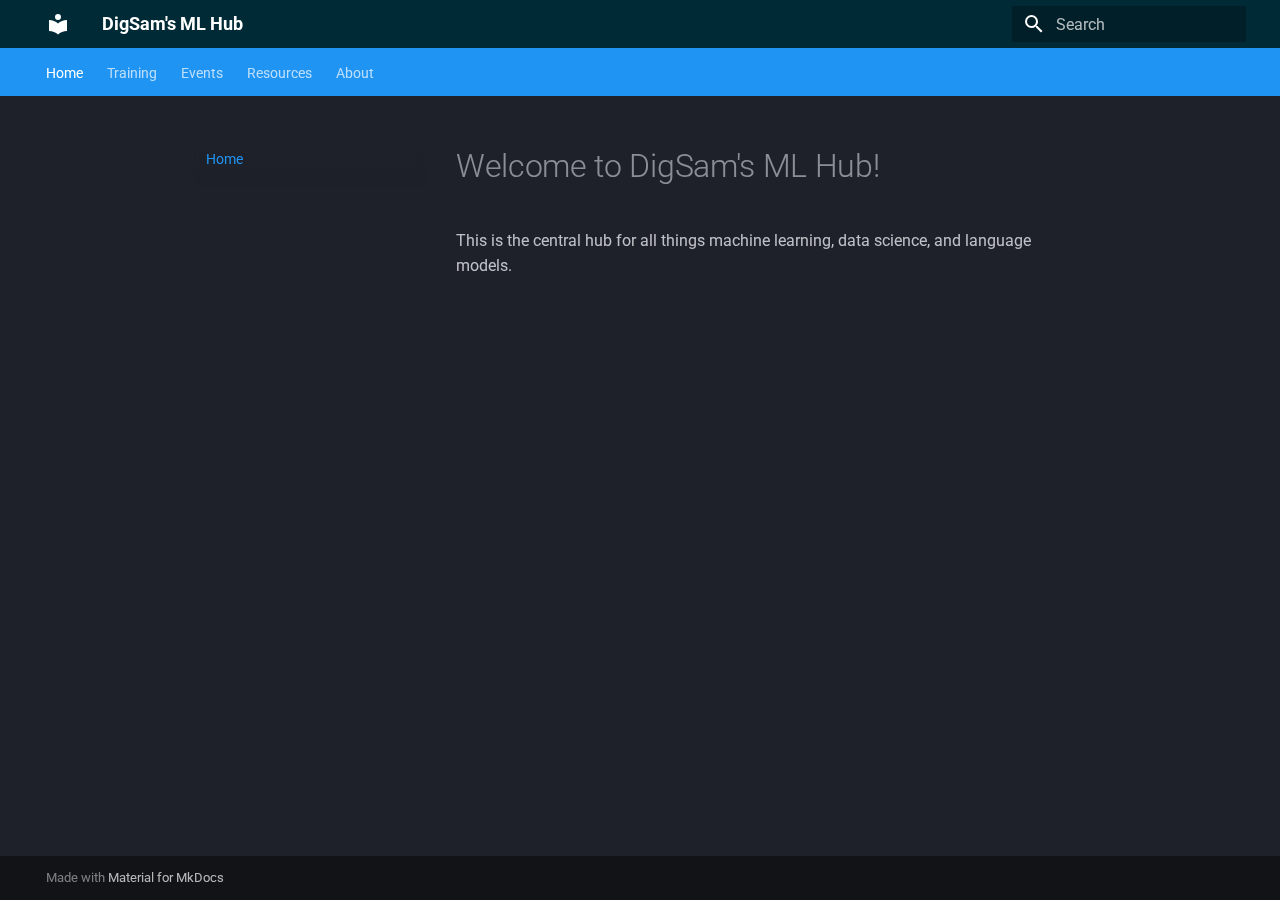
<file: index.html>
<!doctype html>
<html lang="en" class="no-js">
  <head>
    
      <meta charset="utf-8">
      <meta name="viewport" content="width=device-width,initial-scale=1">
      
      
      
      
      
        <link rel="next" href="training/schedule/">
      
      
      <link rel="icon" href="assets/images/favicon.png">
      <meta name="generator" content="mkdocs-1.6.1, mkdocs-material-9.6.1">
    
    
      
        <title>DigSam's ML Hub</title>
      
    
    
      <link rel="stylesheet" href="assets/stylesheets/main.a40c8224.min.css">
      
        
        <link rel="stylesheet" href="assets/stylesheets/palette.06af60db.min.css">
      
      


    
    
      
    
    
      
        
        
        <link rel="preconnect" href="https://fonts.gstatic.com" crossorigin>
        <link rel="stylesheet" href="https://fonts.googleapis.com/css?family=Roboto:300,300i,400,400i,700,700i%7CRoboto+Mono:400,400i,700,700i&display=fallback">
        <style>:root{--md-text-font:"Roboto";--md-code-font:"Roboto Mono"}</style>
      
    
    
      <link rel="stylesheet" href="stylesheets/extra.css">
    
    <script>__md_scope=new URL(".",location),__md_hash=e=>[...e].reduce(((e,_)=>(e<<5)-e+_.charCodeAt(0)),0),__md_get=(e,_=localStorage,t=__md_scope)=>JSON.parse(_.getItem(t.pathname+"."+e)),__md_set=(e,_,t=localStorage,a=__md_scope)=>{try{t.setItem(a.pathname+"."+e,JSON.stringify(_))}catch(e){}}</script>
    
      

    
    
    
  </head>
  
  
    
    
      
    
    
    
    
    <body dir="ltr" data-md-color-scheme="slate" data-md-color-primary="blue" data-md-color-accent="deep-purple">
  
    
    <input class="md-toggle" data-md-toggle="drawer" type="checkbox" id="__drawer" autocomplete="off">
    <input class="md-toggle" data-md-toggle="search" type="checkbox" id="__search" autocomplete="off">
    <label class="md-overlay" for="__drawer"></label>
    <div data-md-component="skip">
      
        
        <a href="#welcome-to-digsams-ml-hub" class="md-skip">
          Skip to content
        </a>
      
    </div>
    <div data-md-component="announce">
      
    </div>
    
    
      

<header class="md-header" data-md-component="header">
  <nav class="md-header__inner md-grid" aria-label="Header">
    <a href="." title="DigSam&#39;s ML Hub" class="md-header__button md-logo" aria-label="DigSam's ML Hub" data-md-component="logo">
      
  
  <svg xmlns="http://www.w3.org/2000/svg" viewBox="0 0 24 24"><path d="M12 8a3 3 0 0 0 3-3 3 3 0 0 0-3-3 3 3 0 0 0-3 3 3 3 0 0 0 3 3m0 3.54C9.64 9.35 6.5 8 3 8v11c3.5 0 6.64 1.35 9 3.54 2.36-2.19 5.5-3.54 9-3.54V8c-3.5 0-6.64 1.35-9 3.54"/></svg>

    </a>
    <label class="md-header__button md-icon" for="__drawer">
      
      <svg xmlns="http://www.w3.org/2000/svg" viewBox="0 0 24 24"><path d="M3 6h18v2H3zm0 5h18v2H3zm0 5h18v2H3z"/></svg>
    </label>
    <div class="md-header__title" data-md-component="header-title">
      <div class="md-header__ellipsis">
        <div class="md-header__topic">
          <span class="md-ellipsis">
            DigSam's ML Hub
          </span>
        </div>
        <div class="md-header__topic" data-md-component="header-topic">
          <span class="md-ellipsis">
            
              Home
            
          </span>
        </div>
      </div>
    </div>
    
      
        <form class="md-header__option" data-md-component="palette">
  
    
    
    
    <input class="md-option" data-md-color-media="" data-md-color-scheme="slate" data-md-color-primary="blue" data-md-color-accent="deep-purple"  aria-hidden="true"  type="radio" name="__palette" id="__palette_0">
    
  
</form>
      
    
    
      <script>var palette=__md_get("__palette");if(palette&&palette.color){if("(prefers-color-scheme)"===palette.color.media){var media=matchMedia("(prefers-color-scheme: light)"),input=document.querySelector(media.matches?"[data-md-color-media='(prefers-color-scheme: light)']":"[data-md-color-media='(prefers-color-scheme: dark)']");palette.color.media=input.getAttribute("data-md-color-media"),palette.color.scheme=input.getAttribute("data-md-color-scheme"),palette.color.primary=input.getAttribute("data-md-color-primary"),palette.color.accent=input.getAttribute("data-md-color-accent")}for(var[key,value]of Object.entries(palette.color))document.body.setAttribute("data-md-color-"+key,value)}</script>
    
    
    
      <label class="md-header__button md-icon" for="__search">
        
        <svg xmlns="http://www.w3.org/2000/svg" viewBox="0 0 24 24"><path d="M9.5 3A6.5 6.5 0 0 1 16 9.5c0 1.61-.59 3.09-1.56 4.23l.27.27h.79l5 5-1.5 1.5-5-5v-.79l-.27-.27A6.52 6.52 0 0 1 9.5 16 6.5 6.5 0 0 1 3 9.5 6.5 6.5 0 0 1 9.5 3m0 2C7 5 5 7 5 9.5S7 14 9.5 14 14 12 14 9.5 12 5 9.5 5"/></svg>
      </label>
      <div class="md-search" data-md-component="search" role="dialog">
  <label class="md-search__overlay" for="__search"></label>
  <div class="md-search__inner" role="search">
    <form class="md-search__form" name="search">
      <input type="text" class="md-search__input" name="query" aria-label="Search" placeholder="Search" autocapitalize="off" autocorrect="off" autocomplete="off" spellcheck="false" data-md-component="search-query" required>
      <label class="md-search__icon md-icon" for="__search">
        
        <svg xmlns="http://www.w3.org/2000/svg" viewBox="0 0 24 24"><path d="M9.5 3A6.5 6.5 0 0 1 16 9.5c0 1.61-.59 3.09-1.56 4.23l.27.27h.79l5 5-1.5 1.5-5-5v-.79l-.27-.27A6.52 6.52 0 0 1 9.5 16 6.5 6.5 0 0 1 3 9.5 6.5 6.5 0 0 1 9.5 3m0 2C7 5 5 7 5 9.5S7 14 9.5 14 14 12 14 9.5 12 5 9.5 5"/></svg>
        
        <svg xmlns="http://www.w3.org/2000/svg" viewBox="0 0 24 24"><path d="M20 11v2H8l5.5 5.5-1.42 1.42L4.16 12l7.92-7.92L13.5 5.5 8 11z"/></svg>
      </label>
      <nav class="md-search__options" aria-label="Search">
        
          <a href="javascript:void(0)" class="md-search__icon md-icon" title="Share" aria-label="Share" data-clipboard data-clipboard-text="" data-md-component="search-share" tabindex="-1">
            
            <svg xmlns="http://www.w3.org/2000/svg" viewBox="0 0 24 24"><path d="M18 16.08c-.76 0-1.44.3-1.96.77L8.91 12.7c.05-.23.09-.46.09-.7s-.04-.47-.09-.7l7.05-4.11c.54.5 1.25.81 2.04.81a3 3 0 0 0 3-3 3 3 0 0 0-3-3 3 3 0 0 0-3 3c0 .24.04.47.09.7L8.04 9.81C7.5 9.31 6.79 9 6 9a3 3 0 0 0-3 3 3 3 0 0 0 3 3c.79 0 1.5-.31 2.04-.81l7.12 4.15c-.05.21-.08.43-.08.66 0 1.61 1.31 2.91 2.92 2.91s2.92-1.3 2.92-2.91A2.92 2.92 0 0 0 18 16.08"/></svg>
          </a>
        
        <button type="reset" class="md-search__icon md-icon" title="Clear" aria-label="Clear" tabindex="-1">
          
          <svg xmlns="http://www.w3.org/2000/svg" viewBox="0 0 24 24"><path d="M19 6.41 17.59 5 12 10.59 6.41 5 5 6.41 10.59 12 5 17.59 6.41 19 12 13.41 17.59 19 19 17.59 13.41 12z"/></svg>
        </button>
      </nav>
      
    </form>
    <div class="md-search__output">
      <div class="md-search__scrollwrap" tabindex="0" data-md-scrollfix>
        <div class="md-search-result" data-md-component="search-result">
          <div class="md-search-result__meta">
            Initializing search
          </div>
          <ol class="md-search-result__list" role="presentation"></ol>
        </div>
      </div>
    </div>
  </div>
</div>
    
    
  </nav>
  
</header>
    
    <div class="md-container" data-md-component="container">
      
      
        
          
            
<nav class="md-tabs" aria-label="Tabs" data-md-component="tabs">
  <div class="md-grid">
    <ul class="md-tabs__list">
      
        
  
  
    
  
  
    <li class="md-tabs__item md-tabs__item--active">
      <a href="." class="md-tabs__link">
        
  
    
  
  Home

      </a>
    </li>
  

      
        
  
  
  
    
    
      <li class="md-tabs__item">
        <a href="training/schedule/" class="md-tabs__link">
          
  
  Training

        </a>
      </li>
    
  

      
        
  
  
  
    
    
      <li class="md-tabs__item">
        <a href="events/workshops/" class="md-tabs__link">
          
  
  Events

        </a>
      </li>
    
  

      
        
  
  
  
    
    
      <li class="md-tabs__item">
        <a href="resources/tools/" class="md-tabs__link">
          
  
  Resources

        </a>
      </li>
    
  

      
        
  
  
  
    <li class="md-tabs__item">
      <a href="about.md" class="md-tabs__link">
        
  
    
  
  About

      </a>
    </li>
  

      
    </ul>
  </div>
</nav>
          
        
      
      <main class="md-main" data-md-component="main">
        <div class="md-main__inner md-grid">
          
            
              
              <div class="md-sidebar md-sidebar--primary" data-md-component="sidebar" data-md-type="navigation" >
                <div class="md-sidebar__scrollwrap">
                  <div class="md-sidebar__inner">
                    


  


  

<nav class="md-nav md-nav--primary md-nav--lifted md-nav--integrated" aria-label="Navigation" data-md-level="0">
  <label class="md-nav__title" for="__drawer">
    <a href="." title="DigSam&#39;s ML Hub" class="md-nav__button md-logo" aria-label="DigSam's ML Hub" data-md-component="logo">
      
  
  <svg xmlns="http://www.w3.org/2000/svg" viewBox="0 0 24 24"><path d="M12 8a3 3 0 0 0 3-3 3 3 0 0 0-3-3 3 3 0 0 0-3 3 3 3 0 0 0 3 3m0 3.54C9.64 9.35 6.5 8 3 8v11c3.5 0 6.64 1.35 9 3.54 2.36-2.19 5.5-3.54 9-3.54V8c-3.5 0-6.64 1.35-9 3.54"/></svg>

    </a>
    DigSam's ML Hub
  </label>
  
  <ul class="md-nav__list" data-md-scrollfix>
    
      
      
  
  
    
  
  
  
    <li class="md-nav__item md-nav__item--active">
      
      <input class="md-nav__toggle md-toggle" type="checkbox" id="__toc">
      
      
        
      
      
      <a href="." class="md-nav__link md-nav__link--active">
        
  
  <span class="md-ellipsis">
    Home
    
  </span>
  

      </a>
      
    </li>
  

    
      
      
  
  
  
  
    
    
    
      
      
    
    
    <li class="md-nav__item md-nav__item--nested">
      
        
        
          
        
        <input class="md-nav__toggle md-toggle md-toggle--indeterminate" type="checkbox" id="__nav_2" >
        
          
          <label class="md-nav__link" for="__nav_2" id="__nav_2_label" tabindex="0">
            
  
  <span class="md-ellipsis">
    Training
    
  </span>
  

            <span class="md-nav__icon md-icon"></span>
          </label>
        
        <nav class="md-nav" data-md-level="1" aria-labelledby="__nav_2_label" aria-expanded="false">
          <label class="md-nav__title" for="__nav_2">
            <span class="md-nav__icon md-icon"></span>
            Training
          </label>
          <ul class="md-nav__list" data-md-scrollfix>
            
              
                
  
  
  
  
    <li class="md-nav__item">
      <a href="training/schedule/" class="md-nav__link">
        
  
  <span class="md-ellipsis">
    Schedule
    
  </span>
  

      </a>
    </li>
  

              
            
              
                
  
  
  
  
    <li class="md-nav__item">
      <a href="training/tutorials/" class="md-nav__link">
        
  
  <span class="md-ellipsis">
    Tutorials
    
  </span>
  

      </a>
    </li>
  

              
            
          </ul>
        </nav>
      
    </li>
  

    
      
      
  
  
  
  
    
    
    
      
      
    
    
    <li class="md-nav__item md-nav__item--nested">
      
        
        
          
        
        <input class="md-nav__toggle md-toggle md-toggle--indeterminate" type="checkbox" id="__nav_3" >
        
          
          <label class="md-nav__link" for="__nav_3" id="__nav_3_label" tabindex="0">
            
  
  <span class="md-ellipsis">
    Events
    
  </span>
  

            <span class="md-nav__icon md-icon"></span>
          </label>
        
        <nav class="md-nav" data-md-level="1" aria-labelledby="__nav_3_label" aria-expanded="false">
          <label class="md-nav__title" for="__nav_3">
            <span class="md-nav__icon md-icon"></span>
            Events
          </label>
          <ul class="md-nav__list" data-md-scrollfix>
            
              
                
  
  
  
  
    <li class="md-nav__item">
      <a href="events/workshops/" class="md-nav__link">
        
  
  <span class="md-ellipsis">
    Workshops
    
  </span>
  

      </a>
    </li>
  

              
            
              
                
  
  
  
  
    <li class="md-nav__item">
      <a href="events/presentations/" class="md-nav__link">
        
  
  <span class="md-ellipsis">
    Presentations
    
  </span>
  

      </a>
    </li>
  

              
            
          </ul>
        </nav>
      
    </li>
  

    
      
      
  
  
  
  
    
    
    
      
      
    
    
    <li class="md-nav__item md-nav__item--nested">
      
        
        
          
        
        <input class="md-nav__toggle md-toggle md-toggle--indeterminate" type="checkbox" id="__nav_4" >
        
          
          <label class="md-nav__link" for="__nav_4" id="__nav_4_label" tabindex="0">
            
  
  <span class="md-ellipsis">
    Resources
    
  </span>
  

            <span class="md-nav__icon md-icon"></span>
          </label>
        
        <nav class="md-nav" data-md-level="1" aria-labelledby="__nav_4_label" aria-expanded="false">
          <label class="md-nav__title" for="__nav_4">
            <span class="md-nav__icon md-icon"></span>
            Resources
          </label>
          <ul class="md-nav__list" data-md-scrollfix>
            
              
                
  
  
  
  
    <li class="md-nav__item">
      <a href="resources/tools/" class="md-nav__link">
        
  
  <span class="md-ellipsis">
    Tools
    
  </span>
  

      </a>
    </li>
  

              
            
          </ul>
        </nav>
      
    </li>
  

    
      
      
  
  
  
  
    <li class="md-nav__item">
      <a href="about.md" class="md-nav__link">
        
  
  <span class="md-ellipsis">
    About
    
  </span>
  

      </a>
    </li>
  

    
  </ul>
</nav>
                  </div>
                </div>
              </div>
            
            
          
          
            <div class="md-content" data-md-component="content">
              <article class="md-content__inner md-typeset">
                
                  



<h1 id="welcome-to-digsams-ml-hub">Welcome to DigSam's ML Hub!</h1>
<p>This is the central hub for all things machine learning, data science, and language models.</p>












                
              </article>
            </div>
          
          
<script>var target=document.getElementById(location.hash.slice(1));target&&target.name&&(target.checked=target.name.startsWith("__tabbed_"))</script>
        </div>
        
          <button type="button" class="md-top md-icon" data-md-component="top" hidden>
  
  <svg xmlns="http://www.w3.org/2000/svg" viewBox="0 0 24 24"><path d="M13 20h-2V8l-5.5 5.5-1.42-1.42L12 4.16l7.92 7.92-1.42 1.42L13 8z"/></svg>
  Back to top
</button>
        
      </main>
      
        <footer class="md-footer">
  
  <div class="md-footer-meta md-typeset">
    <div class="md-footer-meta__inner md-grid">
      <div class="md-copyright">
  
  
    Made with
    <a href="https://squidfunk.github.io/mkdocs-material/" target="_blank" rel="noopener">
      Material for MkDocs
    </a>
  
</div>
      
    </div>
  </div>
</footer>
      
    </div>
    <div class="md-dialog" data-md-component="dialog">
      <div class="md-dialog__inner md-typeset"></div>
    </div>
    
    
    <script id="__config" type="application/json">{"base": ".", "features": ["navigation.instant", "navigation.tabs", "navigation.top", "navigation.expand", "toc.integrate", "search.highlight", "search.share"], "search": "assets/javascripts/workers/search.f8cc74c7.min.js", "translations": {"clipboard.copied": "Copied to clipboard", "clipboard.copy": "Copy to clipboard", "search.result.more.one": "1 more on this page", "search.result.more.other": "# more on this page", "search.result.none": "No matching documents", "search.result.one": "1 matching document", "search.result.other": "# matching documents", "search.result.placeholder": "Type to start searching", "search.result.term.missing": "Missing", "select.version": "Select version"}}</script>
    
    
      <script src="assets/javascripts/bundle.5090c770.min.js"></script>
      
    
  </body>
</html>
</file>
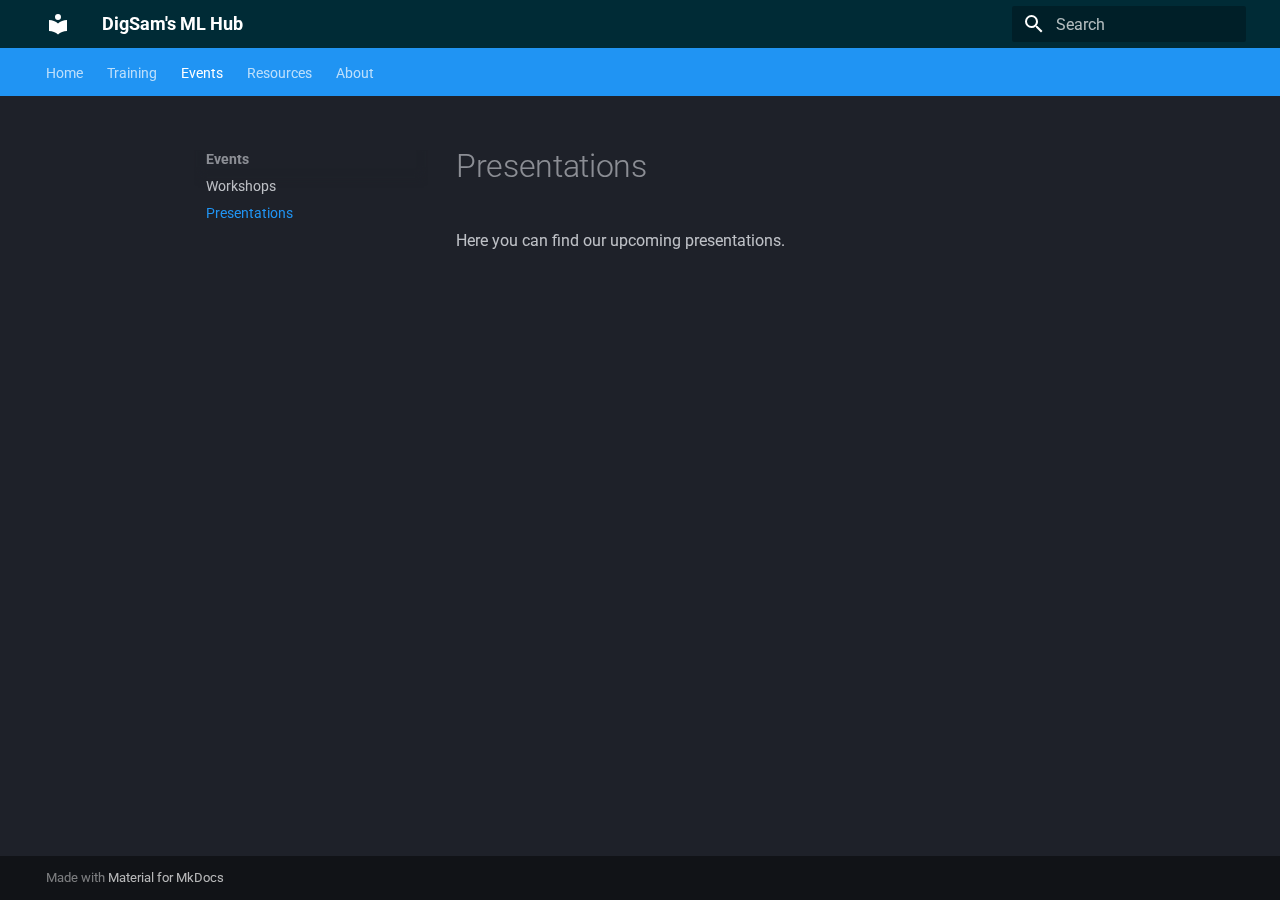
<file: events/presentations/index.html>
<!doctype html>
<html lang="en" class="no-js">
  <head>
    
      <meta charset="utf-8">
      <meta name="viewport" content="width=device-width,initial-scale=1">
      
      
      
      
        <link rel="prev" href="../workshops/">
      
      
        <link rel="next" href="../../resources/tools/">
      
      
      <link rel="icon" href="../../assets/images/favicon.png">
      <meta name="generator" content="mkdocs-1.6.1, mkdocs-material-9.6.1">
    
    
      
        <title>Presentations - DigSam's ML Hub</title>
      
    
    
      <link rel="stylesheet" href="../../assets/stylesheets/main.a40c8224.min.css">
      
        
        <link rel="stylesheet" href="../../assets/stylesheets/palette.06af60db.min.css">
      
      


    
    
      
    
    
      
        
        
        <link rel="preconnect" href="https://fonts.gstatic.com" crossorigin>
        <link rel="stylesheet" href="https://fonts.googleapis.com/css?family=Roboto:300,300i,400,400i,700,700i%7CRoboto+Mono:400,400i,700,700i&display=fallback">
        <style>:root{--md-text-font:"Roboto";--md-code-font:"Roboto Mono"}</style>
      
    
    
      <link rel="stylesheet" href="../../stylesheets/extra.css">
    
    <script>__md_scope=new URL("../..",location),__md_hash=e=>[...e].reduce(((e,_)=>(e<<5)-e+_.charCodeAt(0)),0),__md_get=(e,_=localStorage,t=__md_scope)=>JSON.parse(_.getItem(t.pathname+"."+e)),__md_set=(e,_,t=localStorage,a=__md_scope)=>{try{t.setItem(a.pathname+"."+e,JSON.stringify(_))}catch(e){}}</script>
    
      

    
    
    
  </head>
  
  
    
    
      
    
    
    
    
    <body dir="ltr" data-md-color-scheme="slate" data-md-color-primary="blue" data-md-color-accent="deep-purple">
  
    
    <input class="md-toggle" data-md-toggle="drawer" type="checkbox" id="__drawer" autocomplete="off">
    <input class="md-toggle" data-md-toggle="search" type="checkbox" id="__search" autocomplete="off">
    <label class="md-overlay" for="__drawer"></label>
    <div data-md-component="skip">
      
        
        <a href="#presentations" class="md-skip">
          Skip to content
        </a>
      
    </div>
    <div data-md-component="announce">
      
    </div>
    
    
      

<header class="md-header" data-md-component="header">
  <nav class="md-header__inner md-grid" aria-label="Header">
    <a href="../.." title="DigSam&#39;s ML Hub" class="md-header__button md-logo" aria-label="DigSam's ML Hub" data-md-component="logo">
      
  
  <svg xmlns="http://www.w3.org/2000/svg" viewBox="0 0 24 24"><path d="M12 8a3 3 0 0 0 3-3 3 3 0 0 0-3-3 3 3 0 0 0-3 3 3 3 0 0 0 3 3m0 3.54C9.64 9.35 6.5 8 3 8v11c3.5 0 6.64 1.35 9 3.54 2.36-2.19 5.5-3.54 9-3.54V8c-3.5 0-6.64 1.35-9 3.54"/></svg>

    </a>
    <label class="md-header__button md-icon" for="__drawer">
      
      <svg xmlns="http://www.w3.org/2000/svg" viewBox="0 0 24 24"><path d="M3 6h18v2H3zm0 5h18v2H3zm0 5h18v2H3z"/></svg>
    </label>
    <div class="md-header__title" data-md-component="header-title">
      <div class="md-header__ellipsis">
        <div class="md-header__topic">
          <span class="md-ellipsis">
            DigSam's ML Hub
          </span>
        </div>
        <div class="md-header__topic" data-md-component="header-topic">
          <span class="md-ellipsis">
            
              Presentations
            
          </span>
        </div>
      </div>
    </div>
    
      
        <form class="md-header__option" data-md-component="palette">
  
    
    
    
    <input class="md-option" data-md-color-media="" data-md-color-scheme="slate" data-md-color-primary="blue" data-md-color-accent="deep-purple"  aria-hidden="true"  type="radio" name="__palette" id="__palette_0">
    
  
</form>
      
    
    
      <script>var palette=__md_get("__palette");if(palette&&palette.color){if("(prefers-color-scheme)"===palette.color.media){var media=matchMedia("(prefers-color-scheme: light)"),input=document.querySelector(media.matches?"[data-md-color-media='(prefers-color-scheme: light)']":"[data-md-color-media='(prefers-color-scheme: dark)']");palette.color.media=input.getAttribute("data-md-color-media"),palette.color.scheme=input.getAttribute("data-md-color-scheme"),palette.color.primary=input.getAttribute("data-md-color-primary"),palette.color.accent=input.getAttribute("data-md-color-accent")}for(var[key,value]of Object.entries(palette.color))document.body.setAttribute("data-md-color-"+key,value)}</script>
    
    
    
      <label class="md-header__button md-icon" for="__search">
        
        <svg xmlns="http://www.w3.org/2000/svg" viewBox="0 0 24 24"><path d="M9.5 3A6.5 6.5 0 0 1 16 9.5c0 1.61-.59 3.09-1.56 4.23l.27.27h.79l5 5-1.5 1.5-5-5v-.79l-.27-.27A6.52 6.52 0 0 1 9.5 16 6.5 6.5 0 0 1 3 9.5 6.5 6.5 0 0 1 9.5 3m0 2C7 5 5 7 5 9.5S7 14 9.5 14 14 12 14 9.5 12 5 9.5 5"/></svg>
      </label>
      <div class="md-search" data-md-component="search" role="dialog">
  <label class="md-search__overlay" for="__search"></label>
  <div class="md-search__inner" role="search">
    <form class="md-search__form" name="search">
      <input type="text" class="md-search__input" name="query" aria-label="Search" placeholder="Search" autocapitalize="off" autocorrect="off" autocomplete="off" spellcheck="false" data-md-component="search-query" required>
      <label class="md-search__icon md-icon" for="__search">
        
        <svg xmlns="http://www.w3.org/2000/svg" viewBox="0 0 24 24"><path d="M9.5 3A6.5 6.5 0 0 1 16 9.5c0 1.61-.59 3.09-1.56 4.23l.27.27h.79l5 5-1.5 1.5-5-5v-.79l-.27-.27A6.52 6.52 0 0 1 9.5 16 6.5 6.5 0 0 1 3 9.5 6.5 6.5 0 0 1 9.5 3m0 2C7 5 5 7 5 9.5S7 14 9.5 14 14 12 14 9.5 12 5 9.5 5"/></svg>
        
        <svg xmlns="http://www.w3.org/2000/svg" viewBox="0 0 24 24"><path d="M20 11v2H8l5.5 5.5-1.42 1.42L4.16 12l7.92-7.92L13.5 5.5 8 11z"/></svg>
      </label>
      <nav class="md-search__options" aria-label="Search">
        
          <a href="javascript:void(0)" class="md-search__icon md-icon" title="Share" aria-label="Share" data-clipboard data-clipboard-text="" data-md-component="search-share" tabindex="-1">
            
            <svg xmlns="http://www.w3.org/2000/svg" viewBox="0 0 24 24"><path d="M18 16.08c-.76 0-1.44.3-1.96.77L8.91 12.7c.05-.23.09-.46.09-.7s-.04-.47-.09-.7l7.05-4.11c.54.5 1.25.81 2.04.81a3 3 0 0 0 3-3 3 3 0 0 0-3-3 3 3 0 0 0-3 3c0 .24.04.47.09.7L8.04 9.81C7.5 9.31 6.79 9 6 9a3 3 0 0 0-3 3 3 3 0 0 0 3 3c.79 0 1.5-.31 2.04-.81l7.12 4.15c-.05.21-.08.43-.08.66 0 1.61 1.31 2.91 2.92 2.91s2.92-1.3 2.92-2.91A2.92 2.92 0 0 0 18 16.08"/></svg>
          </a>
        
        <button type="reset" class="md-search__icon md-icon" title="Clear" aria-label="Clear" tabindex="-1">
          
          <svg xmlns="http://www.w3.org/2000/svg" viewBox="0 0 24 24"><path d="M19 6.41 17.59 5 12 10.59 6.41 5 5 6.41 10.59 12 5 17.59 6.41 19 12 13.41 17.59 19 19 17.59 13.41 12z"/></svg>
        </button>
      </nav>
      
    </form>
    <div class="md-search__output">
      <div class="md-search__scrollwrap" tabindex="0" data-md-scrollfix>
        <div class="md-search-result" data-md-component="search-result">
          <div class="md-search-result__meta">
            Initializing search
          </div>
          <ol class="md-search-result__list" role="presentation"></ol>
        </div>
      </div>
    </div>
  </div>
</div>
    
    
  </nav>
  
</header>
    
    <div class="md-container" data-md-component="container">
      
      
        
          
            
<nav class="md-tabs" aria-label="Tabs" data-md-component="tabs">
  <div class="md-grid">
    <ul class="md-tabs__list">
      
        
  
  
  
    <li class="md-tabs__item">
      <a href="../.." class="md-tabs__link">
        
  
    
  
  Home

      </a>
    </li>
  

      
        
  
  
  
    
    
      <li class="md-tabs__item">
        <a href="../../training/schedule/" class="md-tabs__link">
          
  
  Training

        </a>
      </li>
    
  

      
        
  
  
    
  
  
    
    
      <li class="md-tabs__item md-tabs__item--active">
        <a href="../workshops/" class="md-tabs__link">
          
  
  Events

        </a>
      </li>
    
  

      
        
  
  
  
    
    
      <li class="md-tabs__item">
        <a href="../../resources/tools/" class="md-tabs__link">
          
  
  Resources

        </a>
      </li>
    
  

      
        
  
  
  
    <li class="md-tabs__item">
      <a href="../../about.md" class="md-tabs__link">
        
  
    
  
  About

      </a>
    </li>
  

      
    </ul>
  </div>
</nav>
          
        
      
      <main class="md-main" data-md-component="main">
        <div class="md-main__inner md-grid">
          
            
              
              <div class="md-sidebar md-sidebar--primary" data-md-component="sidebar" data-md-type="navigation" >
                <div class="md-sidebar__scrollwrap">
                  <div class="md-sidebar__inner">
                    


  


  

<nav class="md-nav md-nav--primary md-nav--lifted md-nav--integrated" aria-label="Navigation" data-md-level="0">
  <label class="md-nav__title" for="__drawer">
    <a href="../.." title="DigSam&#39;s ML Hub" class="md-nav__button md-logo" aria-label="DigSam's ML Hub" data-md-component="logo">
      
  
  <svg xmlns="http://www.w3.org/2000/svg" viewBox="0 0 24 24"><path d="M12 8a3 3 0 0 0 3-3 3 3 0 0 0-3-3 3 3 0 0 0-3 3 3 3 0 0 0 3 3m0 3.54C9.64 9.35 6.5 8 3 8v11c3.5 0 6.64 1.35 9 3.54 2.36-2.19 5.5-3.54 9-3.54V8c-3.5 0-6.64 1.35-9 3.54"/></svg>

    </a>
    DigSam's ML Hub
  </label>
  
  <ul class="md-nav__list" data-md-scrollfix>
    
      
      
  
  
  
  
    <li class="md-nav__item">
      <a href="../.." class="md-nav__link">
        
  
  <span class="md-ellipsis">
    Home
    
  </span>
  

      </a>
    </li>
  

    
      
      
  
  
  
  
    
    
    
      
      
    
    
    <li class="md-nav__item md-nav__item--nested">
      
        
        
          
        
        <input class="md-nav__toggle md-toggle md-toggle--indeterminate" type="checkbox" id="__nav_2" >
        
          
          <label class="md-nav__link" for="__nav_2" id="__nav_2_label" tabindex="0">
            
  
  <span class="md-ellipsis">
    Training
    
  </span>
  

            <span class="md-nav__icon md-icon"></span>
          </label>
        
        <nav class="md-nav" data-md-level="1" aria-labelledby="__nav_2_label" aria-expanded="false">
          <label class="md-nav__title" for="__nav_2">
            <span class="md-nav__icon md-icon"></span>
            Training
          </label>
          <ul class="md-nav__list" data-md-scrollfix>
            
              
                
  
  
  
  
    <li class="md-nav__item">
      <a href="../../training/schedule/" class="md-nav__link">
        
  
  <span class="md-ellipsis">
    Schedule
    
  </span>
  

      </a>
    </li>
  

              
            
              
                
  
  
  
  
    <li class="md-nav__item">
      <a href="../../training/tutorials/" class="md-nav__link">
        
  
  <span class="md-ellipsis">
    Tutorials
    
  </span>
  

      </a>
    </li>
  

              
            
          </ul>
        </nav>
      
    </li>
  

    
      
      
  
  
    
  
  
  
    
    
    
      
        
        
      
      
    
    
    <li class="md-nav__item md-nav__item--active md-nav__item--section md-nav__item--nested">
      
        
        
        <input class="md-nav__toggle md-toggle " type="checkbox" id="__nav_3" checked>
        
          
          <label class="md-nav__link" for="__nav_3" id="__nav_3_label" tabindex="">
            
  
  <span class="md-ellipsis">
    Events
    
  </span>
  

            <span class="md-nav__icon md-icon"></span>
          </label>
        
        <nav class="md-nav" data-md-level="1" aria-labelledby="__nav_3_label" aria-expanded="true">
          <label class="md-nav__title" for="__nav_3">
            <span class="md-nav__icon md-icon"></span>
            Events
          </label>
          <ul class="md-nav__list" data-md-scrollfix>
            
              
                
  
  
  
  
    <li class="md-nav__item">
      <a href="../workshops/" class="md-nav__link">
        
  
  <span class="md-ellipsis">
    Workshops
    
  </span>
  

      </a>
    </li>
  

              
            
              
                
  
  
    
  
  
  
    <li class="md-nav__item md-nav__item--active">
      
      <input class="md-nav__toggle md-toggle" type="checkbox" id="__toc">
      
      
        
      
      
      <a href="./" class="md-nav__link md-nav__link--active">
        
  
  <span class="md-ellipsis">
    Presentations
    
  </span>
  

      </a>
      
    </li>
  

              
            
          </ul>
        </nav>
      
    </li>
  

    
      
      
  
  
  
  
    
    
    
      
      
    
    
    <li class="md-nav__item md-nav__item--nested">
      
        
        
          
        
        <input class="md-nav__toggle md-toggle md-toggle--indeterminate" type="checkbox" id="__nav_4" >
        
          
          <label class="md-nav__link" for="__nav_4" id="__nav_4_label" tabindex="0">
            
  
  <span class="md-ellipsis">
    Resources
    
  </span>
  

            <span class="md-nav__icon md-icon"></span>
          </label>
        
        <nav class="md-nav" data-md-level="1" aria-labelledby="__nav_4_label" aria-expanded="false">
          <label class="md-nav__title" for="__nav_4">
            <span class="md-nav__icon md-icon"></span>
            Resources
          </label>
          <ul class="md-nav__list" data-md-scrollfix>
            
              
                
  
  
  
  
    <li class="md-nav__item">
      <a href="../../resources/tools/" class="md-nav__link">
        
  
  <span class="md-ellipsis">
    Tools
    
  </span>
  

      </a>
    </li>
  

              
            
          </ul>
        </nav>
      
    </li>
  

    
      
      
  
  
  
  
    <li class="md-nav__item">
      <a href="../../about.md" class="md-nav__link">
        
  
  <span class="md-ellipsis">
    About
    
  </span>
  

      </a>
    </li>
  

    
  </ul>
</nav>
                  </div>
                </div>
              </div>
            
            
          
          
            <div class="md-content" data-md-component="content">
              <article class="md-content__inner md-typeset">
                
                  



<h1 id="presentations">Presentations</h1>
<p>Here you can find our upcoming presentations.</p>












                
              </article>
            </div>
          
          
<script>var target=document.getElementById(location.hash.slice(1));target&&target.name&&(target.checked=target.name.startsWith("__tabbed_"))</script>
        </div>
        
          <button type="button" class="md-top md-icon" data-md-component="top" hidden>
  
  <svg xmlns="http://www.w3.org/2000/svg" viewBox="0 0 24 24"><path d="M13 20h-2V8l-5.5 5.5-1.42-1.42L12 4.16l7.92 7.92-1.42 1.42L13 8z"/></svg>
  Back to top
</button>
        
      </main>
      
        <footer class="md-footer">
  
  <div class="md-footer-meta md-typeset">
    <div class="md-footer-meta__inner md-grid">
      <div class="md-copyright">
  
  
    Made with
    <a href="https://squidfunk.github.io/mkdocs-material/" target="_blank" rel="noopener">
      Material for MkDocs
    </a>
  
</div>
      
    </div>
  </div>
</footer>
      
    </div>
    <div class="md-dialog" data-md-component="dialog">
      <div class="md-dialog__inner md-typeset"></div>
    </div>
    
    
    <script id="__config" type="application/json">{"base": "../..", "features": ["navigation.instant", "navigation.tabs", "navigation.top", "navigation.expand", "toc.integrate", "search.highlight", "search.share"], "search": "../../assets/javascripts/workers/search.f8cc74c7.min.js", "translations": {"clipboard.copied": "Copied to clipboard", "clipboard.copy": "Copy to clipboard", "search.result.more.one": "1 more on this page", "search.result.more.other": "# more on this page", "search.result.none": "No matching documents", "search.result.one": "1 matching document", "search.result.other": "# matching documents", "search.result.placeholder": "Type to start searching", "search.result.term.missing": "Missing", "select.version": "Select version"}}</script>
    
    
      <script src="../../assets/javascripts/bundle.5090c770.min.js"></script>
      
    
  </body>
</html>
</file>
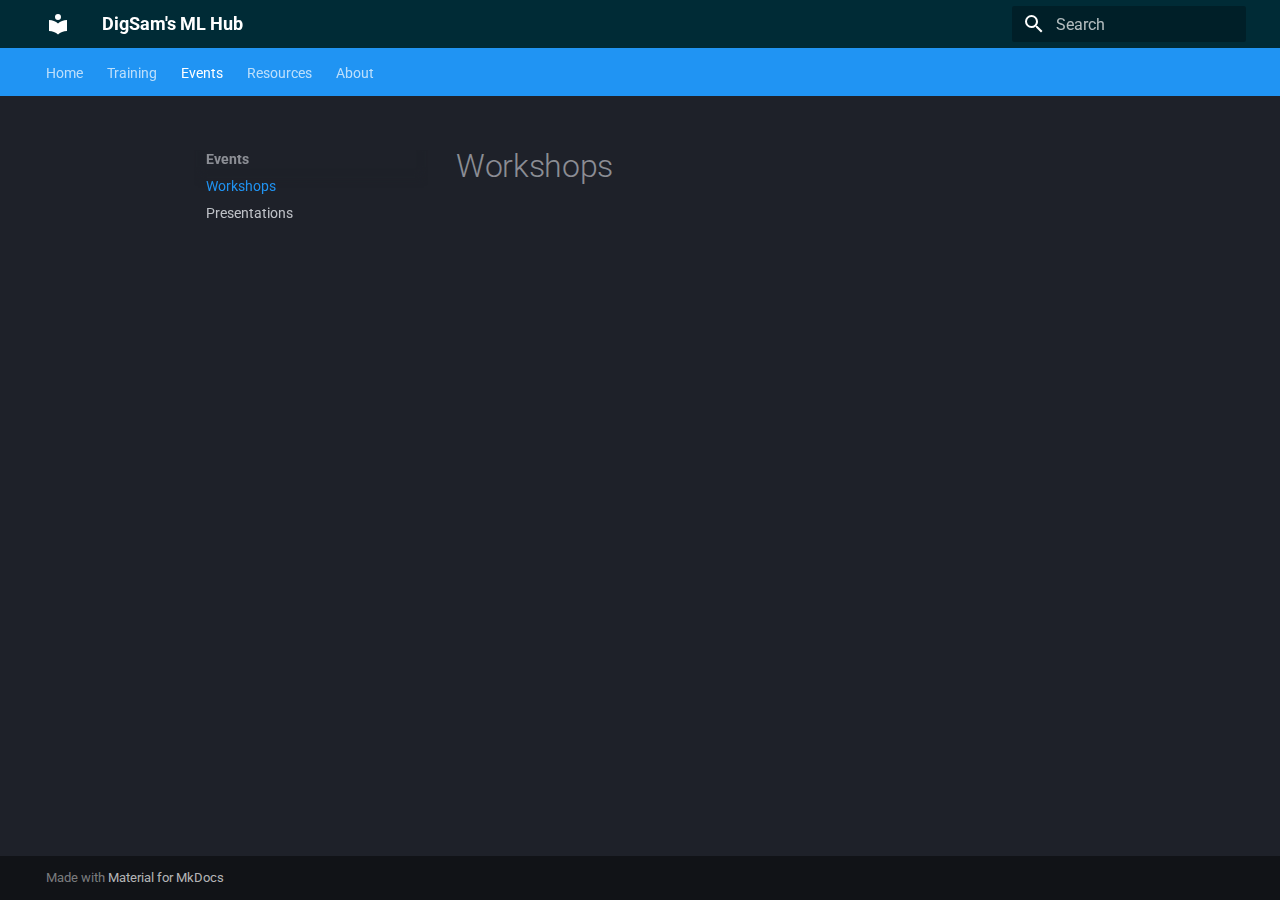
<file: events/workshops/index.html>
<!doctype html>
<html lang="en" class="no-js">
  <head>
    
      <meta charset="utf-8">
      <meta name="viewport" content="width=device-width,initial-scale=1">
      
      
      
      
        <link rel="prev" href="../../training/tutorials/">
      
      
        <link rel="next" href="../presentations/">
      
      
      <link rel="icon" href="../../assets/images/favicon.png">
      <meta name="generator" content="mkdocs-1.6.1, mkdocs-material-9.6.1">
    
    
      
        <title>Workshops - DigSam's ML Hub</title>
      
    
    
      <link rel="stylesheet" href="../../assets/stylesheets/main.a40c8224.min.css">
      
        
        <link rel="stylesheet" href="../../assets/stylesheets/palette.06af60db.min.css">
      
      


    
    
      
    
    
      
        
        
        <link rel="preconnect" href="https://fonts.gstatic.com" crossorigin>
        <link rel="stylesheet" href="https://fonts.googleapis.com/css?family=Roboto:300,300i,400,400i,700,700i%7CRoboto+Mono:400,400i,700,700i&display=fallback">
        <style>:root{--md-text-font:"Roboto";--md-code-font:"Roboto Mono"}</style>
      
    
    
      <link rel="stylesheet" href="../../stylesheets/extra.css">
    
    <script>__md_scope=new URL("../..",location),__md_hash=e=>[...e].reduce(((e,_)=>(e<<5)-e+_.charCodeAt(0)),0),__md_get=(e,_=localStorage,t=__md_scope)=>JSON.parse(_.getItem(t.pathname+"."+e)),__md_set=(e,_,t=localStorage,a=__md_scope)=>{try{t.setItem(a.pathname+"."+e,JSON.stringify(_))}catch(e){}}</script>
    
      

    
    
    
  </head>
  
  
    
    
      
    
    
    
    
    <body dir="ltr" data-md-color-scheme="slate" data-md-color-primary="blue" data-md-color-accent="deep-purple">
  
    
    <input class="md-toggle" data-md-toggle="drawer" type="checkbox" id="__drawer" autocomplete="off">
    <input class="md-toggle" data-md-toggle="search" type="checkbox" id="__search" autocomplete="off">
    <label class="md-overlay" for="__drawer"></label>
    <div data-md-component="skip">
      
    </div>
    <div data-md-component="announce">
      
    </div>
    
    
      

<header class="md-header" data-md-component="header">
  <nav class="md-header__inner md-grid" aria-label="Header">
    <a href="../.." title="DigSam&#39;s ML Hub" class="md-header__button md-logo" aria-label="DigSam's ML Hub" data-md-component="logo">
      
  
  <svg xmlns="http://www.w3.org/2000/svg" viewBox="0 0 24 24"><path d="M12 8a3 3 0 0 0 3-3 3 3 0 0 0-3-3 3 3 0 0 0-3 3 3 3 0 0 0 3 3m0 3.54C9.64 9.35 6.5 8 3 8v11c3.5 0 6.64 1.35 9 3.54 2.36-2.19 5.5-3.54 9-3.54V8c-3.5 0-6.64 1.35-9 3.54"/></svg>

    </a>
    <label class="md-header__button md-icon" for="__drawer">
      
      <svg xmlns="http://www.w3.org/2000/svg" viewBox="0 0 24 24"><path d="M3 6h18v2H3zm0 5h18v2H3zm0 5h18v2H3z"/></svg>
    </label>
    <div class="md-header__title" data-md-component="header-title">
      <div class="md-header__ellipsis">
        <div class="md-header__topic">
          <span class="md-ellipsis">
            DigSam's ML Hub
          </span>
        </div>
        <div class="md-header__topic" data-md-component="header-topic">
          <span class="md-ellipsis">
            
              Workshops
            
          </span>
        </div>
      </div>
    </div>
    
      
        <form class="md-header__option" data-md-component="palette">
  
    
    
    
    <input class="md-option" data-md-color-media="" data-md-color-scheme="slate" data-md-color-primary="blue" data-md-color-accent="deep-purple"  aria-hidden="true"  type="radio" name="__palette" id="__palette_0">
    
  
</form>
      
    
    
      <script>var palette=__md_get("__palette");if(palette&&palette.color){if("(prefers-color-scheme)"===palette.color.media){var media=matchMedia("(prefers-color-scheme: light)"),input=document.querySelector(media.matches?"[data-md-color-media='(prefers-color-scheme: light)']":"[data-md-color-media='(prefers-color-scheme: dark)']");palette.color.media=input.getAttribute("data-md-color-media"),palette.color.scheme=input.getAttribute("data-md-color-scheme"),palette.color.primary=input.getAttribute("data-md-color-primary"),palette.color.accent=input.getAttribute("data-md-color-accent")}for(var[key,value]of Object.entries(palette.color))document.body.setAttribute("data-md-color-"+key,value)}</script>
    
    
    
      <label class="md-header__button md-icon" for="__search">
        
        <svg xmlns="http://www.w3.org/2000/svg" viewBox="0 0 24 24"><path d="M9.5 3A6.5 6.5 0 0 1 16 9.5c0 1.61-.59 3.09-1.56 4.23l.27.27h.79l5 5-1.5 1.5-5-5v-.79l-.27-.27A6.52 6.52 0 0 1 9.5 16 6.5 6.5 0 0 1 3 9.5 6.5 6.5 0 0 1 9.5 3m0 2C7 5 5 7 5 9.5S7 14 9.5 14 14 12 14 9.5 12 5 9.5 5"/></svg>
      </label>
      <div class="md-search" data-md-component="search" role="dialog">
  <label class="md-search__overlay" for="__search"></label>
  <div class="md-search__inner" role="search">
    <form class="md-search__form" name="search">
      <input type="text" class="md-search__input" name="query" aria-label="Search" placeholder="Search" autocapitalize="off" autocorrect="off" autocomplete="off" spellcheck="false" data-md-component="search-query" required>
      <label class="md-search__icon md-icon" for="__search">
        
        <svg xmlns="http://www.w3.org/2000/svg" viewBox="0 0 24 24"><path d="M9.5 3A6.5 6.5 0 0 1 16 9.5c0 1.61-.59 3.09-1.56 4.23l.27.27h.79l5 5-1.5 1.5-5-5v-.79l-.27-.27A6.52 6.52 0 0 1 9.5 16 6.5 6.5 0 0 1 3 9.5 6.5 6.5 0 0 1 9.5 3m0 2C7 5 5 7 5 9.5S7 14 9.5 14 14 12 14 9.5 12 5 9.5 5"/></svg>
        
        <svg xmlns="http://www.w3.org/2000/svg" viewBox="0 0 24 24"><path d="M20 11v2H8l5.5 5.5-1.42 1.42L4.16 12l7.92-7.92L13.5 5.5 8 11z"/></svg>
      </label>
      <nav class="md-search__options" aria-label="Search">
        
          <a href="javascript:void(0)" class="md-search__icon md-icon" title="Share" aria-label="Share" data-clipboard data-clipboard-text="" data-md-component="search-share" tabindex="-1">
            
            <svg xmlns="http://www.w3.org/2000/svg" viewBox="0 0 24 24"><path d="M18 16.08c-.76 0-1.44.3-1.96.77L8.91 12.7c.05-.23.09-.46.09-.7s-.04-.47-.09-.7l7.05-4.11c.54.5 1.25.81 2.04.81a3 3 0 0 0 3-3 3 3 0 0 0-3-3 3 3 0 0 0-3 3c0 .24.04.47.09.7L8.04 9.81C7.5 9.31 6.79 9 6 9a3 3 0 0 0-3 3 3 3 0 0 0 3 3c.79 0 1.5-.31 2.04-.81l7.12 4.15c-.05.21-.08.43-.08.66 0 1.61 1.31 2.91 2.92 2.91s2.92-1.3 2.92-2.91A2.92 2.92 0 0 0 18 16.08"/></svg>
          </a>
        
        <button type="reset" class="md-search__icon md-icon" title="Clear" aria-label="Clear" tabindex="-1">
          
          <svg xmlns="http://www.w3.org/2000/svg" viewBox="0 0 24 24"><path d="M19 6.41 17.59 5 12 10.59 6.41 5 5 6.41 10.59 12 5 17.59 6.41 19 12 13.41 17.59 19 19 17.59 13.41 12z"/></svg>
        </button>
      </nav>
      
    </form>
    <div class="md-search__output">
      <div class="md-search__scrollwrap" tabindex="0" data-md-scrollfix>
        <div class="md-search-result" data-md-component="search-result">
          <div class="md-search-result__meta">
            Initializing search
          </div>
          <ol class="md-search-result__list" role="presentation"></ol>
        </div>
      </div>
    </div>
  </div>
</div>
    
    
  </nav>
  
</header>
    
    <div class="md-container" data-md-component="container">
      
      
        
          
            
<nav class="md-tabs" aria-label="Tabs" data-md-component="tabs">
  <div class="md-grid">
    <ul class="md-tabs__list">
      
        
  
  
  
    <li class="md-tabs__item">
      <a href="../.." class="md-tabs__link">
        
  
    
  
  Home

      </a>
    </li>
  

      
        
  
  
  
    
    
      <li class="md-tabs__item">
        <a href="../../training/schedule/" class="md-tabs__link">
          
  
  Training

        </a>
      </li>
    
  

      
        
  
  
    
  
  
    
    
      <li class="md-tabs__item md-tabs__item--active">
        <a href="./" class="md-tabs__link">
          
  
  Events

        </a>
      </li>
    
  

      
        
  
  
  
    
    
      <li class="md-tabs__item">
        <a href="../../resources/tools/" class="md-tabs__link">
          
  
  Resources

        </a>
      </li>
    
  

      
        
  
  
  
    <li class="md-tabs__item">
      <a href="../../about.md" class="md-tabs__link">
        
  
    
  
  About

      </a>
    </li>
  

      
    </ul>
  </div>
</nav>
          
        
      
      <main class="md-main" data-md-component="main">
        <div class="md-main__inner md-grid">
          
            
              
              <div class="md-sidebar md-sidebar--primary" data-md-component="sidebar" data-md-type="navigation" >
                <div class="md-sidebar__scrollwrap">
                  <div class="md-sidebar__inner">
                    


  


  

<nav class="md-nav md-nav--primary md-nav--lifted md-nav--integrated" aria-label="Navigation" data-md-level="0">
  <label class="md-nav__title" for="__drawer">
    <a href="../.." title="DigSam&#39;s ML Hub" class="md-nav__button md-logo" aria-label="DigSam's ML Hub" data-md-component="logo">
      
  
  <svg xmlns="http://www.w3.org/2000/svg" viewBox="0 0 24 24"><path d="M12 8a3 3 0 0 0 3-3 3 3 0 0 0-3-3 3 3 0 0 0-3 3 3 3 0 0 0 3 3m0 3.54C9.64 9.35 6.5 8 3 8v11c3.5 0 6.64 1.35 9 3.54 2.36-2.19 5.5-3.54 9-3.54V8c-3.5 0-6.64 1.35-9 3.54"/></svg>

    </a>
    DigSam's ML Hub
  </label>
  
  <ul class="md-nav__list" data-md-scrollfix>
    
      
      
  
  
  
  
    <li class="md-nav__item">
      <a href="../.." class="md-nav__link">
        
  
  <span class="md-ellipsis">
    Home
    
  </span>
  

      </a>
    </li>
  

    
      
      
  
  
  
  
    
    
    
      
      
    
    
    <li class="md-nav__item md-nav__item--nested">
      
        
        
          
        
        <input class="md-nav__toggle md-toggle md-toggle--indeterminate" type="checkbox" id="__nav_2" >
        
          
          <label class="md-nav__link" for="__nav_2" id="__nav_2_label" tabindex="0">
            
  
  <span class="md-ellipsis">
    Training
    
  </span>
  

            <span class="md-nav__icon md-icon"></span>
          </label>
        
        <nav class="md-nav" data-md-level="1" aria-labelledby="__nav_2_label" aria-expanded="false">
          <label class="md-nav__title" for="__nav_2">
            <span class="md-nav__icon md-icon"></span>
            Training
          </label>
          <ul class="md-nav__list" data-md-scrollfix>
            
              
                
  
  
  
  
    <li class="md-nav__item">
      <a href="../../training/schedule/" class="md-nav__link">
        
  
  <span class="md-ellipsis">
    Schedule
    
  </span>
  

      </a>
    </li>
  

              
            
              
                
  
  
  
  
    <li class="md-nav__item">
      <a href="../../training/tutorials/" class="md-nav__link">
        
  
  <span class="md-ellipsis">
    Tutorials
    
  </span>
  

      </a>
    </li>
  

              
            
          </ul>
        </nav>
      
    </li>
  

    
      
      
  
  
    
  
  
  
    
    
    
      
        
        
      
      
    
    
    <li class="md-nav__item md-nav__item--active md-nav__item--section md-nav__item--nested">
      
        
        
        <input class="md-nav__toggle md-toggle " type="checkbox" id="__nav_3" checked>
        
          
          <label class="md-nav__link" for="__nav_3" id="__nav_3_label" tabindex="">
            
  
  <span class="md-ellipsis">
    Events
    
  </span>
  

            <span class="md-nav__icon md-icon"></span>
          </label>
        
        <nav class="md-nav" data-md-level="1" aria-labelledby="__nav_3_label" aria-expanded="true">
          <label class="md-nav__title" for="__nav_3">
            <span class="md-nav__icon md-icon"></span>
            Events
          </label>
          <ul class="md-nav__list" data-md-scrollfix>
            
              
                
  
  
    
  
  
  
    <li class="md-nav__item md-nav__item--active">
      
      <input class="md-nav__toggle md-toggle" type="checkbox" id="__toc">
      
      
      
      <a href="./" class="md-nav__link md-nav__link--active">
        
  
  <span class="md-ellipsis">
    Workshops
    
  </span>
  

      </a>
      
    </li>
  

              
            
              
                
  
  
  
  
    <li class="md-nav__item">
      <a href="../presentations/" class="md-nav__link">
        
  
  <span class="md-ellipsis">
    Presentations
    
  </span>
  

      </a>
    </li>
  

              
            
          </ul>
        </nav>
      
    </li>
  

    
      
      
  
  
  
  
    
    
    
      
      
    
    
    <li class="md-nav__item md-nav__item--nested">
      
        
        
          
        
        <input class="md-nav__toggle md-toggle md-toggle--indeterminate" type="checkbox" id="__nav_4" >
        
          
          <label class="md-nav__link" for="__nav_4" id="__nav_4_label" tabindex="0">
            
  
  <span class="md-ellipsis">
    Resources
    
  </span>
  

            <span class="md-nav__icon md-icon"></span>
          </label>
        
        <nav class="md-nav" data-md-level="1" aria-labelledby="__nav_4_label" aria-expanded="false">
          <label class="md-nav__title" for="__nav_4">
            <span class="md-nav__icon md-icon"></span>
            Resources
          </label>
          <ul class="md-nav__list" data-md-scrollfix>
            
              
                
  
  
  
  
    <li class="md-nav__item">
      <a href="../../resources/tools/" class="md-nav__link">
        
  
  <span class="md-ellipsis">
    Tools
    
  </span>
  

      </a>
    </li>
  

              
            
          </ul>
        </nav>
      
    </li>
  

    
      
      
  
  
  
  
    <li class="md-nav__item">
      <a href="../../about.md" class="md-nav__link">
        
  
  <span class="md-ellipsis">
    About
    
  </span>
  

      </a>
    </li>
  

    
  </ul>
</nav>
                  </div>
                </div>
              </div>
            
            
          
          
            <div class="md-content" data-md-component="content">
              <article class="md-content__inner md-typeset">
                
                  



  <h1>Workshops</h1>














                
              </article>
            </div>
          
          
<script>var target=document.getElementById(location.hash.slice(1));target&&target.name&&(target.checked=target.name.startsWith("__tabbed_"))</script>
        </div>
        
          <button type="button" class="md-top md-icon" data-md-component="top" hidden>
  
  <svg xmlns="http://www.w3.org/2000/svg" viewBox="0 0 24 24"><path d="M13 20h-2V8l-5.5 5.5-1.42-1.42L12 4.16l7.92 7.92-1.42 1.42L13 8z"/></svg>
  Back to top
</button>
        
      </main>
      
        <footer class="md-footer">
  
  <div class="md-footer-meta md-typeset">
    <div class="md-footer-meta__inner md-grid">
      <div class="md-copyright">
  
  
    Made with
    <a href="https://squidfunk.github.io/mkdocs-material/" target="_blank" rel="noopener">
      Material for MkDocs
    </a>
  
</div>
      
    </div>
  </div>
</footer>
      
    </div>
    <div class="md-dialog" data-md-component="dialog">
      <div class="md-dialog__inner md-typeset"></div>
    </div>
    
    
    <script id="__config" type="application/json">{"base": "../..", "features": ["navigation.instant", "navigation.tabs", "navigation.top", "navigation.expand", "toc.integrate", "search.highlight", "search.share"], "search": "../../assets/javascripts/workers/search.f8cc74c7.min.js", "translations": {"clipboard.copied": "Copied to clipboard", "clipboard.copy": "Copy to clipboard", "search.result.more.one": "1 more on this page", "search.result.more.other": "# more on this page", "search.result.none": "No matching documents", "search.result.one": "1 matching document", "search.result.other": "# matching documents", "search.result.placeholder": "Type to start searching", "search.result.term.missing": "Missing", "select.version": "Select version"}}</script>
    
    
      <script src="../../assets/javascripts/bundle.5090c770.min.js"></script>
      
    
  </body>
</html>
</file>
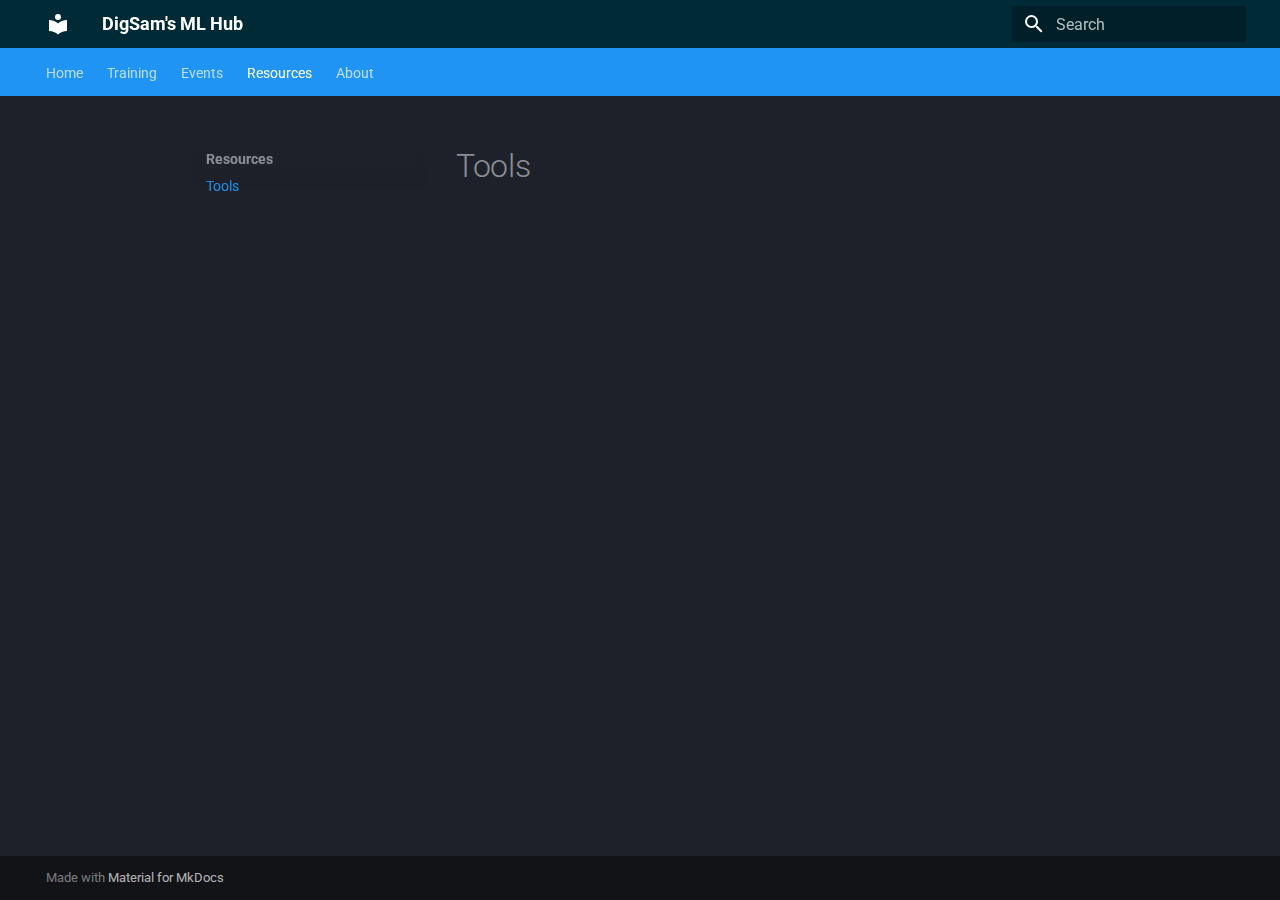
<file: resources/tools/index.html>
<!doctype html>
<html lang="en" class="no-js">
  <head>
    
      <meta charset="utf-8">
      <meta name="viewport" content="width=device-width,initial-scale=1">
      
      
      
      
        <link rel="prev" href="../../events/presentations/">
      
      
      
      <link rel="icon" href="../../assets/images/favicon.png">
      <meta name="generator" content="mkdocs-1.6.1, mkdocs-material-9.6.1">
    
    
      
        <title>Tools - DigSam's ML Hub</title>
      
    
    
      <link rel="stylesheet" href="../../assets/stylesheets/main.a40c8224.min.css">
      
        
        <link rel="stylesheet" href="../../assets/stylesheets/palette.06af60db.min.css">
      
      


    
    
      
    
    
      
        
        
        <link rel="preconnect" href="https://fonts.gstatic.com" crossorigin>
        <link rel="stylesheet" href="https://fonts.googleapis.com/css?family=Roboto:300,300i,400,400i,700,700i%7CRoboto+Mono:400,400i,700,700i&display=fallback">
        <style>:root{--md-text-font:"Roboto";--md-code-font:"Roboto Mono"}</style>
      
    
    
      <link rel="stylesheet" href="../../stylesheets/extra.css">
    
    <script>__md_scope=new URL("../..",location),__md_hash=e=>[...e].reduce(((e,_)=>(e<<5)-e+_.charCodeAt(0)),0),__md_get=(e,_=localStorage,t=__md_scope)=>JSON.parse(_.getItem(t.pathname+"."+e)),__md_set=(e,_,t=localStorage,a=__md_scope)=>{try{t.setItem(a.pathname+"."+e,JSON.stringify(_))}catch(e){}}</script>
    
      

    
    
    
  </head>
  
  
    
    
      
    
    
    
    
    <body dir="ltr" data-md-color-scheme="slate" data-md-color-primary="blue" data-md-color-accent="deep-purple">
  
    
    <input class="md-toggle" data-md-toggle="drawer" type="checkbox" id="__drawer" autocomplete="off">
    <input class="md-toggle" data-md-toggle="search" type="checkbox" id="__search" autocomplete="off">
    <label class="md-overlay" for="__drawer"></label>
    <div data-md-component="skip">
      
    </div>
    <div data-md-component="announce">
      
    </div>
    
    
      

<header class="md-header" data-md-component="header">
  <nav class="md-header__inner md-grid" aria-label="Header">
    <a href="../.." title="DigSam&#39;s ML Hub" class="md-header__button md-logo" aria-label="DigSam's ML Hub" data-md-component="logo">
      
  
  <svg xmlns="http://www.w3.org/2000/svg" viewBox="0 0 24 24"><path d="M12 8a3 3 0 0 0 3-3 3 3 0 0 0-3-3 3 3 0 0 0-3 3 3 3 0 0 0 3 3m0 3.54C9.64 9.35 6.5 8 3 8v11c3.5 0 6.64 1.35 9 3.54 2.36-2.19 5.5-3.54 9-3.54V8c-3.5 0-6.64 1.35-9 3.54"/></svg>

    </a>
    <label class="md-header__button md-icon" for="__drawer">
      
      <svg xmlns="http://www.w3.org/2000/svg" viewBox="0 0 24 24"><path d="M3 6h18v2H3zm0 5h18v2H3zm0 5h18v2H3z"/></svg>
    </label>
    <div class="md-header__title" data-md-component="header-title">
      <div class="md-header__ellipsis">
        <div class="md-header__topic">
          <span class="md-ellipsis">
            DigSam's ML Hub
          </span>
        </div>
        <div class="md-header__topic" data-md-component="header-topic">
          <span class="md-ellipsis">
            
              Tools
            
          </span>
        </div>
      </div>
    </div>
    
      
        <form class="md-header__option" data-md-component="palette">
  
    
    
    
    <input class="md-option" data-md-color-media="" data-md-color-scheme="slate" data-md-color-primary="blue" data-md-color-accent="deep-purple"  aria-hidden="true"  type="radio" name="__palette" id="__palette_0">
    
  
</form>
      
    
    
      <script>var palette=__md_get("__palette");if(palette&&palette.color){if("(prefers-color-scheme)"===palette.color.media){var media=matchMedia("(prefers-color-scheme: light)"),input=document.querySelector(media.matches?"[data-md-color-media='(prefers-color-scheme: light)']":"[data-md-color-media='(prefers-color-scheme: dark)']");palette.color.media=input.getAttribute("data-md-color-media"),palette.color.scheme=input.getAttribute("data-md-color-scheme"),palette.color.primary=input.getAttribute("data-md-color-primary"),palette.color.accent=input.getAttribute("data-md-color-accent")}for(var[key,value]of Object.entries(palette.color))document.body.setAttribute("data-md-color-"+key,value)}</script>
    
    
    
      <label class="md-header__button md-icon" for="__search">
        
        <svg xmlns="http://www.w3.org/2000/svg" viewBox="0 0 24 24"><path d="M9.5 3A6.5 6.5 0 0 1 16 9.5c0 1.61-.59 3.09-1.56 4.23l.27.27h.79l5 5-1.5 1.5-5-5v-.79l-.27-.27A6.52 6.52 0 0 1 9.5 16 6.5 6.5 0 0 1 3 9.5 6.5 6.5 0 0 1 9.5 3m0 2C7 5 5 7 5 9.5S7 14 9.5 14 14 12 14 9.5 12 5 9.5 5"/></svg>
      </label>
      <div class="md-search" data-md-component="search" role="dialog">
  <label class="md-search__overlay" for="__search"></label>
  <div class="md-search__inner" role="search">
    <form class="md-search__form" name="search">
      <input type="text" class="md-search__input" name="query" aria-label="Search" placeholder="Search" autocapitalize="off" autocorrect="off" autocomplete="off" spellcheck="false" data-md-component="search-query" required>
      <label class="md-search__icon md-icon" for="__search">
        
        <svg xmlns="http://www.w3.org/2000/svg" viewBox="0 0 24 24"><path d="M9.5 3A6.5 6.5 0 0 1 16 9.5c0 1.61-.59 3.09-1.56 4.23l.27.27h.79l5 5-1.5 1.5-5-5v-.79l-.27-.27A6.52 6.52 0 0 1 9.5 16 6.5 6.5 0 0 1 3 9.5 6.5 6.5 0 0 1 9.5 3m0 2C7 5 5 7 5 9.5S7 14 9.5 14 14 12 14 9.5 12 5 9.5 5"/></svg>
        
        <svg xmlns="http://www.w3.org/2000/svg" viewBox="0 0 24 24"><path d="M20 11v2H8l5.5 5.5-1.42 1.42L4.16 12l7.92-7.92L13.5 5.5 8 11z"/></svg>
      </label>
      <nav class="md-search__options" aria-label="Search">
        
          <a href="javascript:void(0)" class="md-search__icon md-icon" title="Share" aria-label="Share" data-clipboard data-clipboard-text="" data-md-component="search-share" tabindex="-1">
            
            <svg xmlns="http://www.w3.org/2000/svg" viewBox="0 0 24 24"><path d="M18 16.08c-.76 0-1.44.3-1.96.77L8.91 12.7c.05-.23.09-.46.09-.7s-.04-.47-.09-.7l7.05-4.11c.54.5 1.25.81 2.04.81a3 3 0 0 0 3-3 3 3 0 0 0-3-3 3 3 0 0 0-3 3c0 .24.04.47.09.7L8.04 9.81C7.5 9.31 6.79 9 6 9a3 3 0 0 0-3 3 3 3 0 0 0 3 3c.79 0 1.5-.31 2.04-.81l7.12 4.15c-.05.21-.08.43-.08.66 0 1.61 1.31 2.91 2.92 2.91s2.92-1.3 2.92-2.91A2.92 2.92 0 0 0 18 16.08"/></svg>
          </a>
        
        <button type="reset" class="md-search__icon md-icon" title="Clear" aria-label="Clear" tabindex="-1">
          
          <svg xmlns="http://www.w3.org/2000/svg" viewBox="0 0 24 24"><path d="M19 6.41 17.59 5 12 10.59 6.41 5 5 6.41 10.59 12 5 17.59 6.41 19 12 13.41 17.59 19 19 17.59 13.41 12z"/></svg>
        </button>
      </nav>
      
    </form>
    <div class="md-search__output">
      <div class="md-search__scrollwrap" tabindex="0" data-md-scrollfix>
        <div class="md-search-result" data-md-component="search-result">
          <div class="md-search-result__meta">
            Initializing search
          </div>
          <ol class="md-search-result__list" role="presentation"></ol>
        </div>
      </div>
    </div>
  </div>
</div>
    
    
  </nav>
  
</header>
    
    <div class="md-container" data-md-component="container">
      
      
        
          
            
<nav class="md-tabs" aria-label="Tabs" data-md-component="tabs">
  <div class="md-grid">
    <ul class="md-tabs__list">
      
        
  
  
  
    <li class="md-tabs__item">
      <a href="../.." class="md-tabs__link">
        
  
    
  
  Home

      </a>
    </li>
  

      
        
  
  
  
    
    
      <li class="md-tabs__item">
        <a href="../../training/schedule/" class="md-tabs__link">
          
  
  Training

        </a>
      </li>
    
  

      
        
  
  
  
    
    
      <li class="md-tabs__item">
        <a href="../../events/workshops/" class="md-tabs__link">
          
  
  Events

        </a>
      </li>
    
  

      
        
  
  
    
  
  
    
    
      <li class="md-tabs__item md-tabs__item--active">
        <a href="./" class="md-tabs__link">
          
  
  Resources

        </a>
      </li>
    
  

      
        
  
  
  
    <li class="md-tabs__item">
      <a href="../../about.md" class="md-tabs__link">
        
  
    
  
  About

      </a>
    </li>
  

      
    </ul>
  </div>
</nav>
          
        
      
      <main class="md-main" data-md-component="main">
        <div class="md-main__inner md-grid">
          
            
              
              <div class="md-sidebar md-sidebar--primary" data-md-component="sidebar" data-md-type="navigation" >
                <div class="md-sidebar__scrollwrap">
                  <div class="md-sidebar__inner">
                    


  


  

<nav class="md-nav md-nav--primary md-nav--lifted md-nav--integrated" aria-label="Navigation" data-md-level="0">
  <label class="md-nav__title" for="__drawer">
    <a href="../.." title="DigSam&#39;s ML Hub" class="md-nav__button md-logo" aria-label="DigSam's ML Hub" data-md-component="logo">
      
  
  <svg xmlns="http://www.w3.org/2000/svg" viewBox="0 0 24 24"><path d="M12 8a3 3 0 0 0 3-3 3 3 0 0 0-3-3 3 3 0 0 0-3 3 3 3 0 0 0 3 3m0 3.54C9.64 9.35 6.5 8 3 8v11c3.5 0 6.64 1.35 9 3.54 2.36-2.19 5.5-3.54 9-3.54V8c-3.5 0-6.64 1.35-9 3.54"/></svg>

    </a>
    DigSam's ML Hub
  </label>
  
  <ul class="md-nav__list" data-md-scrollfix>
    
      
      
  
  
  
  
    <li class="md-nav__item">
      <a href="../.." class="md-nav__link">
        
  
  <span class="md-ellipsis">
    Home
    
  </span>
  

      </a>
    </li>
  

    
      
      
  
  
  
  
    
    
    
      
      
    
    
    <li class="md-nav__item md-nav__item--nested">
      
        
        
          
        
        <input class="md-nav__toggle md-toggle md-toggle--indeterminate" type="checkbox" id="__nav_2" >
        
          
          <label class="md-nav__link" for="__nav_2" id="__nav_2_label" tabindex="0">
            
  
  <span class="md-ellipsis">
    Training
    
  </span>
  

            <span class="md-nav__icon md-icon"></span>
          </label>
        
        <nav class="md-nav" data-md-level="1" aria-labelledby="__nav_2_label" aria-expanded="false">
          <label class="md-nav__title" for="__nav_2">
            <span class="md-nav__icon md-icon"></span>
            Training
          </label>
          <ul class="md-nav__list" data-md-scrollfix>
            
              
                
  
  
  
  
    <li class="md-nav__item">
      <a href="../../training/schedule/" class="md-nav__link">
        
  
  <span class="md-ellipsis">
    Schedule
    
  </span>
  

      </a>
    </li>
  

              
            
              
                
  
  
  
  
    <li class="md-nav__item">
      <a href="../../training/tutorials/" class="md-nav__link">
        
  
  <span class="md-ellipsis">
    Tutorials
    
  </span>
  

      </a>
    </li>
  

              
            
          </ul>
        </nav>
      
    </li>
  

    
      
      
  
  
  
  
    
    
    
      
      
    
    
    <li class="md-nav__item md-nav__item--nested">
      
        
        
          
        
        <input class="md-nav__toggle md-toggle md-toggle--indeterminate" type="checkbox" id="__nav_3" >
        
          
          <label class="md-nav__link" for="__nav_3" id="__nav_3_label" tabindex="0">
            
  
  <span class="md-ellipsis">
    Events
    
  </span>
  

            <span class="md-nav__icon md-icon"></span>
          </label>
        
        <nav class="md-nav" data-md-level="1" aria-labelledby="__nav_3_label" aria-expanded="false">
          <label class="md-nav__title" for="__nav_3">
            <span class="md-nav__icon md-icon"></span>
            Events
          </label>
          <ul class="md-nav__list" data-md-scrollfix>
            
              
                
  
  
  
  
    <li class="md-nav__item">
      <a href="../../events/workshops/" class="md-nav__link">
        
  
  <span class="md-ellipsis">
    Workshops
    
  </span>
  

      </a>
    </li>
  

              
            
              
                
  
  
  
  
    <li class="md-nav__item">
      <a href="../../events/presentations/" class="md-nav__link">
        
  
  <span class="md-ellipsis">
    Presentations
    
  </span>
  

      </a>
    </li>
  

              
            
          </ul>
        </nav>
      
    </li>
  

    
      
      
  
  
    
  
  
  
    
    
    
      
        
        
      
      
    
    
    <li class="md-nav__item md-nav__item--active md-nav__item--section md-nav__item--nested">
      
        
        
        <input class="md-nav__toggle md-toggle " type="checkbox" id="__nav_4" checked>
        
          
          <label class="md-nav__link" for="__nav_4" id="__nav_4_label" tabindex="">
            
  
  <span class="md-ellipsis">
    Resources
    
  </span>
  

            <span class="md-nav__icon md-icon"></span>
          </label>
        
        <nav class="md-nav" data-md-level="1" aria-labelledby="__nav_4_label" aria-expanded="true">
          <label class="md-nav__title" for="__nav_4">
            <span class="md-nav__icon md-icon"></span>
            Resources
          </label>
          <ul class="md-nav__list" data-md-scrollfix>
            
              
                
  
  
    
  
  
  
    <li class="md-nav__item md-nav__item--active">
      
      <input class="md-nav__toggle md-toggle" type="checkbox" id="__toc">
      
      
      
      <a href="./" class="md-nav__link md-nav__link--active">
        
  
  <span class="md-ellipsis">
    Tools
    
  </span>
  

      </a>
      
    </li>
  

              
            
          </ul>
        </nav>
      
    </li>
  

    
      
      
  
  
  
  
    <li class="md-nav__item">
      <a href="../../about.md" class="md-nav__link">
        
  
  <span class="md-ellipsis">
    About
    
  </span>
  

      </a>
    </li>
  

    
  </ul>
</nav>
                  </div>
                </div>
              </div>
            
            
          
          
            <div class="md-content" data-md-component="content">
              <article class="md-content__inner md-typeset">
                
                  



  <h1>Tools</h1>














                
              </article>
            </div>
          
          
<script>var target=document.getElementById(location.hash.slice(1));target&&target.name&&(target.checked=target.name.startsWith("__tabbed_"))</script>
        </div>
        
          <button type="button" class="md-top md-icon" data-md-component="top" hidden>
  
  <svg xmlns="http://www.w3.org/2000/svg" viewBox="0 0 24 24"><path d="M13 20h-2V8l-5.5 5.5-1.42-1.42L12 4.16l7.92 7.92-1.42 1.42L13 8z"/></svg>
  Back to top
</button>
        
      </main>
      
        <footer class="md-footer">
  
  <div class="md-footer-meta md-typeset">
    <div class="md-footer-meta__inner md-grid">
      <div class="md-copyright">
  
  
    Made with
    <a href="https://squidfunk.github.io/mkdocs-material/" target="_blank" rel="noopener">
      Material for MkDocs
    </a>
  
</div>
      
    </div>
  </div>
</footer>
      
    </div>
    <div class="md-dialog" data-md-component="dialog">
      <div class="md-dialog__inner md-typeset"></div>
    </div>
    
    
    <script id="__config" type="application/json">{"base": "../..", "features": ["navigation.instant", "navigation.tabs", "navigation.top", "navigation.expand", "toc.integrate", "search.highlight", "search.share"], "search": "../../assets/javascripts/workers/search.f8cc74c7.min.js", "translations": {"clipboard.copied": "Copied to clipboard", "clipboard.copy": "Copy to clipboard", "search.result.more.one": "1 more on this page", "search.result.more.other": "# more on this page", "search.result.none": "No matching documents", "search.result.one": "1 matching document", "search.result.other": "# matching documents", "search.result.placeholder": "Type to start searching", "search.result.term.missing": "Missing", "select.version": "Select version"}}</script>
    
    
      <script src="../../assets/javascripts/bundle.5090c770.min.js"></script>
      
    
  </body>
</html>
</file>
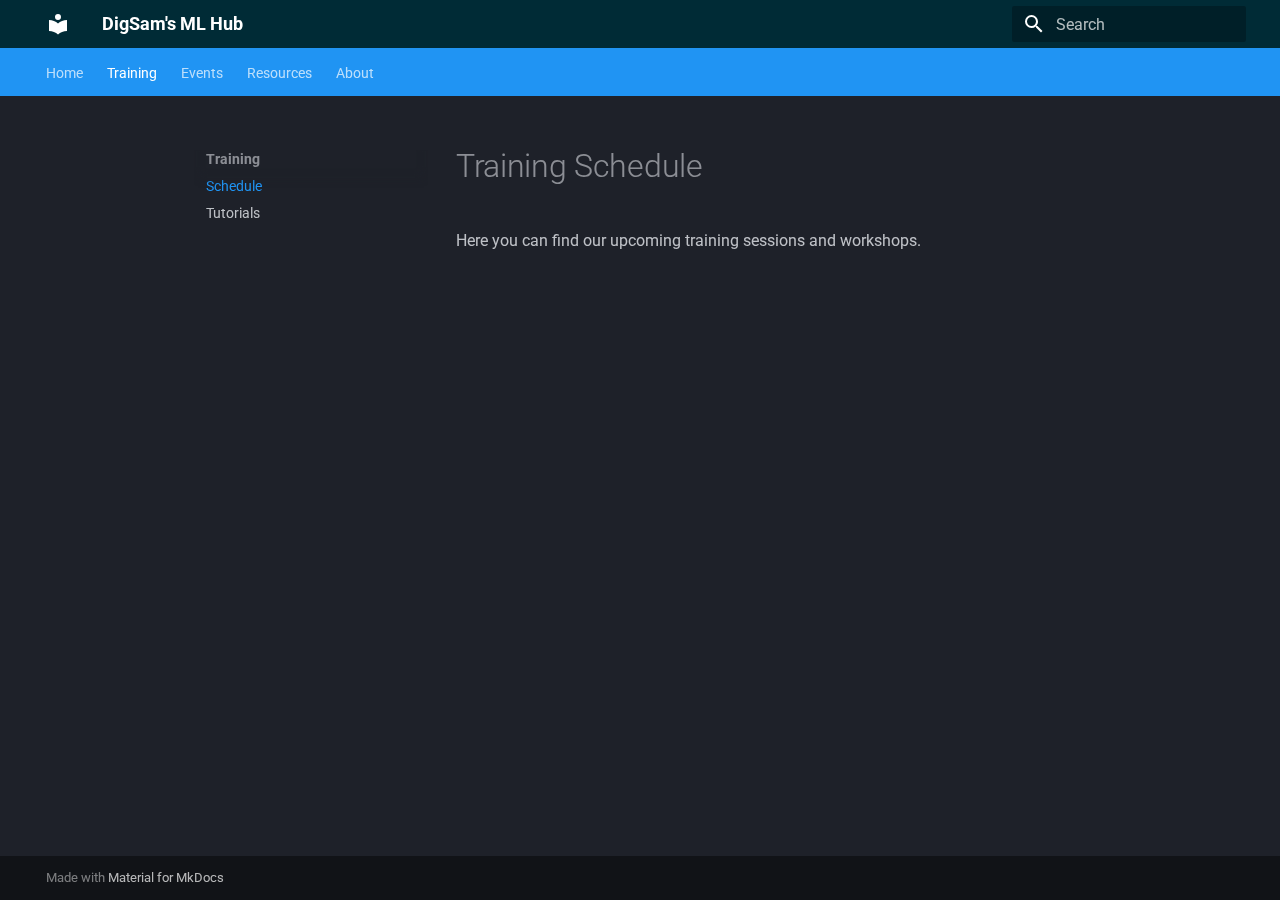
<file: training/schedule/index.html>
<!doctype html>
<html lang="en" class="no-js">
  <head>
    
      <meta charset="utf-8">
      <meta name="viewport" content="width=device-width,initial-scale=1">
      
      
      
      
        <link rel="prev" href="../..">
      
      
        <link rel="next" href="../tutorials/">
      
      
      <link rel="icon" href="../../assets/images/favicon.png">
      <meta name="generator" content="mkdocs-1.6.1, mkdocs-material-9.6.1">
    
    
      
        <title>Schedule - DigSam's ML Hub</title>
      
    
    
      <link rel="stylesheet" href="../../assets/stylesheets/main.a40c8224.min.css">
      
        
        <link rel="stylesheet" href="../../assets/stylesheets/palette.06af60db.min.css">
      
      


    
    
      
    
    
      
        
        
        <link rel="preconnect" href="https://fonts.gstatic.com" crossorigin>
        <link rel="stylesheet" href="https://fonts.googleapis.com/css?family=Roboto:300,300i,400,400i,700,700i%7CRoboto+Mono:400,400i,700,700i&display=fallback">
        <style>:root{--md-text-font:"Roboto";--md-code-font:"Roboto Mono"}</style>
      
    
    
      <link rel="stylesheet" href="../../stylesheets/extra.css">
    
    <script>__md_scope=new URL("../..",location),__md_hash=e=>[...e].reduce(((e,_)=>(e<<5)-e+_.charCodeAt(0)),0),__md_get=(e,_=localStorage,t=__md_scope)=>JSON.parse(_.getItem(t.pathname+"."+e)),__md_set=(e,_,t=localStorage,a=__md_scope)=>{try{t.setItem(a.pathname+"."+e,JSON.stringify(_))}catch(e){}}</script>
    
      

    
    
    
  </head>
  
  
    
    
      
    
    
    
    
    <body dir="ltr" data-md-color-scheme="slate" data-md-color-primary="blue" data-md-color-accent="deep-purple">
  
    
    <input class="md-toggle" data-md-toggle="drawer" type="checkbox" id="__drawer" autocomplete="off">
    <input class="md-toggle" data-md-toggle="search" type="checkbox" id="__search" autocomplete="off">
    <label class="md-overlay" for="__drawer"></label>
    <div data-md-component="skip">
      
        
        <a href="#training-schedule" class="md-skip">
          Skip to content
        </a>
      
    </div>
    <div data-md-component="announce">
      
    </div>
    
    
      

<header class="md-header" data-md-component="header">
  <nav class="md-header__inner md-grid" aria-label="Header">
    <a href="../.." title="DigSam&#39;s ML Hub" class="md-header__button md-logo" aria-label="DigSam's ML Hub" data-md-component="logo">
      
  
  <svg xmlns="http://www.w3.org/2000/svg" viewBox="0 0 24 24"><path d="M12 8a3 3 0 0 0 3-3 3 3 0 0 0-3-3 3 3 0 0 0-3 3 3 3 0 0 0 3 3m0 3.54C9.64 9.35 6.5 8 3 8v11c3.5 0 6.64 1.35 9 3.54 2.36-2.19 5.5-3.54 9-3.54V8c-3.5 0-6.64 1.35-9 3.54"/></svg>

    </a>
    <label class="md-header__button md-icon" for="__drawer">
      
      <svg xmlns="http://www.w3.org/2000/svg" viewBox="0 0 24 24"><path d="M3 6h18v2H3zm0 5h18v2H3zm0 5h18v2H3z"/></svg>
    </label>
    <div class="md-header__title" data-md-component="header-title">
      <div class="md-header__ellipsis">
        <div class="md-header__topic">
          <span class="md-ellipsis">
            DigSam's ML Hub
          </span>
        </div>
        <div class="md-header__topic" data-md-component="header-topic">
          <span class="md-ellipsis">
            
              Schedule
            
          </span>
        </div>
      </div>
    </div>
    
      
        <form class="md-header__option" data-md-component="palette">
  
    
    
    
    <input class="md-option" data-md-color-media="" data-md-color-scheme="slate" data-md-color-primary="blue" data-md-color-accent="deep-purple"  aria-hidden="true"  type="radio" name="__palette" id="__palette_0">
    
  
</form>
      
    
    
      <script>var palette=__md_get("__palette");if(palette&&palette.color){if("(prefers-color-scheme)"===palette.color.media){var media=matchMedia("(prefers-color-scheme: light)"),input=document.querySelector(media.matches?"[data-md-color-media='(prefers-color-scheme: light)']":"[data-md-color-media='(prefers-color-scheme: dark)']");palette.color.media=input.getAttribute("data-md-color-media"),palette.color.scheme=input.getAttribute("data-md-color-scheme"),palette.color.primary=input.getAttribute("data-md-color-primary"),palette.color.accent=input.getAttribute("data-md-color-accent")}for(var[key,value]of Object.entries(palette.color))document.body.setAttribute("data-md-color-"+key,value)}</script>
    
    
    
      <label class="md-header__button md-icon" for="__search">
        
        <svg xmlns="http://www.w3.org/2000/svg" viewBox="0 0 24 24"><path d="M9.5 3A6.5 6.5 0 0 1 16 9.5c0 1.61-.59 3.09-1.56 4.23l.27.27h.79l5 5-1.5 1.5-5-5v-.79l-.27-.27A6.52 6.52 0 0 1 9.5 16 6.5 6.5 0 0 1 3 9.5 6.5 6.5 0 0 1 9.5 3m0 2C7 5 5 7 5 9.5S7 14 9.5 14 14 12 14 9.5 12 5 9.5 5"/></svg>
      </label>
      <div class="md-search" data-md-component="search" role="dialog">
  <label class="md-search__overlay" for="__search"></label>
  <div class="md-search__inner" role="search">
    <form class="md-search__form" name="search">
      <input type="text" class="md-search__input" name="query" aria-label="Search" placeholder="Search" autocapitalize="off" autocorrect="off" autocomplete="off" spellcheck="false" data-md-component="search-query" required>
      <label class="md-search__icon md-icon" for="__search">
        
        <svg xmlns="http://www.w3.org/2000/svg" viewBox="0 0 24 24"><path d="M9.5 3A6.5 6.5 0 0 1 16 9.5c0 1.61-.59 3.09-1.56 4.23l.27.27h.79l5 5-1.5 1.5-5-5v-.79l-.27-.27A6.52 6.52 0 0 1 9.5 16 6.5 6.5 0 0 1 3 9.5 6.5 6.5 0 0 1 9.5 3m0 2C7 5 5 7 5 9.5S7 14 9.5 14 14 12 14 9.5 12 5 9.5 5"/></svg>
        
        <svg xmlns="http://www.w3.org/2000/svg" viewBox="0 0 24 24"><path d="M20 11v2H8l5.5 5.5-1.42 1.42L4.16 12l7.92-7.92L13.5 5.5 8 11z"/></svg>
      </label>
      <nav class="md-search__options" aria-label="Search">
        
          <a href="javascript:void(0)" class="md-search__icon md-icon" title="Share" aria-label="Share" data-clipboard data-clipboard-text="" data-md-component="search-share" tabindex="-1">
            
            <svg xmlns="http://www.w3.org/2000/svg" viewBox="0 0 24 24"><path d="M18 16.08c-.76 0-1.44.3-1.96.77L8.91 12.7c.05-.23.09-.46.09-.7s-.04-.47-.09-.7l7.05-4.11c.54.5 1.25.81 2.04.81a3 3 0 0 0 3-3 3 3 0 0 0-3-3 3 3 0 0 0-3 3c0 .24.04.47.09.7L8.04 9.81C7.5 9.31 6.79 9 6 9a3 3 0 0 0-3 3 3 3 0 0 0 3 3c.79 0 1.5-.31 2.04-.81l7.12 4.15c-.05.21-.08.43-.08.66 0 1.61 1.31 2.91 2.92 2.91s2.92-1.3 2.92-2.91A2.92 2.92 0 0 0 18 16.08"/></svg>
          </a>
        
        <button type="reset" class="md-search__icon md-icon" title="Clear" aria-label="Clear" tabindex="-1">
          
          <svg xmlns="http://www.w3.org/2000/svg" viewBox="0 0 24 24"><path d="M19 6.41 17.59 5 12 10.59 6.41 5 5 6.41 10.59 12 5 17.59 6.41 19 12 13.41 17.59 19 19 17.59 13.41 12z"/></svg>
        </button>
      </nav>
      
    </form>
    <div class="md-search__output">
      <div class="md-search__scrollwrap" tabindex="0" data-md-scrollfix>
        <div class="md-search-result" data-md-component="search-result">
          <div class="md-search-result__meta">
            Initializing search
          </div>
          <ol class="md-search-result__list" role="presentation"></ol>
        </div>
      </div>
    </div>
  </div>
</div>
    
    
  </nav>
  
</header>
    
    <div class="md-container" data-md-component="container">
      
      
        
          
            
<nav class="md-tabs" aria-label="Tabs" data-md-component="tabs">
  <div class="md-grid">
    <ul class="md-tabs__list">
      
        
  
  
  
    <li class="md-tabs__item">
      <a href="../.." class="md-tabs__link">
        
  
    
  
  Home

      </a>
    </li>
  

      
        
  
  
    
  
  
    
    
      <li class="md-tabs__item md-tabs__item--active">
        <a href="./" class="md-tabs__link">
          
  
  Training

        </a>
      </li>
    
  

      
        
  
  
  
    
    
      <li class="md-tabs__item">
        <a href="../../events/workshops/" class="md-tabs__link">
          
  
  Events

        </a>
      </li>
    
  

      
        
  
  
  
    
    
      <li class="md-tabs__item">
        <a href="../../resources/tools/" class="md-tabs__link">
          
  
  Resources

        </a>
      </li>
    
  

      
        
  
  
  
    <li class="md-tabs__item">
      <a href="../../about.md" class="md-tabs__link">
        
  
    
  
  About

      </a>
    </li>
  

      
    </ul>
  </div>
</nav>
          
        
      
      <main class="md-main" data-md-component="main">
        <div class="md-main__inner md-grid">
          
            
              
              <div class="md-sidebar md-sidebar--primary" data-md-component="sidebar" data-md-type="navigation" >
                <div class="md-sidebar__scrollwrap">
                  <div class="md-sidebar__inner">
                    


  


  

<nav class="md-nav md-nav--primary md-nav--lifted md-nav--integrated" aria-label="Navigation" data-md-level="0">
  <label class="md-nav__title" for="__drawer">
    <a href="../.." title="DigSam&#39;s ML Hub" class="md-nav__button md-logo" aria-label="DigSam's ML Hub" data-md-component="logo">
      
  
  <svg xmlns="http://www.w3.org/2000/svg" viewBox="0 0 24 24"><path d="M12 8a3 3 0 0 0 3-3 3 3 0 0 0-3-3 3 3 0 0 0-3 3 3 3 0 0 0 3 3m0 3.54C9.64 9.35 6.5 8 3 8v11c3.5 0 6.64 1.35 9 3.54 2.36-2.19 5.5-3.54 9-3.54V8c-3.5 0-6.64 1.35-9 3.54"/></svg>

    </a>
    DigSam's ML Hub
  </label>
  
  <ul class="md-nav__list" data-md-scrollfix>
    
      
      
  
  
  
  
    <li class="md-nav__item">
      <a href="../.." class="md-nav__link">
        
  
  <span class="md-ellipsis">
    Home
    
  </span>
  

      </a>
    </li>
  

    
      
      
  
  
    
  
  
  
    
    
    
      
        
        
      
      
    
    
    <li class="md-nav__item md-nav__item--active md-nav__item--section md-nav__item--nested">
      
        
        
        <input class="md-nav__toggle md-toggle " type="checkbox" id="__nav_2" checked>
        
          
          <label class="md-nav__link" for="__nav_2" id="__nav_2_label" tabindex="">
            
  
  <span class="md-ellipsis">
    Training
    
  </span>
  

            <span class="md-nav__icon md-icon"></span>
          </label>
        
        <nav class="md-nav" data-md-level="1" aria-labelledby="__nav_2_label" aria-expanded="true">
          <label class="md-nav__title" for="__nav_2">
            <span class="md-nav__icon md-icon"></span>
            Training
          </label>
          <ul class="md-nav__list" data-md-scrollfix>
            
              
                
  
  
    
  
  
  
    <li class="md-nav__item md-nav__item--active">
      
      <input class="md-nav__toggle md-toggle" type="checkbox" id="__toc">
      
      
        
      
      
      <a href="./" class="md-nav__link md-nav__link--active">
        
  
  <span class="md-ellipsis">
    Schedule
    
  </span>
  

      </a>
      
    </li>
  

              
            
              
                
  
  
  
  
    <li class="md-nav__item">
      <a href="../tutorials/" class="md-nav__link">
        
  
  <span class="md-ellipsis">
    Tutorials
    
  </span>
  

      </a>
    </li>
  

              
            
          </ul>
        </nav>
      
    </li>
  

    
      
      
  
  
  
  
    
    
    
      
      
    
    
    <li class="md-nav__item md-nav__item--nested">
      
        
        
          
        
        <input class="md-nav__toggle md-toggle md-toggle--indeterminate" type="checkbox" id="__nav_3" >
        
          
          <label class="md-nav__link" for="__nav_3" id="__nav_3_label" tabindex="0">
            
  
  <span class="md-ellipsis">
    Events
    
  </span>
  

            <span class="md-nav__icon md-icon"></span>
          </label>
        
        <nav class="md-nav" data-md-level="1" aria-labelledby="__nav_3_label" aria-expanded="false">
          <label class="md-nav__title" for="__nav_3">
            <span class="md-nav__icon md-icon"></span>
            Events
          </label>
          <ul class="md-nav__list" data-md-scrollfix>
            
              
                
  
  
  
  
    <li class="md-nav__item">
      <a href="../../events/workshops/" class="md-nav__link">
        
  
  <span class="md-ellipsis">
    Workshops
    
  </span>
  

      </a>
    </li>
  

              
            
              
                
  
  
  
  
    <li class="md-nav__item">
      <a href="../../events/presentations/" class="md-nav__link">
        
  
  <span class="md-ellipsis">
    Presentations
    
  </span>
  

      </a>
    </li>
  

              
            
          </ul>
        </nav>
      
    </li>
  

    
      
      
  
  
  
  
    
    
    
      
      
    
    
    <li class="md-nav__item md-nav__item--nested">
      
        
        
          
        
        <input class="md-nav__toggle md-toggle md-toggle--indeterminate" type="checkbox" id="__nav_4" >
        
          
          <label class="md-nav__link" for="__nav_4" id="__nav_4_label" tabindex="0">
            
  
  <span class="md-ellipsis">
    Resources
    
  </span>
  

            <span class="md-nav__icon md-icon"></span>
          </label>
        
        <nav class="md-nav" data-md-level="1" aria-labelledby="__nav_4_label" aria-expanded="false">
          <label class="md-nav__title" for="__nav_4">
            <span class="md-nav__icon md-icon"></span>
            Resources
          </label>
          <ul class="md-nav__list" data-md-scrollfix>
            
              
                
  
  
  
  
    <li class="md-nav__item">
      <a href="../../resources/tools/" class="md-nav__link">
        
  
  <span class="md-ellipsis">
    Tools
    
  </span>
  

      </a>
    </li>
  

              
            
          </ul>
        </nav>
      
    </li>
  

    
      
      
  
  
  
  
    <li class="md-nav__item">
      <a href="../../about.md" class="md-nav__link">
        
  
  <span class="md-ellipsis">
    About
    
  </span>
  

      </a>
    </li>
  

    
  </ul>
</nav>
                  </div>
                </div>
              </div>
            
            
          
          
            <div class="md-content" data-md-component="content">
              <article class="md-content__inner md-typeset">
                
                  



<h1 id="training-schedule">Training Schedule</h1>
<p>Here you can find our upcoming training sessions and workshops.</p>












                
              </article>
            </div>
          
          
<script>var target=document.getElementById(location.hash.slice(1));target&&target.name&&(target.checked=target.name.startsWith("__tabbed_"))</script>
        </div>
        
          <button type="button" class="md-top md-icon" data-md-component="top" hidden>
  
  <svg xmlns="http://www.w3.org/2000/svg" viewBox="0 0 24 24"><path d="M13 20h-2V8l-5.5 5.5-1.42-1.42L12 4.16l7.92 7.92-1.42 1.42L13 8z"/></svg>
  Back to top
</button>
        
      </main>
      
        <footer class="md-footer">
  
  <div class="md-footer-meta md-typeset">
    <div class="md-footer-meta__inner md-grid">
      <div class="md-copyright">
  
  
    Made with
    <a href="https://squidfunk.github.io/mkdocs-material/" target="_blank" rel="noopener">
      Material for MkDocs
    </a>
  
</div>
      
    </div>
  </div>
</footer>
      
    </div>
    <div class="md-dialog" data-md-component="dialog">
      <div class="md-dialog__inner md-typeset"></div>
    </div>
    
    
    <script id="__config" type="application/json">{"base": "../..", "features": ["navigation.instant", "navigation.tabs", "navigation.top", "navigation.expand", "toc.integrate", "search.highlight", "search.share"], "search": "../../assets/javascripts/workers/search.f8cc74c7.min.js", "translations": {"clipboard.copied": "Copied to clipboard", "clipboard.copy": "Copy to clipboard", "search.result.more.one": "1 more on this page", "search.result.more.other": "# more on this page", "search.result.none": "No matching documents", "search.result.one": "1 matching document", "search.result.other": "# matching documents", "search.result.placeholder": "Type to start searching", "search.result.term.missing": "Missing", "select.version": "Select version"}}</script>
    
    
      <script src="../../assets/javascripts/bundle.5090c770.min.js"></script>
      
    
  </body>
</html>
</file>
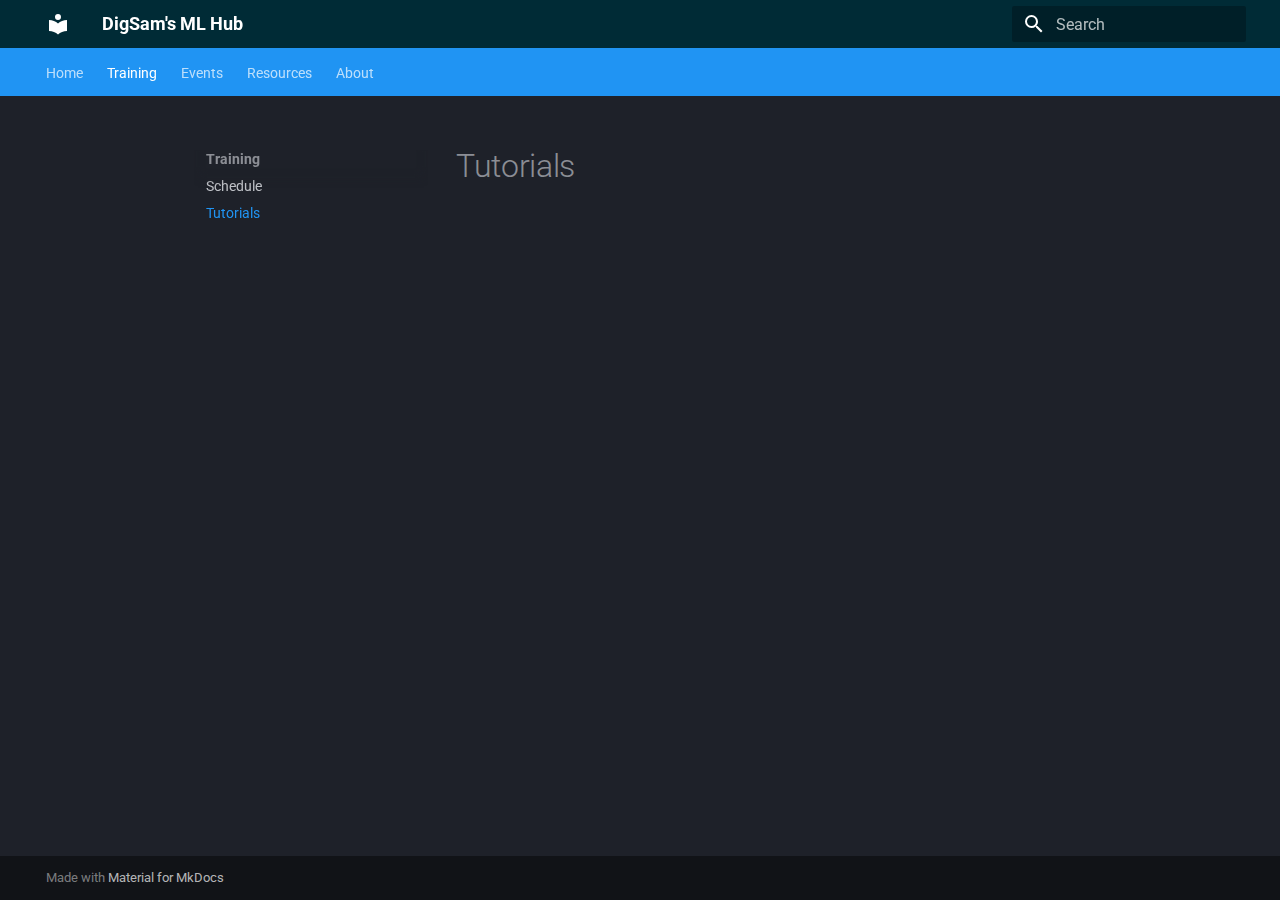
<file: training/tutorials/index.html>
<!doctype html>
<html lang="en" class="no-js">
  <head>
    
      <meta charset="utf-8">
      <meta name="viewport" content="width=device-width,initial-scale=1">
      
      
      
      
        <link rel="prev" href="../schedule/">
      
      
        <link rel="next" href="../../events/workshops/">
      
      
      <link rel="icon" href="../../assets/images/favicon.png">
      <meta name="generator" content="mkdocs-1.6.1, mkdocs-material-9.6.1">
    
    
      
        <title>Tutorials - DigSam's ML Hub</title>
      
    
    
      <link rel="stylesheet" href="../../assets/stylesheets/main.a40c8224.min.css">
      
        
        <link rel="stylesheet" href="../../assets/stylesheets/palette.06af60db.min.css">
      
      


    
    
      
    
    
      
        
        
        <link rel="preconnect" href="https://fonts.gstatic.com" crossorigin>
        <link rel="stylesheet" href="https://fonts.googleapis.com/css?family=Roboto:300,300i,400,400i,700,700i%7CRoboto+Mono:400,400i,700,700i&display=fallback">
        <style>:root{--md-text-font:"Roboto";--md-code-font:"Roboto Mono"}</style>
      
    
    
      <link rel="stylesheet" href="../../stylesheets/extra.css">
    
    <script>__md_scope=new URL("../..",location),__md_hash=e=>[...e].reduce(((e,_)=>(e<<5)-e+_.charCodeAt(0)),0),__md_get=(e,_=localStorage,t=__md_scope)=>JSON.parse(_.getItem(t.pathname+"."+e)),__md_set=(e,_,t=localStorage,a=__md_scope)=>{try{t.setItem(a.pathname+"."+e,JSON.stringify(_))}catch(e){}}</script>
    
      

    
    
    
  </head>
  
  
    
    
      
    
    
    
    
    <body dir="ltr" data-md-color-scheme="slate" data-md-color-primary="blue" data-md-color-accent="deep-purple">
  
    
    <input class="md-toggle" data-md-toggle="drawer" type="checkbox" id="__drawer" autocomplete="off">
    <input class="md-toggle" data-md-toggle="search" type="checkbox" id="__search" autocomplete="off">
    <label class="md-overlay" for="__drawer"></label>
    <div data-md-component="skip">
      
    </div>
    <div data-md-component="announce">
      
    </div>
    
    
      

<header class="md-header" data-md-component="header">
  <nav class="md-header__inner md-grid" aria-label="Header">
    <a href="../.." title="DigSam&#39;s ML Hub" class="md-header__button md-logo" aria-label="DigSam's ML Hub" data-md-component="logo">
      
  
  <svg xmlns="http://www.w3.org/2000/svg" viewBox="0 0 24 24"><path d="M12 8a3 3 0 0 0 3-3 3 3 0 0 0-3-3 3 3 0 0 0-3 3 3 3 0 0 0 3 3m0 3.54C9.64 9.35 6.5 8 3 8v11c3.5 0 6.64 1.35 9 3.54 2.36-2.19 5.5-3.54 9-3.54V8c-3.5 0-6.64 1.35-9 3.54"/></svg>

    </a>
    <label class="md-header__button md-icon" for="__drawer">
      
      <svg xmlns="http://www.w3.org/2000/svg" viewBox="0 0 24 24"><path d="M3 6h18v2H3zm0 5h18v2H3zm0 5h18v2H3z"/></svg>
    </label>
    <div class="md-header__title" data-md-component="header-title">
      <div class="md-header__ellipsis">
        <div class="md-header__topic">
          <span class="md-ellipsis">
            DigSam's ML Hub
          </span>
        </div>
        <div class="md-header__topic" data-md-component="header-topic">
          <span class="md-ellipsis">
            
              Tutorials
            
          </span>
        </div>
      </div>
    </div>
    
      
        <form class="md-header__option" data-md-component="palette">
  
    
    
    
    <input class="md-option" data-md-color-media="" data-md-color-scheme="slate" data-md-color-primary="blue" data-md-color-accent="deep-purple"  aria-hidden="true"  type="radio" name="__palette" id="__palette_0">
    
  
</form>
      
    
    
      <script>var palette=__md_get("__palette");if(palette&&palette.color){if("(prefers-color-scheme)"===palette.color.media){var media=matchMedia("(prefers-color-scheme: light)"),input=document.querySelector(media.matches?"[data-md-color-media='(prefers-color-scheme: light)']":"[data-md-color-media='(prefers-color-scheme: dark)']");palette.color.media=input.getAttribute("data-md-color-media"),palette.color.scheme=input.getAttribute("data-md-color-scheme"),palette.color.primary=input.getAttribute("data-md-color-primary"),palette.color.accent=input.getAttribute("data-md-color-accent")}for(var[key,value]of Object.entries(palette.color))document.body.setAttribute("data-md-color-"+key,value)}</script>
    
    
    
      <label class="md-header__button md-icon" for="__search">
        
        <svg xmlns="http://www.w3.org/2000/svg" viewBox="0 0 24 24"><path d="M9.5 3A6.5 6.5 0 0 1 16 9.5c0 1.61-.59 3.09-1.56 4.23l.27.27h.79l5 5-1.5 1.5-5-5v-.79l-.27-.27A6.52 6.52 0 0 1 9.5 16 6.5 6.5 0 0 1 3 9.5 6.5 6.5 0 0 1 9.5 3m0 2C7 5 5 7 5 9.5S7 14 9.5 14 14 12 14 9.5 12 5 9.5 5"/></svg>
      </label>
      <div class="md-search" data-md-component="search" role="dialog">
  <label class="md-search__overlay" for="__search"></label>
  <div class="md-search__inner" role="search">
    <form class="md-search__form" name="search">
      <input type="text" class="md-search__input" name="query" aria-label="Search" placeholder="Search" autocapitalize="off" autocorrect="off" autocomplete="off" spellcheck="false" data-md-component="search-query" required>
      <label class="md-search__icon md-icon" for="__search">
        
        <svg xmlns="http://www.w3.org/2000/svg" viewBox="0 0 24 24"><path d="M9.5 3A6.5 6.5 0 0 1 16 9.5c0 1.61-.59 3.09-1.56 4.23l.27.27h.79l5 5-1.5 1.5-5-5v-.79l-.27-.27A6.52 6.52 0 0 1 9.5 16 6.5 6.5 0 0 1 3 9.5 6.5 6.5 0 0 1 9.5 3m0 2C7 5 5 7 5 9.5S7 14 9.5 14 14 12 14 9.5 12 5 9.5 5"/></svg>
        
        <svg xmlns="http://www.w3.org/2000/svg" viewBox="0 0 24 24"><path d="M20 11v2H8l5.5 5.5-1.42 1.42L4.16 12l7.92-7.92L13.5 5.5 8 11z"/></svg>
      </label>
      <nav class="md-search__options" aria-label="Search">
        
          <a href="javascript:void(0)" class="md-search__icon md-icon" title="Share" aria-label="Share" data-clipboard data-clipboard-text="" data-md-component="search-share" tabindex="-1">
            
            <svg xmlns="http://www.w3.org/2000/svg" viewBox="0 0 24 24"><path d="M18 16.08c-.76 0-1.44.3-1.96.77L8.91 12.7c.05-.23.09-.46.09-.7s-.04-.47-.09-.7l7.05-4.11c.54.5 1.25.81 2.04.81a3 3 0 0 0 3-3 3 3 0 0 0-3-3 3 3 0 0 0-3 3c0 .24.04.47.09.7L8.04 9.81C7.5 9.31 6.79 9 6 9a3 3 0 0 0-3 3 3 3 0 0 0 3 3c.79 0 1.5-.31 2.04-.81l7.12 4.15c-.05.21-.08.43-.08.66 0 1.61 1.31 2.91 2.92 2.91s2.92-1.3 2.92-2.91A2.92 2.92 0 0 0 18 16.08"/></svg>
          </a>
        
        <button type="reset" class="md-search__icon md-icon" title="Clear" aria-label="Clear" tabindex="-1">
          
          <svg xmlns="http://www.w3.org/2000/svg" viewBox="0 0 24 24"><path d="M19 6.41 17.59 5 12 10.59 6.41 5 5 6.41 10.59 12 5 17.59 6.41 19 12 13.41 17.59 19 19 17.59 13.41 12z"/></svg>
        </button>
      </nav>
      
    </form>
    <div class="md-search__output">
      <div class="md-search__scrollwrap" tabindex="0" data-md-scrollfix>
        <div class="md-search-result" data-md-component="search-result">
          <div class="md-search-result__meta">
            Initializing search
          </div>
          <ol class="md-search-result__list" role="presentation"></ol>
        </div>
      </div>
    </div>
  </div>
</div>
    
    
  </nav>
  
</header>
    
    <div class="md-container" data-md-component="container">
      
      
        
          
            
<nav class="md-tabs" aria-label="Tabs" data-md-component="tabs">
  <div class="md-grid">
    <ul class="md-tabs__list">
      
        
  
  
  
    <li class="md-tabs__item">
      <a href="../.." class="md-tabs__link">
        
  
    
  
  Home

      </a>
    </li>
  

      
        
  
  
    
  
  
    
    
      <li class="md-tabs__item md-tabs__item--active">
        <a href="../schedule/" class="md-tabs__link">
          
  
  Training

        </a>
      </li>
    
  

      
        
  
  
  
    
    
      <li class="md-tabs__item">
        <a href="../../events/workshops/" class="md-tabs__link">
          
  
  Events

        </a>
      </li>
    
  

      
        
  
  
  
    
    
      <li class="md-tabs__item">
        <a href="../../resources/tools/" class="md-tabs__link">
          
  
  Resources

        </a>
      </li>
    
  

      
        
  
  
  
    <li class="md-tabs__item">
      <a href="../../about.md" class="md-tabs__link">
        
  
    
  
  About

      </a>
    </li>
  

      
    </ul>
  </div>
</nav>
          
        
      
      <main class="md-main" data-md-component="main">
        <div class="md-main__inner md-grid">
          
            
              
              <div class="md-sidebar md-sidebar--primary" data-md-component="sidebar" data-md-type="navigation" >
                <div class="md-sidebar__scrollwrap">
                  <div class="md-sidebar__inner">
                    


  


  

<nav class="md-nav md-nav--primary md-nav--lifted md-nav--integrated" aria-label="Navigation" data-md-level="0">
  <label class="md-nav__title" for="__drawer">
    <a href="../.." title="DigSam&#39;s ML Hub" class="md-nav__button md-logo" aria-label="DigSam's ML Hub" data-md-component="logo">
      
  
  <svg xmlns="http://www.w3.org/2000/svg" viewBox="0 0 24 24"><path d="M12 8a3 3 0 0 0 3-3 3 3 0 0 0-3-3 3 3 0 0 0-3 3 3 3 0 0 0 3 3m0 3.54C9.64 9.35 6.5 8 3 8v11c3.5 0 6.64 1.35 9 3.54 2.36-2.19 5.5-3.54 9-3.54V8c-3.5 0-6.64 1.35-9 3.54"/></svg>

    </a>
    DigSam's ML Hub
  </label>
  
  <ul class="md-nav__list" data-md-scrollfix>
    
      
      
  
  
  
  
    <li class="md-nav__item">
      <a href="../.." class="md-nav__link">
        
  
  <span class="md-ellipsis">
    Home
    
  </span>
  

      </a>
    </li>
  

    
      
      
  
  
    
  
  
  
    
    
    
      
        
        
      
      
    
    
    <li class="md-nav__item md-nav__item--active md-nav__item--section md-nav__item--nested">
      
        
        
        <input class="md-nav__toggle md-toggle " type="checkbox" id="__nav_2" checked>
        
          
          <label class="md-nav__link" for="__nav_2" id="__nav_2_label" tabindex="">
            
  
  <span class="md-ellipsis">
    Training
    
  </span>
  

            <span class="md-nav__icon md-icon"></span>
          </label>
        
        <nav class="md-nav" data-md-level="1" aria-labelledby="__nav_2_label" aria-expanded="true">
          <label class="md-nav__title" for="__nav_2">
            <span class="md-nav__icon md-icon"></span>
            Training
          </label>
          <ul class="md-nav__list" data-md-scrollfix>
            
              
                
  
  
  
  
    <li class="md-nav__item">
      <a href="../schedule/" class="md-nav__link">
        
  
  <span class="md-ellipsis">
    Schedule
    
  </span>
  

      </a>
    </li>
  

              
            
              
                
  
  
    
  
  
  
    <li class="md-nav__item md-nav__item--active">
      
      <input class="md-nav__toggle md-toggle" type="checkbox" id="__toc">
      
      
      
      <a href="./" class="md-nav__link md-nav__link--active">
        
  
  <span class="md-ellipsis">
    Tutorials
    
  </span>
  

      </a>
      
    </li>
  

              
            
          </ul>
        </nav>
      
    </li>
  

    
      
      
  
  
  
  
    
    
    
      
      
    
    
    <li class="md-nav__item md-nav__item--nested">
      
        
        
          
        
        <input class="md-nav__toggle md-toggle md-toggle--indeterminate" type="checkbox" id="__nav_3" >
        
          
          <label class="md-nav__link" for="__nav_3" id="__nav_3_label" tabindex="0">
            
  
  <span class="md-ellipsis">
    Events
    
  </span>
  

            <span class="md-nav__icon md-icon"></span>
          </label>
        
        <nav class="md-nav" data-md-level="1" aria-labelledby="__nav_3_label" aria-expanded="false">
          <label class="md-nav__title" for="__nav_3">
            <span class="md-nav__icon md-icon"></span>
            Events
          </label>
          <ul class="md-nav__list" data-md-scrollfix>
            
              
                
  
  
  
  
    <li class="md-nav__item">
      <a href="../../events/workshops/" class="md-nav__link">
        
  
  <span class="md-ellipsis">
    Workshops
    
  </span>
  

      </a>
    </li>
  

              
            
              
                
  
  
  
  
    <li class="md-nav__item">
      <a href="../../events/presentations/" class="md-nav__link">
        
  
  <span class="md-ellipsis">
    Presentations
    
  </span>
  

      </a>
    </li>
  

              
            
          </ul>
        </nav>
      
    </li>
  

    
      
      
  
  
  
  
    
    
    
      
      
    
    
    <li class="md-nav__item md-nav__item--nested">
      
        
        
          
        
        <input class="md-nav__toggle md-toggle md-toggle--indeterminate" type="checkbox" id="__nav_4" >
        
          
          <label class="md-nav__link" for="__nav_4" id="__nav_4_label" tabindex="0">
            
  
  <span class="md-ellipsis">
    Resources
    
  </span>
  

            <span class="md-nav__icon md-icon"></span>
          </label>
        
        <nav class="md-nav" data-md-level="1" aria-labelledby="__nav_4_label" aria-expanded="false">
          <label class="md-nav__title" for="__nav_4">
            <span class="md-nav__icon md-icon"></span>
            Resources
          </label>
          <ul class="md-nav__list" data-md-scrollfix>
            
              
                
  
  
  
  
    <li class="md-nav__item">
      <a href="../../resources/tools/" class="md-nav__link">
        
  
  <span class="md-ellipsis">
    Tools
    
  </span>
  

      </a>
    </li>
  

              
            
          </ul>
        </nav>
      
    </li>
  

    
      
      
  
  
  
  
    <li class="md-nav__item">
      <a href="../../about.md" class="md-nav__link">
        
  
  <span class="md-ellipsis">
    About
    
  </span>
  

      </a>
    </li>
  

    
  </ul>
</nav>
                  </div>
                </div>
              </div>
            
            
          
          
            <div class="md-content" data-md-component="content">
              <article class="md-content__inner md-typeset">
                
                  



  <h1>Tutorials</h1>














                
              </article>
            </div>
          
          
<script>var target=document.getElementById(location.hash.slice(1));target&&target.name&&(target.checked=target.name.startsWith("__tabbed_"))</script>
        </div>
        
          <button type="button" class="md-top md-icon" data-md-component="top" hidden>
  
  <svg xmlns="http://www.w3.org/2000/svg" viewBox="0 0 24 24"><path d="M13 20h-2V8l-5.5 5.5-1.42-1.42L12 4.16l7.92 7.92-1.42 1.42L13 8z"/></svg>
  Back to top
</button>
        
      </main>
      
        <footer class="md-footer">
  
  <div class="md-footer-meta md-typeset">
    <div class="md-footer-meta__inner md-grid">
      <div class="md-copyright">
  
  
    Made with
    <a href="https://squidfunk.github.io/mkdocs-material/" target="_blank" rel="noopener">
      Material for MkDocs
    </a>
  
</div>
      
    </div>
  </div>
</footer>
      
    </div>
    <div class="md-dialog" data-md-component="dialog">
      <div class="md-dialog__inner md-typeset"></div>
    </div>
    
    
    <script id="__config" type="application/json">{"base": "../..", "features": ["navigation.instant", "navigation.tabs", "navigation.top", "navigation.expand", "toc.integrate", "search.highlight", "search.share"], "search": "../../assets/javascripts/workers/search.f8cc74c7.min.js", "translations": {"clipboard.copied": "Copied to clipboard", "clipboard.copy": "Copy to clipboard", "search.result.more.one": "1 more on this page", "search.result.more.other": "# more on this page", "search.result.none": "No matching documents", "search.result.one": "1 matching document", "search.result.other": "# matching documents", "search.result.placeholder": "Type to start searching", "search.result.term.missing": "Missing", "select.version": "Select version"}}</script>
    
    
      <script src="../../assets/javascripts/bundle.5090c770.min.js"></script>
      
    
  </body>
</html>
</file>
<file: stylesheets/extra.css>
/* Adjust content width */
.md-main__inner {
    max-width: 900px;  /* Adjust width */
}

/* Modify header style */
.md-header {
    background-color: #002b36;  /* Change to match the original site */
}

/* Change link colors */
.md-typeset a {
    color: #007bff; /* Match link colors */
}

/* Adjust table styling */
.md-typeset table {
    width: 100%;
    border-collapse: collapse;
}
</file>
<file: assets/stylesheets/main.a40c8224.min.css>
@charset "UTF-8";html{-webkit-text-size-adjust:none;-moz-text-size-adjust:none;text-size-adjust:none;box-sizing:border-box}*,:after,:before{box-sizing:inherit}@media (prefers-reduced-motion){*,:after,:before{transition:none!important}}body{margin:0}a,button,input,label{-webkit-tap-highlight-color:transparent}a{color:inherit;text-decoration:none}hr{border:0;box-sizing:initial;display:block;height:.05rem;overflow:visible;padding:0}small{font-size:80%}sub,sup{line-height:1em}img{border-style:none}table{border-collapse:initial;border-spacing:0}td,th{font-weight:400;vertical-align:top}button{background:#0000;border:0;font-family:inherit;font-size:inherit;margin:0;padding:0}input{border:0;outline:none}:root{--md-primary-fg-color:#4051b5;--md-primary-fg-color--light:#5d6cc0;--md-primary-fg-color--dark:#303fa1;--md-primary-bg-color:#fff;--md-primary-bg-color--light:#ffffffb3;--md-accent-fg-color:#526cfe;--md-accent-fg-color--transparent:#526cfe1a;--md-accent-bg-color:#fff;--md-accent-bg-color--light:#ffffffb3}[data-md-color-scheme=default]{color-scheme:light}[data-md-color-scheme=default] img[src$="#gh-dark-mode-only"],[data-md-color-scheme=default] img[src$="#only-dark"]{display:none}:root,[data-md-color-scheme=default]{--md-hue:225deg;--md-default-fg-color:#000000de;--md-default-fg-color--light:#0000008a;--md-default-fg-color--lighter:#00000052;--md-default-fg-color--lightest:#00000012;--md-default-bg-color:#fff;--md-default-bg-color--light:#ffffffb3;--md-default-bg-color--lighter:#ffffff4d;--md-default-bg-color--lightest:#ffffff1f;--md-code-fg-color:#36464e;--md-code-bg-color:#f5f5f5;--md-code-hl-color:#4287ff;--md-code-hl-color--light:#4287ff1a;--md-code-hl-number-color:#d52a2a;--md-code-hl-special-color:#db1457;--md-code-hl-function-color:#a846b9;--md-code-hl-constant-color:#6e59d9;--md-code-hl-keyword-color:#3f6ec6;--md-code-hl-string-color:#1c7d4d;--md-code-hl-name-color:var(--md-code-fg-color);--md-code-hl-operator-color:var(--md-default-fg-color--light);--md-code-hl-punctuation-color:var(--md-default-fg-color--light);--md-code-hl-comment-color:var(--md-default-fg-color--light);--md-code-hl-generic-color:var(--md-default-fg-color--light);--md-code-hl-variable-color:var(--md-default-fg-color--light);--md-typeset-color:var(--md-default-fg-color);--md-typeset-a-color:var(--md-primary-fg-color);--md-typeset-del-color:#f5503d26;--md-typeset-ins-color:#0bd57026;--md-typeset-kbd-color:#fafafa;--md-typeset-kbd-accent-color:#fff;--md-typeset-kbd-border-color:#b8b8b8;--md-typeset-mark-color:#ffff0080;--md-typeset-table-color:#0000001f;--md-typeset-table-color--light:rgba(0,0,0,.035);--md-admonition-fg-color:var(--md-default-fg-color);--md-admonition-bg-color:var(--md-default-bg-color);--md-warning-fg-color:#000000de;--md-warning-bg-color:#ff9;--md-footer-fg-color:#fff;--md-footer-fg-color--light:#ffffffb3;--md-footer-fg-color--lighter:#ffffff73;--md-footer-bg-color:#000000de;--md-footer-bg-color--dark:#00000052;--md-shadow-z1:0 0.2rem 0.5rem #0000000d,0 0 0.05rem #0000001a;--md-shadow-z2:0 0.2rem 0.5rem #0000001a,0 0 0.05rem #00000040;--md-shadow-z3:0 0.2rem 0.5rem #0003,0 0 0.05rem #00000059}.md-icon svg{fill:currentcolor;display:block;height:1.2rem;width:1.2rem}body{-webkit-font-smoothing:antialiased;-moz-osx-font-smoothing:grayscale;--md-text-font-family:var(--md-text-font,_),-apple-system,BlinkMacSystemFont,Helvetica,Arial,sans-serif;--md-code-font-family:var(--md-code-font,_),SFMono-Regular,Consolas,Menlo,monospace}aside,body,input{font-feature-settings:"kern","liga";color:var(--md-typeset-color);font-family:var(--md-text-font-family)}code,kbd,pre{font-feature-settings:"kern";font-family:var(--md-code-font-family)}:root{--md-typeset-table-sort-icon:url('data:image/svg+xml;charset=utf-8,<svg xmlns="http://www.w3.org/2000/svg" viewBox="0 0 24 24"><path d="m18 21-4-4h3V7h-3l4-4 4 4h-3v10h3M2 19v-2h10v2M2 13v-2h7v2M2 7V5h4v2z"/></svg>');--md-typeset-table-sort-icon--asc:url('data:image/svg+xml;charset=utf-8,<svg xmlns="http://www.w3.org/2000/svg" viewBox="0 0 24 24"><path d="M19 17h3l-4 4-4-4h3V3h2M2 17h10v2H2M6 5v2H2V5m0 6h7v2H2z"/></svg>');--md-typeset-table-sort-icon--desc:url('data:image/svg+xml;charset=utf-8,<svg xmlns="http://www.w3.org/2000/svg" viewBox="0 0 24 24"><path d="M19 7h3l-4-4-4 4h3v14h2M2 17h10v2H2M6 5v2H2V5m0 6h7v2H2z"/></svg>')}.md-typeset{-webkit-print-color-adjust:exact;color-adjust:exact;font-size:.8rem;line-height:1.6}@media print{.md-typeset{font-size:.68rem}}.md-typeset blockquote,.md-typeset dl,.md-typeset figure,.md-typeset ol,.md-typeset pre,.md-typeset ul{margin-bottom:1em;margin-top:1em}.md-typeset h1{color:var(--md-default-fg-color--light);font-size:2em;line-height:1.3;margin:0 0 1.25em}.md-typeset h1,.md-typeset h2{font-weight:300;letter-spacing:-.01em}.md-typeset h2{font-size:1.5625em;line-height:1.4;margin:1.6em 0 .64em}.md-typeset h3{font-size:1.25em;font-weight:400;letter-spacing:-.01em;line-height:1.5;margin:1.6em 0 .8em}.md-typeset h2+h3{margin-top:.8em}.md-typeset h4{font-weight:700;letter-spacing:-.01em;margin:1em 0}.md-typeset h5,.md-typeset h6{color:var(--md-default-fg-color--light);font-size:.8em;font-weight:700;letter-spacing:-.01em;margin:1.25em 0}.md-typeset h5{text-transform:uppercase}.md-typeset h5 code{text-transform:none}.md-typeset hr{border-bottom:.05rem solid var(--md-default-fg-color--lightest);display:flow-root;margin:1.5em 0}.md-typeset a{color:var(--md-typeset-a-color);word-break:break-word}.md-typeset a,.md-typeset a:before{transition:color 125ms}.md-typeset a:focus,.md-typeset a:hover{color:var(--md-accent-fg-color)}.md-typeset a:focus code,.md-typeset a:hover code{background-color:var(--md-accent-fg-color--transparent)}.md-typeset a code{color:currentcolor;transition:background-color 125ms}.md-typeset a.focus-visible{outline-color:var(--md-accent-fg-color);outline-offset:.2rem}.md-typeset code,.md-typeset kbd,.md-typeset pre{color:var(--md-code-fg-color);direction:ltr;font-variant-ligatures:none}@media print{.md-typeset code,.md-typeset kbd,.md-typeset pre{white-space:pre-wrap}}.md-typeset code{background-color:var(--md-code-bg-color);border-radius:.1rem;-webkit-box-decoration-break:clone;box-decoration-break:clone;font-size:.85em;padding:0 .2941176471em;word-break:break-word}.md-typeset code:not(.focus-visible){-webkit-tap-highlight-color:transparent;outline:none}.md-typeset pre{display:flow-root;line-height:1.4;position:relative}.md-typeset pre>code{-webkit-box-decoration-break:slice;box-decoration-break:slice;box-shadow:none;display:block;margin:0;outline-color:var(--md-accent-fg-color);overflow:auto;padding:.7720588235em 1.1764705882em;scrollbar-color:var(--md-default-fg-color--lighter) #0000;scrollbar-width:thin;touch-action:auto;word-break:normal}.md-typeset pre>code:hover{scrollbar-color:var(--md-accent-fg-color) #0000}.md-typeset pre>code::-webkit-scrollbar{height:.2rem;width:.2rem}.md-typeset pre>code::-webkit-scrollbar-thumb{background-color:var(--md-default-fg-color--lighter)}.md-typeset pre>code::-webkit-scrollbar-thumb:hover{background-color:var(--md-accent-fg-color)}.md-typeset kbd{background-color:var(--md-typeset-kbd-color);border-radius:.1rem;box-shadow:0 .1rem 0 .05rem var(--md-typeset-kbd-border-color),0 .1rem 0 var(--md-typeset-kbd-border-color),0 -.1rem .2rem var(--md-typeset-kbd-accent-color) inset;color:var(--md-default-fg-color);display:inline-block;font-size:.75em;padding:0 .6666666667em;vertical-align:text-top;word-break:break-word}.md-typeset mark{background-color:var(--md-typeset-mark-color);-webkit-box-decoration-break:clone;box-decoration-break:clone;color:inherit;word-break:break-word}.md-typeset abbr{border-bottom:.05rem dotted var(--md-default-fg-color--light);cursor:help;text-decoration:none}.md-typeset small{opacity:.75}[dir=ltr] .md-typeset sub,[dir=ltr] .md-typeset sup{margin-left:.078125em}[dir=rtl] .md-typeset sub,[dir=rtl] .md-typeset sup{margin-right:.078125em}[dir=ltr] .md-typeset blockquote{padding-left:.6rem}[dir=rtl] .md-typeset blockquote{padding-right:.6rem}[dir=ltr] .md-typeset blockquote{border-left:.2rem solid var(--md-default-fg-color--lighter)}[dir=rtl] .md-typeset blockquote{border-right:.2rem solid var(--md-default-fg-color--lighter)}.md-typeset blockquote{color:var(--md-default-fg-color--light);margin-left:0;margin-right:0}.md-typeset ul{list-style-type:disc}.md-typeset ul[type]{list-style-type:revert-layer}[dir=ltr] .md-typeset ol,[dir=ltr] .md-typeset ul{margin-left:.625em}[dir=rtl] .md-typeset ol,[dir=rtl] .md-typeset ul{margin-right:.625em}.md-typeset ol,.md-typeset ul{padding:0}.md-typeset ol:not([hidden]),.md-typeset ul:not([hidden]){display:flow-root}.md-typeset ol ol,.md-typeset ul ol{list-style-type:lower-alpha}.md-typeset ol ol ol,.md-typeset ul ol ol{list-style-type:lower-roman}.md-typeset ol ol ol ol,.md-typeset ul ol ol ol{list-style-type:upper-alpha}.md-typeset ol ol ol ol ol,.md-typeset ul ol ol ol ol{list-style-type:upper-roman}.md-typeset ol[type],.md-typeset ul[type]{list-style-type:revert-layer}[dir=ltr] .md-typeset ol li,[dir=ltr] .md-typeset ul li{margin-left:1.25em}[dir=rtl] .md-typeset ol li,[dir=rtl] .md-typeset ul li{margin-right:1.25em}.md-typeset ol li,.md-typeset ul li{margin-bottom:.5em}.md-typeset ol li blockquote,.md-typeset ol li p,.md-typeset ul li blockquote,.md-typeset ul li p{margin:.5em 0}.md-typeset ol li:last-child,.md-typeset ul li:last-child{margin-bottom:0}[dir=ltr] .md-typeset ol li ol,[dir=ltr] .md-typeset ol li ul,[dir=ltr] .md-typeset ul li ol,[dir=ltr] .md-typeset ul li ul{margin-left:.625em}[dir=rtl] .md-typeset ol li ol,[dir=rtl] .md-typeset ol li ul,[dir=rtl] .md-typeset ul li ol,[dir=rtl] .md-typeset ul li ul{margin-right:.625em}.md-typeset ol li ol,.md-typeset ol li ul,.md-typeset ul li ol,.md-typeset ul li ul{margin-bottom:.5em;margin-top:.5em}[dir=ltr] .md-typeset dd{margin-left:1.875em}[dir=rtl] .md-typeset dd{margin-right:1.875em}.md-typeset dd{margin-bottom:1.5em;margin-top:1em}.md-typeset img,.md-typeset svg,.md-typeset video{height:auto;max-width:100%}.md-typeset img[align=left]{margin:1em 1em 1em 0}.md-typeset img[align=right]{margin:1em 0 1em 1em}.md-typeset img[align]:only-child{margin-top:0}.md-typeset figure{display:flow-root;margin:1em auto;max-width:100%;text-align:center;width:-moz-fit-content;width:fit-content}.md-typeset figure img{display:block;margin:0 auto}.md-typeset figcaption{font-style:italic;margin:1em auto;max-width:24rem}.md-typeset iframe{max-width:100%}.md-typeset table:not([class]){background-color:var(--md-default-bg-color);border:.05rem solid var(--md-typeset-table-color);border-radius:.1rem;display:inline-block;font-size:.64rem;max-width:100%;overflow:auto;touch-action:auto}@media print{.md-typeset table:not([class]){display:table}}.md-typeset table:not([class])+*{margin-top:1.5em}.md-typeset table:not([class]) td>:first-child,.md-typeset table:not([class]) th>:first-child{margin-top:0}.md-typeset table:not([class]) td>:last-child,.md-typeset table:not([class]) th>:last-child{margin-bottom:0}.md-typeset table:not([class]) td:not([align]),.md-typeset table:not([class]) th:not([align]){text-align:left}[dir=rtl] .md-typeset table:not([class]) td:not([align]),[dir=rtl] .md-typeset table:not([class]) th:not([align]){text-align:right}.md-typeset table:not([class]) th{font-weight:700;min-width:5rem;padding:.9375em 1.25em;vertical-align:top}.md-typeset table:not([class]) td{border-top:.05rem solid var(--md-typeset-table-color);padding:.9375em 1.25em;vertical-align:top}.md-typeset table:not([class]) tbody tr{transition:background-color 125ms}.md-typeset table:not([class]) tbody tr:hover{background-color:var(--md-typeset-table-color--light);box-shadow:0 .05rem 0 var(--md-default-bg-color) inset}.md-typeset table:not([class]) a{word-break:normal}.md-typeset table th[role=columnheader]{cursor:pointer}[dir=ltr] .md-typeset table th[role=columnheader]:after{margin-left:.5em}[dir=rtl] .md-typeset table th[role=columnheader]:after{margin-right:.5em}.md-typeset table th[role=columnheader]:after{content:"";display:inline-block;height:1.2em;-webkit-mask-image:var(--md-typeset-table-sort-icon);mask-image:var(--md-typeset-table-sort-icon);-webkit-mask-repeat:no-repeat;mask-repeat:no-repeat;-webkit-mask-size:contain;mask-size:contain;transition:background-color 125ms;vertical-align:text-bottom;width:1.2em}.md-typeset table th[role=columnheader]:hover:after{background-color:var(--md-default-fg-color--lighter)}.md-typeset table th[role=columnheader][aria-sort=ascending]:after{background-color:var(--md-default-fg-color--light);-webkit-mask-image:var(--md-typeset-table-sort-icon--asc);mask-image:var(--md-typeset-table-sort-icon--asc)}.md-typeset table th[role=columnheader][aria-sort=descending]:after{background-color:var(--md-default-fg-color--light);-webkit-mask-image:var(--md-typeset-table-sort-icon--desc);mask-image:var(--md-typeset-table-sort-icon--desc)}.md-typeset__scrollwrap{margin:1em -.8rem;overflow-x:auto;touch-action:auto}.md-typeset__table{display:inline-block;margin-bottom:.5em;padding:0 .8rem}@media print{.md-typeset__table{display:block}}html .md-typeset__table table{display:table;margin:0;overflow:hidden;width:100%}@media screen and (max-width:44.984375em){.md-content__inner>pre{margin:1em -.8rem}.md-content__inner>pre code{border-radius:0}}.md-typeset .md-author{border-radius:100%;display:block;flex-shrink:0;height:1.6rem;overflow:hidden;position:relative;transition:color 125ms,transform 125ms;width:1.6rem}.md-typeset .md-author img{display:block}.md-typeset .md-author--more{background:var(--md-default-fg-color--lightest);color:var(--md-default-fg-color--lighter);font-size:.6rem;font-weight:700;line-height:1.6rem;text-align:center}.md-typeset .md-author--long{height:2.4rem;width:2.4rem}.md-typeset a.md-author{transform:scale(1)}.md-typeset a.md-author img{border-radius:100%;filter:grayscale(100%) opacity(75%);transition:filter 125ms}.md-typeset a.md-author:focus,.md-typeset a.md-author:hover{transform:scale(1.1);z-index:1}.md-typeset a.md-author:focus img,.md-typeset a.md-author:hover img{filter:grayscale(0)}.md-banner{background-color:var(--md-footer-bg-color);color:var(--md-footer-fg-color);overflow:auto}@media print{.md-banner{display:none}}.md-banner--warning{background-color:var(--md-warning-bg-color);color:var(--md-warning-fg-color)}.md-banner__inner{font-size:.7rem;margin:.6rem auto;padding:0 .8rem}[dir=ltr] .md-banner__button{float:right}[dir=rtl] .md-banner__button{float:left}.md-banner__button{color:inherit;cursor:pointer;transition:opacity .25s}.no-js .md-banner__button{display:none}.md-banner__button:hover{opacity:.7}html{font-size:125%;height:100%;overflow-x:hidden}@media screen and (min-width:100em){html{font-size:137.5%}}@media screen and (min-width:125em){html{font-size:150%}}body{background-color:var(--md-default-bg-color);display:flex;flex-direction:column;font-size:.5rem;min-height:100%;position:relative;width:100%}@media print{body{display:block}}@media screen and (max-width:59.984375em){body[data-md-scrolllock]{position:fixed}}.md-grid{margin-left:auto;margin-right:auto;max-width:61rem}.md-container{display:flex;flex-direction:column;flex-grow:1}@media print{.md-container{display:block}}.md-main{flex-grow:1}.md-main__inner{display:flex;height:100%;margin-top:1.5rem}.md-ellipsis{overflow:hidden;text-overflow:ellipsis}.md-toggle{display:none}.md-option{height:0;opacity:0;position:absolute;width:0}.md-option:checked+label:not([hidden]){display:block}.md-option.focus-visible+label{outline-color:var(--md-accent-fg-color);outline-style:auto}.md-skip{background-color:var(--md-default-fg-color);border-radius:.1rem;color:var(--md-default-bg-color);font-size:.64rem;margin:.5rem;opacity:0;outline-color:var(--md-accent-fg-color);padding:.3rem .5rem;position:fixed;transform:translateY(.4rem);z-index:-1}.md-skip:focus{opacity:1;transform:translateY(0);transition:transform .25s cubic-bezier(.4,0,.2,1),opacity 175ms 75ms;z-index:10}@page{margin:25mm}:root{--md-clipboard-icon:url('data:image/svg+xml;charset=utf-8,<svg xmlns="http://www.w3.org/2000/svg" viewBox="0 0 24 24"><path d="M19 21H8V7h11m0-2H8a2 2 0 0 0-2 2v14a2 2 0 0 0 2 2h11a2 2 0 0 0 2-2V7a2 2 0 0 0-2-2m-3-4H4a2 2 0 0 0-2 2v14h2V3h12z"/></svg>')}.md-clipboard{border-radius:.1rem;color:var(--md-default-fg-color--lightest);cursor:pointer;height:1.5em;outline-color:var(--md-accent-fg-color);outline-offset:.1rem;position:absolute;right:.5em;top:.5em;transition:color .25s;width:1.5em;z-index:1}@media print{.md-clipboard{display:none}}.md-clipboard:not(.focus-visible){-webkit-tap-highlight-color:transparent;outline:none}:hover>.md-clipboard{color:var(--md-default-fg-color--light)}.md-clipboard:focus,.md-clipboard:hover{color:var(--md-accent-fg-color)}.md-clipboard:after{background-color:currentcolor;content:"";display:block;height:1.125em;margin:0 auto;-webkit-mask-image:var(--md-clipboard-icon);mask-image:var(--md-clipboard-icon);-webkit-mask-position:center;mask-position:center;-webkit-mask-repeat:no-repeat;mask-repeat:no-repeat;-webkit-mask-size:contain;mask-size:contain;width:1.125em}.md-clipboard--inline{cursor:pointer}.md-clipboard--inline code{transition:color .25s,background-color .25s}.md-clipboard--inline:focus code,.md-clipboard--inline:hover code{background-color:var(--md-accent-fg-color--transparent);color:var(--md-accent-fg-color)}.md-typeset .md-code__content{display:grid}@keyframes consent{0%{opacity:0;transform:translateY(100%)}to{opacity:1;transform:translateY(0)}}@keyframes overlay{0%{opacity:0}to{opacity:1}}.md-consent__overlay{animation:overlay .25s both;-webkit-backdrop-filter:blur(.1rem);backdrop-filter:blur(.1rem);background-color:#0000008a;height:100%;opacity:1;position:fixed;top:0;width:100%;z-index:5}.md-consent__inner{animation:consent .5s cubic-bezier(.1,.7,.1,1) both;background-color:var(--md-default-bg-color);border:0;border-radius:.1rem;bottom:0;box-shadow:0 0 .2rem #0000001a,0 .2rem .4rem #0003;max-height:100%;overflow:auto;padding:0;position:fixed;width:100%;z-index:5}.md-consent__form{padding:.8rem}.md-consent__settings{display:none;margin:1em 0}input:checked+.md-consent__settings{display:block}.md-consent__controls{margin-bottom:.8rem}.md-typeset .md-consent__controls .md-button{display:inline}@media screen and (max-width:44.984375em){.md-typeset .md-consent__controls .md-button{display:block;margin-top:.4rem;text-align:center;width:100%}}.md-consent label{cursor:pointer}.md-content{flex-grow:1;min-width:0}.md-content__inner{margin:0 .8rem 1.2rem;padding-top:.6rem}@media screen and (min-width:76.25em){[dir=ltr] .md-sidebar--primary:not([hidden])~.md-content>.md-content__inner{margin-left:1.2rem}[dir=ltr] .md-sidebar--secondary:not([hidden])~.md-content>.md-content__inner,[dir=rtl] .md-sidebar--primary:not([hidden])~.md-content>.md-content__inner{margin-right:1.2rem}[dir=rtl] .md-sidebar--secondary:not([hidden])~.md-content>.md-content__inner{margin-left:1.2rem}}.md-content__inner:before{content:"";display:block;height:.4rem}.md-content__inner>:last-child{margin-bottom:0}[dir=ltr] .md-content__button{float:right}[dir=rtl] .md-content__button{float:left}[dir=ltr] .md-content__button{margin-left:.4rem}[dir=rtl] .md-content__button{margin-right:.4rem}.md-content__button{margin:.4rem 0;padding:0}@media print{.md-content__button{display:none}}.md-typeset .md-content__button{color:var(--md-default-fg-color--lighter)}.md-content__button svg{display:inline;vertical-align:top}[dir=rtl] .md-content__button svg{transform:scaleX(-1)}[dir=ltr] .md-dialog{right:.8rem}[dir=rtl] .md-dialog{left:.8rem}.md-dialog{background-color:var(--md-default-fg-color);border-radius:.1rem;bottom:.8rem;box-shadow:var(--md-shadow-z3);min-width:11.1rem;opacity:0;padding:.4rem .6rem;pointer-events:none;position:fixed;transform:translateY(100%);transition:transform 0ms .4s,opacity .4s;z-index:4}@media print{.md-dialog{display:none}}.md-dialog--active{opacity:1;pointer-events:auto;transform:translateY(0);transition:transform .4s cubic-bezier(.075,.85,.175,1),opacity .4s}.md-dialog__inner{color:var(--md-default-bg-color);font-size:.7rem}.md-feedback{margin:2em 0 1em;text-align:center}.md-feedback fieldset{border:none;margin:0;padding:0}.md-feedback__title{font-weight:700;margin:1em auto}.md-feedback__inner{position:relative}.md-feedback__list{display:flex;flex-wrap:wrap;place-content:baseline center;position:relative}.md-feedback__list:hover .md-icon:not(:disabled){color:var(--md-default-fg-color--lighter)}:disabled .md-feedback__list{min-height:1.8rem}.md-feedback__icon{color:var(--md-default-fg-color--light);cursor:pointer;flex-shrink:0;margin:0 .1rem;transition:color 125ms}.md-feedback__icon:not(:disabled).md-icon:hover{color:var(--md-accent-fg-color)}.md-feedback__icon:disabled{color:var(--md-default-fg-color--lightest);pointer-events:none}.md-feedback__note{opacity:0;position:relative;transform:translateY(.4rem);transition:transform .4s cubic-bezier(.1,.7,.1,1),opacity .15s}.md-feedback__note>*{margin:0 auto;max-width:16rem}:disabled .md-feedback__note{opacity:1;transform:translateY(0)}@media print{.md-feedback{display:none}}.md-footer{background-color:var(--md-footer-bg-color);color:var(--md-footer-fg-color)}@media print{.md-footer{display:none}}.md-footer__inner{justify-content:space-between;overflow:auto;padding:.2rem}.md-footer__inner:not([hidden]){display:flex}.md-footer__link{align-items:end;display:flex;flex-grow:0.01;margin-bottom:.4rem;margin-top:1rem;max-width:100%;outline-color:var(--md-accent-fg-color);overflow:hidden;transition:opacity .25s}.md-footer__link:focus,.md-footer__link:hover{opacity:.7}[dir=rtl] .md-footer__link svg{transform:scaleX(-1)}@media screen and (max-width:44.984375em){.md-footer__link--prev{flex-shrink:0}.md-footer__link--prev .md-footer__title{display:none}}[dir=ltr] .md-footer__link--next{margin-left:auto}[dir=rtl] .md-footer__link--next{margin-right:auto}.md-footer__link--next{text-align:right}[dir=rtl] .md-footer__link--next{text-align:left}.md-footer__title{flex-grow:1;font-size:.9rem;margin-bottom:.7rem;max-width:calc(100% - 2.4rem);padding:0 1rem;white-space:nowrap}.md-footer__button{margin:.2rem;padding:.4rem}.md-footer__direction{font-size:.64rem;opacity:.7}.md-footer-meta{background-color:var(--md-footer-bg-color--dark)}.md-footer-meta__inner{display:flex;flex-wrap:wrap;justify-content:space-between;padding:.2rem}html .md-footer-meta.md-typeset a{color:var(--md-footer-fg-color--light)}html .md-footer-meta.md-typeset a:focus,html .md-footer-meta.md-typeset a:hover{color:var(--md-footer-fg-color)}.md-copyright{color:var(--md-footer-fg-color--lighter);font-size:.64rem;margin:auto .6rem;padding:.4rem 0;width:100%}@media screen and (min-width:45em){.md-copyright{width:auto}}.md-copyright__highlight{color:var(--md-footer-fg-color--light)}.md-social{display:inline-flex;gap:.2rem;margin:0 .4rem;padding:.2rem 0 .6rem}@media screen and (min-width:45em){.md-social{padding:.6rem 0}}.md-social__link{display:inline-block;height:1.6rem;text-align:center;width:1.6rem}.md-social__link:before{line-height:1.9}.md-social__link svg{fill:currentcolor;max-height:.8rem;vertical-align:-25%}.md-typeset .md-button{border:.1rem solid;border-radius:.1rem;color:var(--md-primary-fg-color);cursor:pointer;display:inline-block;font-weight:700;padding:.625em 2em;transition:color 125ms,background-color 125ms,border-color 125ms}.md-typeset .md-button--primary{background-color:var(--md-primary-fg-color);border-color:var(--md-primary-fg-color);color:var(--md-primary-bg-color)}.md-typeset .md-button:focus,.md-typeset .md-button:hover{background-color:var(--md-accent-fg-color);border-color:var(--md-accent-fg-color);color:var(--md-accent-bg-color)}[dir=ltr] .md-typeset .md-input{border-top-left-radius:.1rem}[dir=ltr] .md-typeset .md-input,[dir=rtl] .md-typeset .md-input{border-top-right-radius:.1rem}[dir=rtl] .md-typeset .md-input{border-top-left-radius:.1rem}.md-typeset .md-input{border-bottom:.1rem solid var(--md-default-fg-color--lighter);box-shadow:var(--md-shadow-z1);font-size:.8rem;height:1.8rem;padding:0 .6rem;transition:border .25s,box-shadow .25s}.md-typeset .md-input:focus,.md-typeset .md-input:hover{border-bottom-color:var(--md-accent-fg-color);box-shadow:var(--md-shadow-z2)}.md-typeset .md-input--stretch{width:100%}.md-header{background-color:var(--md-primary-fg-color);box-shadow:0 0 .2rem #0000,0 .2rem .4rem #0000;color:var(--md-primary-bg-color);display:block;left:0;position:sticky;right:0;top:0;z-index:4}@media print{.md-header{display:none}}.md-header[hidden]{transform:translateY(-100%);transition:transform .25s cubic-bezier(.8,0,.6,1),box-shadow .25s}.md-header--shadow{box-shadow:0 0 .2rem #0000001a,0 .2rem .4rem #0003;transition:transform .25s cubic-bezier(.1,.7,.1,1),box-shadow .25s}.md-header__inner{align-items:center;display:flex;padding:0 .2rem}.md-header__button{color:currentcolor;cursor:pointer;margin:.2rem;outline-color:var(--md-accent-fg-color);padding:.4rem;position:relative;transition:opacity .25s;vertical-align:middle;z-index:1}.md-header__button:hover{opacity:.7}.md-header__button:not([hidden]){display:inline-block}.md-header__button:not(.focus-visible){-webkit-tap-highlight-color:transparent;outline:none}.md-header__button.md-logo{margin:.2rem;padding:.4rem}@media screen and (max-width:76.234375em){.md-header__button.md-logo{display:none}}.md-header__button.md-logo img,.md-header__button.md-logo svg{fill:currentcolor;display:block;height:1.2rem;width:auto}@media screen and (min-width:60em){.md-header__button[for=__search]{display:none}}.no-js .md-header__button[for=__search]{display:none}[dir=rtl] .md-header__button[for=__search] svg{transform:scaleX(-1)}@media screen and (min-width:76.25em){.md-header__button[for=__drawer]{display:none}}.md-header__topic{display:flex;max-width:100%;position:absolute;transition:transform .4s cubic-bezier(.1,.7,.1,1),opacity .15s;white-space:nowrap}.md-header__topic+.md-header__topic{opacity:0;pointer-events:none;transform:translateX(1.25rem);transition:transform .4s cubic-bezier(1,.7,.1,.1),opacity .15s;z-index:-1}[dir=rtl] .md-header__topic+.md-header__topic{transform:translateX(-1.25rem)}.md-header__topic:first-child{font-weight:700}[dir=ltr] .md-header__title{margin-left:1rem;margin-right:.4rem}[dir=rtl] .md-header__title{margin-left:.4rem;margin-right:1rem}.md-header__title{flex-grow:1;font-size:.9rem;height:2.4rem;line-height:2.4rem}.md-header__title--active .md-header__topic{opacity:0;pointer-events:none;transform:translateX(-1.25rem);transition:transform .4s cubic-bezier(1,.7,.1,.1),opacity .15s;z-index:-1}[dir=rtl] .md-header__title--active .md-header__topic{transform:translateX(1.25rem)}.md-header__title--active .md-header__topic+.md-header__topic{opacity:1;pointer-events:auto;transform:translateX(0);transition:transform .4s cubic-bezier(.1,.7,.1,1),opacity .15s;z-index:0}.md-header__title>.md-header__ellipsis{height:100%;position:relative;width:100%}.md-header__option{display:flex;flex-shrink:0;max-width:100%;transition:max-width 0ms .25s,opacity .25s .25s;white-space:nowrap}[data-md-toggle=search]:checked~.md-header .md-header__option{max-width:0;opacity:0;transition:max-width 0ms,opacity 0ms}.md-header__option>input{bottom:0}.md-header__source{display:none}@media screen and (min-width:60em){[dir=ltr] .md-header__source{margin-left:1rem}[dir=rtl] .md-header__source{margin-right:1rem}.md-header__source{display:block;max-width:11.7rem;width:11.7rem}}@media screen and (min-width:76.25em){[dir=ltr] .md-header__source{margin-left:1.4rem}[dir=rtl] .md-header__source{margin-right:1.4rem}}.md-meta{color:var(--md-default-fg-color--light);font-size:.7rem;line-height:1.3}.md-meta__list{display:inline-flex;flex-wrap:wrap;list-style:none;margin:0;padding:0}.md-meta__item:not(:last-child):after{content:"·";margin-left:.2rem;margin-right:.2rem}.md-meta__link{color:var(--md-typeset-a-color)}.md-meta__link:focus,.md-meta__link:hover{color:var(--md-accent-fg-color)}.md-draft{background-color:#ff1744;border-radius:.125em;color:#fff;display:inline-block;font-weight:700;padding-left:.5714285714em;padding-right:.5714285714em}:root{--md-nav-icon--prev:url('data:image/svg+xml;charset=utf-8,<svg xmlns="http://www.w3.org/2000/svg" viewBox="0 0 24 24"><path d="M20 11v2H8l5.5 5.5-1.42 1.42L4.16 12l7.92-7.92L13.5 5.5 8 11z"/></svg>');--md-nav-icon--next:url('data:image/svg+xml;charset=utf-8,<svg xmlns="http://www.w3.org/2000/svg" viewBox="0 0 24 24"><path d="M8.59 16.58 13.17 12 8.59 7.41 10 6l6 6-6 6z"/></svg>');--md-toc-icon:url('data:image/svg+xml;charset=utf-8,<svg xmlns="http://www.w3.org/2000/svg" viewBox="0 0 24 24"><path d="M3 9h14V7H3zm0 4h14v-2H3zm0 4h14v-2H3zm16 0h2v-2h-2zm0-10v2h2V7zm0 6h2v-2h-2z"/></svg>')}.md-nav{font-size:.7rem;line-height:1.3}.md-nav__title{color:var(--md-default-fg-color--light);display:block;font-weight:700;overflow:hidden;padding:0 .6rem;text-overflow:ellipsis}.md-nav__title .md-nav__button{display:none}.md-nav__title .md-nav__button img{height:100%;width:auto}.md-nav__title .md-nav__button.md-logo img,.md-nav__title .md-nav__button.md-logo svg{fill:currentcolor;display:block;height:2.4rem;max-width:100%;object-fit:contain;width:auto}.md-nav__list{list-style:none;margin:0;padding:0}.md-nav__link{align-items:flex-start;display:flex;gap:.4rem;margin-top:.625em;scroll-snap-align:start;transition:color 125ms}.md-nav__link--passed{color:var(--md-default-fg-color--light)}.md-nav__item .md-nav__link--active,.md-nav__item .md-nav__link--active code{color:var(--md-typeset-a-color)}.md-nav__link .md-ellipsis{position:relative}[dir=ltr] .md-nav__link .md-icon:last-child{margin-left:auto}[dir=rtl] .md-nav__link .md-icon:last-child{margin-right:auto}.md-nav__link svg{fill:currentcolor;flex-shrink:0;height:1.3em;position:relative}.md-nav__link[for]:focus,.md-nav__link[for]:hover,.md-nav__link[href]:focus,.md-nav__link[href]:hover{color:var(--md-accent-fg-color);cursor:pointer}.md-nav__link.focus-visible{outline-color:var(--md-accent-fg-color);outline-offset:.2rem}.md-nav--primary .md-nav__link[for=__toc]{display:none}.md-nav--primary .md-nav__link[for=__toc] .md-icon:after{background-color:currentcolor;display:block;height:100%;-webkit-mask-image:var(--md-toc-icon);mask-image:var(--md-toc-icon);width:100%}.md-nav--primary .md-nav__link[for=__toc]~.md-nav{display:none}.md-nav__container>.md-nav__link{margin-top:0}.md-nav__container>.md-nav__link:first-child{flex-grow:1;min-width:0}.md-nav__icon{flex-shrink:0}.md-nav__source{display:none}@media screen and (max-width:76.234375em){.md-nav--primary,.md-nav--primary .md-nav{background-color:var(--md-default-bg-color);display:flex;flex-direction:column;height:100%;left:0;position:absolute;right:0;top:0;z-index:1}.md-nav--primary .md-nav__item,.md-nav--primary .md-nav__title{font-size:.8rem;line-height:1.5}.md-nav--primary .md-nav__title{background-color:var(--md-default-fg-color--lightest);color:var(--md-default-fg-color--light);cursor:pointer;height:5.6rem;line-height:2.4rem;padding:3rem .8rem .2rem;position:relative;white-space:nowrap}[dir=ltr] .md-nav--primary .md-nav__title .md-nav__icon{left:.4rem}[dir=rtl] .md-nav--primary .md-nav__title .md-nav__icon{right:.4rem}.md-nav--primary .md-nav__title .md-nav__icon{display:block;height:1.2rem;margin:.2rem;position:absolute;top:.4rem;width:1.2rem}.md-nav--primary .md-nav__title .md-nav__icon:after{background-color:currentcolor;content:"";display:block;height:100%;-webkit-mask-image:var(--md-nav-icon--prev);mask-image:var(--md-nav-icon--prev);-webkit-mask-position:center;mask-position:center;-webkit-mask-repeat:no-repeat;mask-repeat:no-repeat;-webkit-mask-size:contain;mask-size:contain;width:100%}.md-nav--primary .md-nav__title~.md-nav__list{background-color:var(--md-default-bg-color);box-shadow:0 .05rem 0 var(--md-default-fg-color--lightest) inset;overflow-y:auto;scroll-snap-type:y mandatory;touch-action:pan-y}.md-nav--primary .md-nav__title~.md-nav__list>:first-child{border-top:0}.md-nav--primary .md-nav__title[for=__drawer]{background-color:var(--md-primary-fg-color);color:var(--md-primary-bg-color);font-weight:700}.md-nav--primary .md-nav__title .md-logo{display:block;left:.2rem;margin:.2rem;padding:.4rem;position:absolute;right:.2rem;top:.2rem}.md-nav--primary .md-nav__list{flex:1}.md-nav--primary .md-nav__item{border-top:.05rem solid var(--md-default-fg-color--lightest)}.md-nav--primary .md-nav__item--active>.md-nav__link{color:var(--md-typeset-a-color)}.md-nav--primary .md-nav__item--active>.md-nav__link:focus,.md-nav--primary .md-nav__item--active>.md-nav__link:hover{color:var(--md-accent-fg-color)}.md-nav--primary .md-nav__link{margin-top:0;padding:.6rem .8rem}.md-nav--primary .md-nav__link svg{margin-top:.1em}.md-nav--primary .md-nav__link>.md-nav__link{padding:0}[dir=ltr] .md-nav--primary .md-nav__link .md-nav__icon{margin-right:-.2rem}[dir=rtl] .md-nav--primary .md-nav__link .md-nav__icon{margin-left:-.2rem}.md-nav--primary .md-nav__link .md-nav__icon{font-size:1.2rem;height:1.2rem;width:1.2rem}.md-nav--primary .md-nav__link .md-nav__icon:after{background-color:currentcolor;content:"";display:block;height:100%;-webkit-mask-image:var(--md-nav-icon--next);mask-image:var(--md-nav-icon--next);-webkit-mask-position:center;mask-position:center;-webkit-mask-repeat:no-repeat;mask-repeat:no-repeat;-webkit-mask-size:contain;mask-size:contain;width:100%}[dir=rtl] .md-nav--primary .md-nav__icon:after{transform:scale(-1)}.md-nav--primary .md-nav--secondary .md-nav{background-color:initial;position:static}[dir=ltr] .md-nav--primary .md-nav--secondary .md-nav .md-nav__link{padding-left:1.4rem}[dir=rtl] .md-nav--primary .md-nav--secondary .md-nav .md-nav__link{padding-right:1.4rem}[dir=ltr] .md-nav--primary .md-nav--secondary .md-nav .md-nav .md-nav__link{padding-left:2rem}[dir=rtl] .md-nav--primary .md-nav--secondary .md-nav .md-nav .md-nav__link{padding-right:2rem}[dir=ltr] .md-nav--primary .md-nav--secondary .md-nav .md-nav .md-nav .md-nav__link{padding-left:2.6rem}[dir=rtl] .md-nav--primary .md-nav--secondary .md-nav .md-nav .md-nav .md-nav__link{padding-right:2.6rem}[dir=ltr] .md-nav--primary .md-nav--secondary .md-nav .md-nav .md-nav .md-nav .md-nav__link{padding-left:3.2rem}[dir=rtl] .md-nav--primary .md-nav--secondary .md-nav .md-nav .md-nav .md-nav .md-nav__link{padding-right:3.2rem}.md-nav--secondary{background-color:initial}.md-nav__toggle~.md-nav{display:flex;opacity:0;transform:translateX(100%);transition:transform .25s cubic-bezier(.8,0,.6,1),opacity 125ms 50ms}[dir=rtl] .md-nav__toggle~.md-nav{transform:translateX(-100%)}.md-nav__toggle:checked~.md-nav{opacity:1;transform:translateX(0);transition:transform .25s cubic-bezier(.4,0,.2,1),opacity 125ms 125ms}.md-nav__toggle:checked~.md-nav>.md-nav__list{-webkit-backface-visibility:hidden;backface-visibility:hidden}}@media screen and (max-width:59.984375em){.md-nav--primary .md-nav__link[for=__toc]{display:flex}.md-nav--primary .md-nav__link[for=__toc] .md-icon:after{content:""}.md-nav--primary .md-nav__link[for=__toc]+.md-nav__link{display:none}.md-nav--primary .md-nav__link[for=__toc]~.md-nav{display:flex}.md-nav__source{background-color:var(--md-primary-fg-color--dark);color:var(--md-primary-bg-color);display:block;padding:0 .2rem}}@media screen and (min-width:60em) and (max-width:76.234375em){.md-nav--integrated .md-nav__link[for=__toc]{display:flex}.md-nav--integrated .md-nav__link[for=__toc] .md-icon:after{content:""}.md-nav--integrated .md-nav__link[for=__toc]+.md-nav__link{display:none}.md-nav--integrated .md-nav__link[for=__toc]~.md-nav{display:flex}}@media screen and (min-width:60em){.md-nav{margin-bottom:-.4rem}.md-nav--secondary .md-nav__title{background:var(--md-default-bg-color);box-shadow:0 0 .4rem .4rem var(--md-default-bg-color);position:sticky;top:0;z-index:1}.md-nav--secondary .md-nav__title[for=__toc]{scroll-snap-align:start}.md-nav--secondary .md-nav__title .md-nav__icon{display:none}[dir=ltr] .md-nav--secondary .md-nav__list{padding-left:.6rem}[dir=rtl] .md-nav--secondary .md-nav__list{padding-right:.6rem}.md-nav--secondary .md-nav__list{padding-bottom:.4rem}[dir=ltr] .md-nav--secondary .md-nav__item>.md-nav__link{margin-right:.4rem}[dir=rtl] .md-nav--secondary .md-nav__item>.md-nav__link{margin-left:.4rem}}@media screen and (min-width:76.25em){.md-nav{margin-bottom:-.4rem;transition:max-height .25s cubic-bezier(.86,0,.07,1)}.md-nav--primary .md-nav__title{background:var(--md-default-bg-color);box-shadow:0 0 .4rem .4rem var(--md-default-bg-color);position:sticky;top:0;z-index:1}.md-nav--primary .md-nav__title[for=__drawer]{scroll-snap-align:start}.md-nav--primary .md-nav__title .md-nav__icon{display:none}[dir=ltr] .md-nav--primary .md-nav__list{padding-left:.6rem}[dir=rtl] .md-nav--primary .md-nav__list{padding-right:.6rem}.md-nav--primary .md-nav__list{padding-bottom:.4rem}[dir=ltr] .md-nav--primary .md-nav__item>.md-nav__link{margin-right:.4rem}[dir=rtl] .md-nav--primary .md-nav__item>.md-nav__link{margin-left:.4rem}.md-nav__toggle~.md-nav{display:grid;grid-template-rows:0fr;opacity:0;transition:grid-template-rows .25s cubic-bezier(.86,0,.07,1),opacity .25s,visibility 0ms .25s;visibility:collapse}.md-nav__toggle~.md-nav>.md-nav__list{overflow:hidden}.md-nav__toggle.md-toggle--indeterminate~.md-nav,.md-nav__toggle:checked~.md-nav{grid-template-rows:1fr;opacity:1;transition:grid-template-rows .25s cubic-bezier(.86,0,.07,1),opacity .15s .1s,visibility 0ms;visibility:visible}.md-nav__toggle.md-toggle--indeterminate~.md-nav{transition:none}.md-nav__item--nested>.md-nav>.md-nav__title{display:none}.md-nav__item--section{display:block;margin:1.25em 0}.md-nav__item--section:last-child{margin-bottom:0}.md-nav__item--section>.md-nav__link{font-weight:700}.md-nav__item--section>.md-nav__link[for]{color:var(--md-default-fg-color--light)}.md-nav__item--section>.md-nav__link:not(.md-nav__container){pointer-events:none}.md-nav__item--section>.md-nav__link .md-icon,.md-nav__item--section>.md-nav__link>[for]{display:none}[dir=ltr] .md-nav__item--section>.md-nav{margin-left:-.6rem}[dir=rtl] .md-nav__item--section>.md-nav{margin-right:-.6rem}.md-nav__item--section>.md-nav{display:block;opacity:1;visibility:visible}.md-nav__item--section>.md-nav>.md-nav__list>.md-nav__item{padding:0}.md-nav__icon{border-radius:100%;height:.9rem;transition:background-color .25s;width:.9rem}.md-nav__icon:hover{background-color:var(--md-accent-fg-color--transparent)}.md-nav__icon:after{background-color:currentcolor;border-radius:100%;content:"";display:inline-block;height:100%;-webkit-mask-image:var(--md-nav-icon--next);mask-image:var(--md-nav-icon--next);-webkit-mask-position:center;mask-position:center;-webkit-mask-repeat:no-repeat;mask-repeat:no-repeat;-webkit-mask-size:contain;mask-size:contain;transition:transform .25s;vertical-align:-.1rem;width:100%}[dir=rtl] .md-nav__icon:after{transform:rotate(180deg)}.md-nav__item--nested .md-nav__toggle:checked~.md-nav__link .md-nav__icon:after,.md-nav__item--nested .md-toggle--indeterminate~.md-nav__link .md-nav__icon:after{transform:rotate(90deg)}.md-nav--lifted>.md-nav__list>.md-nav__item,.md-nav--lifted>.md-nav__title{display:none}.md-nav--lifted>.md-nav__list>.md-nav__item--active{display:block}.md-nav--lifted>.md-nav__list>.md-nav__item--active>.md-nav__link{background:var(--md-default-bg-color);box-shadow:0 0 .4rem .4rem var(--md-default-bg-color);margin-top:0;position:sticky;top:0;z-index:1}.md-nav--lifted>.md-nav__list>.md-nav__item--active>.md-nav__link:not(.md-nav__container){pointer-events:none}.md-nav--lifted>.md-nav__list>.md-nav__item--active.md-nav__item--section{margin:0}[dir=ltr] .md-nav--lifted>.md-nav__list>.md-nav__item>.md-nav:not(.md-nav--secondary){margin-left:-.6rem}[dir=rtl] .md-nav--lifted>.md-nav__list>.md-nav__item>.md-nav:not(.md-nav--secondary){margin-right:-.6rem}.md-nav--lifted>.md-nav__list>.md-nav__item>[for]{color:var(--md-default-fg-color--light)}.md-nav--lifted .md-nav[data-md-level="1"]{grid-template-rows:1fr;opacity:1;visibility:visible}[dir=ltr] .md-nav--integrated>.md-nav__list>.md-nav__item--active .md-nav--secondary{border-left:.05rem solid var(--md-primary-fg-color)}[dir=rtl] .md-nav--integrated>.md-nav__list>.md-nav__item--active .md-nav--secondary{border-right:.05rem solid var(--md-primary-fg-color)}.md-nav--integrated>.md-nav__list>.md-nav__item--active .md-nav--secondary{display:block;margin-bottom:1.25em;opacity:1;visibility:visible}.md-nav--integrated>.md-nav__list>.md-nav__item--active .md-nav--secondary>.md-nav__list{overflow:visible;padding-bottom:0}.md-nav--integrated>.md-nav__list>.md-nav__item--active .md-nav--secondary>.md-nav__title{display:none}}.md-pagination{font-size:.8rem;font-weight:700;gap:.4rem}.md-pagination,.md-pagination>*{align-items:center;display:flex;justify-content:center}.md-pagination>*{border-radius:.2rem;height:1.8rem;min-width:1.8rem;text-align:center}.md-pagination__current{background-color:var(--md-default-fg-color--lightest);color:var(--md-default-fg-color--light)}.md-pagination__link{transition:color 125ms,background-color 125ms}.md-pagination__link:focus,.md-pagination__link:hover{background-color:var(--md-accent-fg-color--transparent);color:var(--md-accent-fg-color)}.md-pagination__link:focus svg,.md-pagination__link:hover svg{color:var(--md-accent-fg-color)}.md-pagination__link.focus-visible{outline-color:var(--md-accent-fg-color);outline-offset:.2rem}.md-pagination__link svg{fill:currentcolor;color:var(--md-default-fg-color--lighter);display:block;max-height:100%;width:1.2rem}.md-post__back{border-bottom:.05rem solid var(--md-default-fg-color--lightest);margin-bottom:1.2rem;padding-bottom:1.2rem}@media screen and (max-width:76.234375em){.md-post__back{display:none}}[dir=rtl] .md-post__back svg{transform:scaleX(-1)}.md-post__authors{display:flex;flex-direction:column;gap:.6rem;margin:0 .6rem 1.2rem}.md-post .md-post__meta a{transition:color 125ms}.md-post .md-post__meta a:focus,.md-post .md-post__meta a:hover{color:var(--md-accent-fg-color)}.md-post__title{color:var(--md-default-fg-color--light);font-weight:700}.md-post--excerpt{margin-bottom:3.2rem}.md-post--excerpt .md-post__header{align-items:center;display:flex;gap:.6rem;min-height:1.6rem}.md-post--excerpt .md-post__authors{align-items:center;display:inline-flex;flex-direction:row;gap:.2rem;margin:0;min-height:2.4rem}[dir=ltr] .md-post--excerpt .md-post__meta .md-meta__list{margin-right:.4rem}[dir=rtl] .md-post--excerpt .md-post__meta .md-meta__list{margin-left:.4rem}.md-post--excerpt .md-post__content>:first-child{--md-scroll-margin:6rem;margin-top:0}.md-post>.md-nav--secondary{margin:1em 0}.md-profile{align-items:center;display:flex;font-size:.7rem;gap:.6rem;line-height:1.4;width:100%}.md-profile__description{flex-grow:1}.md-content--post{display:flex}@media screen and (max-width:76.234375em){.md-content--post{flex-flow:column-reverse}}.md-content--post>.md-content__inner{min-width:0}@media screen and (min-width:76.25em){[dir=ltr] .md-content--post>.md-content__inner{margin-left:1.2rem}[dir=rtl] .md-content--post>.md-content__inner{margin-right:1.2rem}}@media screen and (max-width:76.234375em){.md-sidebar.md-sidebar--post{padding:0;position:static;width:100%}.md-sidebar.md-sidebar--post .md-sidebar__scrollwrap{overflow:visible}.md-sidebar.md-sidebar--post .md-sidebar__inner{padding:0}.md-sidebar.md-sidebar--post .md-post__meta{margin-left:.6rem;margin-right:.6rem}.md-sidebar.md-sidebar--post .md-nav__item{border:none;display:inline}.md-sidebar.md-sidebar--post .md-nav__list{display:inline-flex;flex-wrap:wrap;gap:.6rem;padding-bottom:.6rem;padding-top:.6rem}.md-sidebar.md-sidebar--post .md-nav__link{padding:0}.md-sidebar.md-sidebar--post .md-nav{height:auto;margin-bottom:0;position:static}}:root{--md-progress-value:0;--md-progress-delay:400ms}.md-progress{background:var(--md-primary-bg-color);height:.075rem;opacity:min(clamp(0,var(--md-progress-value),1),clamp(0,100 - var(--md-progress-value),1));position:fixed;top:0;transform:scaleX(calc(var(--md-progress-value)*1%));transform-origin:left;transition:transform .5s cubic-bezier(.19,1,.22,1),opacity .25s var(--md-progress-delay);width:100%;z-index:4}:root{--md-search-result-icon:url('data:image/svg+xml;charset=utf-8,<svg xmlns="http://www.w3.org/2000/svg" viewBox="0 0 24 24"><path d="M14 2H6a2 2 0 0 0-2 2v16a2 2 0 0 0 2 2h7c-.41-.25-.8-.56-1.14-.9-.33-.33-.61-.7-.86-1.1H6V4h7v5h5v1.18c.71.16 1.39.43 2 .82V8zm6.31 16.9c1.33-2.11.69-4.9-1.4-6.22-2.11-1.33-4.91-.68-6.22 1.4-1.34 2.11-.69 4.89 1.4 6.22 1.46.93 3.32.93 4.79.02L22 23.39 23.39 22zm-3.81.1a2.5 2.5 0 0 1-2.5-2.5 2.5 2.5 0 0 1 2.5-2.5 2.5 2.5 0 0 1 2.5 2.5 2.5 2.5 0 0 1-2.5 2.5"/></svg>')}.md-search{position:relative}@media screen and (min-width:60em){.md-search{padding:.2rem 0}}.no-js .md-search{display:none}.md-search__overlay{opacity:0;z-index:1}@media screen and (max-width:59.984375em){[dir=ltr] .md-search__overlay{left:-2.2rem}[dir=rtl] .md-search__overlay{right:-2.2rem}.md-search__overlay{background-color:var(--md-default-bg-color);border-radius:1rem;height:2rem;overflow:hidden;pointer-events:none;position:absolute;top:-1rem;transform-origin:center;transition:transform .3s .1s,opacity .2s .2s;width:2rem}[data-md-toggle=search]:checked~.md-header .md-search__overlay{opacity:1;transition:transform .4s,opacity .1s}}@media screen and (min-width:60em){[dir=ltr] .md-search__overlay{left:0}[dir=rtl] .md-search__overlay{right:0}.md-search__overlay{background-color:#0000008a;cursor:pointer;height:0;position:fixed;top:0;transition:width 0ms .25s,height 0ms .25s,opacity .25s;width:0}[data-md-toggle=search]:checked~.md-header .md-search__overlay{height:200vh;opacity:1;transition:width 0ms,height 0ms,opacity .25s;width:100%}}@media screen and (max-width:29.984375em){[data-md-toggle=search]:checked~.md-header .md-search__overlay{transform:scale(45)}}@media screen and (min-width:30em) and (max-width:44.984375em){[data-md-toggle=search]:checked~.md-header .md-search__overlay{transform:scale(60)}}@media screen and (min-width:45em) and (max-width:59.984375em){[data-md-toggle=search]:checked~.md-header .md-search__overlay{transform:scale(75)}}.md-search__inner{-webkit-backface-visibility:hidden;backface-visibility:hidden}@media screen and (max-width:59.984375em){[dir=ltr] .md-search__inner{left:0}[dir=rtl] .md-search__inner{right:0}.md-search__inner{height:0;opacity:0;overflow:hidden;position:fixed;top:0;transform:translateX(5%);transition:width 0ms .3s,height 0ms .3s,transform .15s cubic-bezier(.4,0,.2,1) .15s,opacity .15s .15s;width:0;z-index:2}[dir=rtl] .md-search__inner{transform:translateX(-5%)}[data-md-toggle=search]:checked~.md-header .md-search__inner{height:100%;opacity:1;transform:translateX(0);transition:width 0ms 0ms,height 0ms 0ms,transform .15s cubic-bezier(.1,.7,.1,1) .15s,opacity .15s .15s;width:100%}}@media screen and (min-width:60em){[dir=ltr] .md-search__inner{float:right}[dir=rtl] .md-search__inner{float:left}.md-search__inner{padding:.1rem 0;position:relative;transition:width .25s cubic-bezier(.1,.7,.1,1);width:11.7rem}}@media screen and (min-width:60em) and (max-width:76.234375em){[data-md-toggle=search]:checked~.md-header .md-search__inner{width:23.4rem}}@media screen and (min-width:76.25em){[data-md-toggle=search]:checked~.md-header .md-search__inner{width:34.4rem}}.md-search__form{background-color:var(--md-default-bg-color);box-shadow:0 0 .6rem #0000;height:2.4rem;position:relative;transition:color .25s,background-color .25s;z-index:2}@media screen and (min-width:60em){.md-search__form{background-color:#00000042;border-radius:.1rem;height:1.8rem}.md-search__form:hover{background-color:#ffffff1f}}[data-md-toggle=search]:checked~.md-header .md-search__form{background-color:var(--md-default-bg-color);border-radius:.1rem .1rem 0 0;box-shadow:0 0 .6rem #00000012;color:var(--md-default-fg-color)}[dir=ltr] .md-search__input{padding-left:3.6rem;padding-right:2.2rem}[dir=rtl] .md-search__input{padding-left:2.2rem;padding-right:3.6rem}.md-search__input{background:#0000;font-size:.9rem;height:100%;position:relative;text-overflow:ellipsis;width:100%;z-index:2}.md-search__input::placeholder{transition:color .25s}.md-search__input::placeholder,.md-search__input~.md-search__icon{color:var(--md-default-fg-color--light)}.md-search__input::-ms-clear{display:none}@media screen and (max-width:59.984375em){.md-search__input{font-size:.9rem;height:2.4rem;width:100%}}@media screen and (min-width:60em){[dir=ltr] .md-search__input{padding-left:2.2rem}[dir=rtl] .md-search__input{padding-right:2.2rem}.md-search__input{color:inherit;font-size:.8rem}.md-search__input::placeholder{color:var(--md-primary-bg-color--light)}.md-search__input+.md-search__icon{color:var(--md-primary-bg-color)}[data-md-toggle=search]:checked~.md-header .md-search__input{text-overflow:clip}[data-md-toggle=search]:checked~.md-header .md-search__input+.md-search__icon{color:var(--md-default-fg-color--light)}[data-md-toggle=search]:checked~.md-header .md-search__input::placeholder{color:#0000}}.md-search__icon{cursor:pointer;display:inline-block;height:1.2rem;transition:color .25s,opacity .25s;width:1.2rem}.md-search__icon:hover{opacity:.7}[dir=ltr] .md-search__icon[for=__search]{left:.5rem}[dir=rtl] .md-search__icon[for=__search]{right:.5rem}.md-search__icon[for=__search]{position:absolute;top:.3rem;z-index:2}[dir=rtl] .md-search__icon[for=__search] svg{transform:scaleX(-1)}@media screen and (max-width:59.984375em){[dir=ltr] .md-search__icon[for=__search]{left:.8rem}[dir=rtl] .md-search__icon[for=__search]{right:.8rem}.md-search__icon[for=__search]{top:.6rem}.md-search__icon[for=__search] svg:first-child{display:none}}@media screen and (min-width:60em){.md-search__icon[for=__search]{pointer-events:none}.md-search__icon[for=__search] svg:last-child{display:none}}[dir=ltr] .md-search__options{right:.5rem}[dir=rtl] .md-search__options{left:.5rem}.md-search__options{pointer-events:none;position:absolute;top:.3rem;z-index:2}@media screen and (max-width:59.984375em){[dir=ltr] .md-search__options{right:.8rem}[dir=rtl] .md-search__options{left:.8rem}.md-search__options{top:.6rem}}[dir=ltr] .md-search__options>.md-icon{margin-left:.2rem}[dir=rtl] .md-search__options>.md-icon{margin-right:.2rem}.md-search__options>.md-icon{color:var(--md-default-fg-color--light);opacity:0;transform:scale(.75);transition:transform .15s cubic-bezier(.1,.7,.1,1),opacity .15s}.md-search__options>.md-icon:not(.focus-visible){-webkit-tap-highlight-color:transparent;outline:none}[data-md-toggle=search]:checked~.md-header .md-search__input:valid~.md-search__options>.md-icon{opacity:1;pointer-events:auto;transform:scale(1)}[data-md-toggle=search]:checked~.md-header .md-search__input:valid~.md-search__options>.md-icon:hover{opacity:.7}[dir=ltr] .md-search__suggest{padding-left:3.6rem;padding-right:2.2rem}[dir=rtl] .md-search__suggest{padding-left:2.2rem;padding-right:3.6rem}.md-search__suggest{align-items:center;color:var(--md-default-fg-color--lighter);display:flex;font-size:.9rem;height:100%;opacity:0;position:absolute;top:0;transition:opacity 50ms;white-space:nowrap;width:100%}@media screen and (min-width:60em){[dir=ltr] .md-search__suggest{padding-left:2.2rem}[dir=rtl] .md-search__suggest{padding-right:2.2rem}.md-search__suggest{font-size:.8rem}}[data-md-toggle=search]:checked~.md-header .md-search__suggest{opacity:1;transition:opacity .3s .1s}[dir=ltr] .md-search__output{border-bottom-left-radius:.1rem}[dir=ltr] .md-search__output,[dir=rtl] .md-search__output{border-bottom-right-radius:.1rem}[dir=rtl] .md-search__output{border-bottom-left-radius:.1rem}.md-search__output{overflow:hidden;position:absolute;width:100%;z-index:1}@media screen and (max-width:59.984375em){.md-search__output{bottom:0;top:2.4rem}}@media screen and (min-width:60em){.md-search__output{opacity:0;top:1.9rem;transition:opacity .4s}[data-md-toggle=search]:checked~.md-header .md-search__output{box-shadow:var(--md-shadow-z3);opacity:1}}.md-search__scrollwrap{-webkit-backface-visibility:hidden;backface-visibility:hidden;background-color:var(--md-default-bg-color);height:100%;overflow-y:auto;touch-action:pan-y}@media (-webkit-max-device-pixel-ratio:1),(max-resolution:1dppx){.md-search__scrollwrap{transform:translateZ(0)}}@media screen and (min-width:60em) and (max-width:76.234375em){.md-search__scrollwrap{width:23.4rem}}@media screen and (min-width:76.25em){.md-search__scrollwrap{width:34.4rem}}@media screen and (min-width:60em){.md-search__scrollwrap{max-height:0;scrollbar-color:var(--md-default-fg-color--lighter) #0000;scrollbar-width:thin}[data-md-toggle=search]:checked~.md-header .md-search__scrollwrap{max-height:75vh}.md-search__scrollwrap:hover{scrollbar-color:var(--md-accent-fg-color) #0000}.md-search__scrollwrap::-webkit-scrollbar{height:.2rem;width:.2rem}.md-search__scrollwrap::-webkit-scrollbar-thumb{background-color:var(--md-default-fg-color--lighter)}.md-search__scrollwrap::-webkit-scrollbar-thumb:hover{background-color:var(--md-accent-fg-color)}}.md-search-result{color:var(--md-default-fg-color);word-break:break-word}.md-search-result__meta{background-color:var(--md-default-fg-color--lightest);color:var(--md-default-fg-color--light);font-size:.64rem;line-height:1.8rem;padding:0 .8rem;scroll-snap-align:start}@media screen and (min-width:60em){[dir=ltr] .md-search-result__meta{padding-left:2.2rem}[dir=rtl] .md-search-result__meta{padding-right:2.2rem}}.md-search-result__list{list-style:none;margin:0;padding:0;-webkit-user-select:none;user-select:none}.md-search-result__item{box-shadow:0 -.05rem var(--md-default-fg-color--lightest)}.md-search-result__item:first-child{box-shadow:none}.md-search-result__link{display:block;outline:none;scroll-snap-align:start;transition:background-color .25s}.md-search-result__link:focus,.md-search-result__link:hover{background-color:var(--md-accent-fg-color--transparent)}.md-search-result__link:last-child p:last-child{margin-bottom:.6rem}.md-search-result__more>summary{cursor:pointer;display:block;outline:none;position:sticky;scroll-snap-align:start;top:0;z-index:1}.md-search-result__more>summary::marker{display:none}.md-search-result__more>summary::-webkit-details-marker{display:none}.md-search-result__more>summary>div{color:var(--md-typeset-a-color);font-size:.64rem;padding:.75em .8rem;transition:color .25s,background-color .25s}@media screen and (min-width:60em){[dir=ltr] .md-search-result__more>summary>div{padding-left:2.2rem}[dir=rtl] .md-search-result__more>summary>div{padding-right:2.2rem}}.md-search-result__more>summary:focus>div,.md-search-result__more>summary:hover>div{background-color:var(--md-accent-fg-color--transparent);color:var(--md-accent-fg-color)}.md-search-result__more[open]>summary{background-color:var(--md-default-bg-color)}.md-search-result__article{overflow:hidden;padding:0 .8rem;position:relative}@media screen and (min-width:60em){[dir=ltr] .md-search-result__article{padding-left:2.2rem}[dir=rtl] .md-search-result__article{padding-right:2.2rem}}[dir=ltr] .md-search-result__icon{left:0}[dir=rtl] .md-search-result__icon{right:0}.md-search-result__icon{color:var(--md-default-fg-color--light);height:1.2rem;margin:.5rem;position:absolute;width:1.2rem}@media screen and (max-width:59.984375em){.md-search-result__icon{display:none}}.md-search-result__icon:after{background-color:currentcolor;content:"";display:inline-block;height:100%;-webkit-mask-image:var(--md-search-result-icon);mask-image:var(--md-search-result-icon);-webkit-mask-position:center;mask-position:center;-webkit-mask-repeat:no-repeat;mask-repeat:no-repeat;-webkit-mask-size:contain;mask-size:contain;width:100%}[dir=rtl] .md-search-result__icon:after{transform:scaleX(-1)}.md-search-result .md-typeset{color:var(--md-default-fg-color--light);font-size:.64rem;line-height:1.6}.md-search-result .md-typeset h1{color:var(--md-default-fg-color);font-size:.8rem;font-weight:400;line-height:1.4;margin:.55rem 0}.md-search-result .md-typeset h1 mark{text-decoration:none}.md-search-result .md-typeset h2{color:var(--md-default-fg-color);font-size:.64rem;font-weight:700;line-height:1.6;margin:.5em 0}.md-search-result .md-typeset h2 mark{text-decoration:none}.md-search-result__terms{color:var(--md-default-fg-color);display:block;font-size:.64rem;font-style:italic;margin:.5em 0}.md-search-result mark{background-color:initial;color:var(--md-accent-fg-color);text-decoration:underline}.md-select{position:relative;z-index:1}.md-select__inner{background-color:var(--md-default-bg-color);border-radius:.1rem;box-shadow:var(--md-shadow-z2);color:var(--md-default-fg-color);left:50%;margin-top:.2rem;max-height:0;opacity:0;position:absolute;top:calc(100% - .2rem);transform:translate3d(-50%,.3rem,0);transition:transform .25s 375ms,opacity .25s .25s,max-height 0ms .5s}.md-select:focus-within .md-select__inner,.md-select:hover .md-select__inner{max-height:10rem;opacity:1;transform:translate3d(-50%,0,0);transition:transform .25s cubic-bezier(.1,.7,.1,1),opacity .25s,max-height 0ms}.md-select__inner:after{border-bottom:.2rem solid #0000;border-bottom-color:var(--md-default-bg-color);border-left:.2rem solid #0000;border-right:.2rem solid #0000;border-top:0;content:"";height:0;left:50%;margin-left:-.2rem;margin-top:-.2rem;position:absolute;top:0;width:0}.md-select__list{border-radius:.1rem;font-size:.8rem;list-style-type:none;margin:0;max-height:inherit;overflow:auto;padding:0}.md-select__item{line-height:1.8rem}[dir=ltr] .md-select__link{padding-left:.6rem;padding-right:1.2rem}[dir=rtl] .md-select__link{padding-left:1.2rem;padding-right:.6rem}.md-select__link{cursor:pointer;display:block;outline:none;scroll-snap-align:start;transition:background-color .25s,color .25s;width:100%}.md-select__link:focus,.md-select__link:hover{color:var(--md-accent-fg-color)}.md-select__link:focus{background-color:var(--md-default-fg-color--lightest)}.md-sidebar{align-self:flex-start;flex-shrink:0;padding:1.2rem 0;position:sticky;top:2.4rem;width:12.1rem}@media print{.md-sidebar{display:none}}@media screen and (max-width:76.234375em){[dir=ltr] .md-sidebar--primary{left:-12.1rem}[dir=rtl] .md-sidebar--primary{right:-12.1rem}.md-sidebar--primary{background-color:var(--md-default-bg-color);display:block;height:100%;position:fixed;top:0;transform:translateX(0);transition:transform .25s cubic-bezier(.4,0,.2,1),box-shadow .25s;width:12.1rem;z-index:5}[data-md-toggle=drawer]:checked~.md-container .md-sidebar--primary{box-shadow:var(--md-shadow-z3);transform:translateX(12.1rem)}[dir=rtl] [data-md-toggle=drawer]:checked~.md-container .md-sidebar--primary{transform:translateX(-12.1rem)}.md-sidebar--primary .md-sidebar__scrollwrap{bottom:0;left:0;margin:0;overflow:hidden;position:absolute;right:0;scroll-snap-type:none;top:0}}@media screen and (min-width:76.25em){.md-sidebar{height:0}.no-js .md-sidebar{height:auto}.md-header--lifted~.md-container .md-sidebar{top:4.8rem}}.md-sidebar--secondary{display:none;order:2}@media screen and (min-width:60em){.md-sidebar--secondary{height:0}.no-js .md-sidebar--secondary{height:auto}.md-sidebar--secondary:not([hidden]){display:block}.md-sidebar--secondary .md-sidebar__scrollwrap{touch-action:pan-y}}.md-sidebar__scrollwrap{scrollbar-gutter:stable;-webkit-backface-visibility:hidden;backface-visibility:hidden;margin:0 .2rem;overflow-y:auto;scrollbar-color:var(--md-default-fg-color--lighter) #0000;scrollbar-width:thin}.md-sidebar__scrollwrap::-webkit-scrollbar{height:.2rem;width:.2rem}.md-sidebar__scrollwrap:focus-within,.md-sidebar__scrollwrap:hover{scrollbar-color:var(--md-accent-fg-color) #0000}.md-sidebar__scrollwrap:focus-within::-webkit-scrollbar-thumb,.md-sidebar__scrollwrap:hover::-webkit-scrollbar-thumb{background-color:var(--md-default-fg-color--lighter)}.md-sidebar__scrollwrap:focus-within::-webkit-scrollbar-thumb:hover,.md-sidebar__scrollwrap:hover::-webkit-scrollbar-thumb:hover{background-color:var(--md-accent-fg-color)}@supports selector(::-webkit-scrollbar){.md-sidebar__scrollwrap{scrollbar-gutter:auto}[dir=ltr] .md-sidebar__inner{padding-right:calc(100% - 11.5rem)}[dir=rtl] .md-sidebar__inner{padding-left:calc(100% - 11.5rem)}}@media screen and (max-width:76.234375em){.md-overlay{background-color:#0000008a;height:0;opacity:0;position:fixed;top:0;transition:width 0ms .25s,height 0ms .25s,opacity .25s;width:0;z-index:5}[data-md-toggle=drawer]:checked~.md-overlay{height:100%;opacity:1;transition:width 0ms,height 0ms,opacity .25s;width:100%}}@keyframes facts{0%{height:0}to{height:.65rem}}@keyframes fact{0%{opacity:0;transform:translateY(100%)}50%{opacity:0}to{opacity:1;transform:translateY(0)}}:root{--md-source-forks-icon:url('data:image/svg+xml;charset=utf-8,<svg xmlns="http://www.w3.org/2000/svg" viewBox="0 0 16 16"><path d="M5 5.372v.878c0 .414.336.75.75.75h4.5a.75.75 0 0 0 .75-.75v-.878a2.25 2.25 0 1 1 1.5 0v.878a2.25 2.25 0 0 1-2.25 2.25h-1.5v2.128a2.251 2.251 0 1 1-1.5 0V8.5h-1.5A2.25 2.25 0 0 1 3.5 6.25v-.878a2.25 2.25 0 1 1 1.5 0M5 3.25a.75.75 0 1 0-1.5 0 .75.75 0 0 0 1.5 0m6.75.75a.75.75 0 1 0 0-1.5.75.75 0 0 0 0 1.5m-3 8.75a.75.75 0 1 0-1.5 0 .75.75 0 0 0 1.5 0"/></svg>');--md-source-repositories-icon:url('data:image/svg+xml;charset=utf-8,<svg xmlns="http://www.w3.org/2000/svg" viewBox="0 0 16 16"><path d="M2 2.5A2.5 2.5 0 0 1 4.5 0h8.75a.75.75 0 0 1 .75.75v12.5a.75.75 0 0 1-.75.75h-2.5a.75.75 0 0 1 0-1.5h1.75v-2h-8a1 1 0 0 0-.714 1.7.75.75 0 1 1-1.072 1.05A2.5 2.5 0 0 1 2 11.5Zm10.5-1h-8a1 1 0 0 0-1 1v6.708A2.5 2.5 0 0 1 4.5 9h8ZM5 12.25a.25.25 0 0 1 .25-.25h3.5a.25.25 0 0 1 .25.25v3.25a.25.25 0 0 1-.4.2l-1.45-1.087a.25.25 0 0 0-.3 0L5.4 15.7a.25.25 0 0 1-.4-.2Z"/></svg>');--md-source-stars-icon:url('data:image/svg+xml;charset=utf-8,<svg xmlns="http://www.w3.org/2000/svg" viewBox="0 0 16 16"><path d="M8 .25a.75.75 0 0 1 .673.418l1.882 3.815 4.21.612a.75.75 0 0 1 .416 1.279l-3.046 2.97.719 4.192a.751.751 0 0 1-1.088.791L8 12.347l-3.766 1.98a.75.75 0 0 1-1.088-.79l.72-4.194L.818 6.374a.75.75 0 0 1 .416-1.28l4.21-.611L7.327.668A.75.75 0 0 1 8 .25m0 2.445L6.615 5.5a.75.75 0 0 1-.564.41l-3.097.45 2.24 2.184a.75.75 0 0 1 .216.664l-.528 3.084 2.769-1.456a.75.75 0 0 1 .698 0l2.77 1.456-.53-3.084a.75.75 0 0 1 .216-.664l2.24-2.183-3.096-.45a.75.75 0 0 1-.564-.41z"/></svg>');--md-source-version-icon:url('data:image/svg+xml;charset=utf-8,<svg xmlns="http://www.w3.org/2000/svg" viewBox="0 0 16 16"><path d="M1 7.775V2.75C1 1.784 1.784 1 2.75 1h5.025c.464 0 .91.184 1.238.513l6.25 6.25a1.75 1.75 0 0 1 0 2.474l-5.026 5.026a1.75 1.75 0 0 1-2.474 0l-6.25-6.25A1.75 1.75 0 0 1 1 7.775m1.5 0c0 .066.026.13.073.177l6.25 6.25a.25.25 0 0 0 .354 0l5.025-5.025a.25.25 0 0 0 0-.354l-6.25-6.25a.25.25 0 0 0-.177-.073H2.75a.25.25 0 0 0-.25.25ZM6 5a1 1 0 1 1 0 2 1 1 0 0 1 0-2"/></svg>')}.md-source{-webkit-backface-visibility:hidden;backface-visibility:hidden;display:block;font-size:.65rem;line-height:1.2;outline-color:var(--md-accent-fg-color);transition:opacity .25s;white-space:nowrap}.md-source:hover{opacity:.7}.md-source__icon{display:inline-block;height:2.4rem;vertical-align:middle;width:2rem}[dir=ltr] .md-source__icon svg{margin-left:.6rem}[dir=rtl] .md-source__icon svg{margin-right:.6rem}.md-source__icon svg{margin-top:.6rem}[dir=ltr] .md-source__icon+.md-source__repository{padding-left:2rem}[dir=rtl] .md-source__icon+.md-source__repository{padding-right:2rem}[dir=ltr] .md-source__icon+.md-source__repository{margin-left:-2rem}[dir=rtl] .md-source__icon+.md-source__repository{margin-right:-2rem}[dir=ltr] .md-source__repository{margin-left:.6rem}[dir=rtl] .md-source__repository{margin-right:.6rem}.md-source__repository{display:inline-block;max-width:calc(100% - 1.2rem);overflow:hidden;text-overflow:ellipsis;vertical-align:middle}.md-source__facts{display:flex;font-size:.55rem;gap:.4rem;list-style-type:none;margin:.1rem 0 0;opacity:.75;overflow:hidden;padding:0;width:100%}.md-source__repository--active .md-source__facts{animation:facts .25s ease-in}.md-source__fact{overflow:hidden;text-overflow:ellipsis}.md-source__repository--active .md-source__fact{animation:fact .4s ease-out}[dir=ltr] .md-source__fact:before{margin-right:.1rem}[dir=rtl] .md-source__fact:before{margin-left:.1rem}.md-source__fact:before{background-color:currentcolor;content:"";display:inline-block;height:.6rem;-webkit-mask-position:center;mask-position:center;-webkit-mask-repeat:no-repeat;mask-repeat:no-repeat;-webkit-mask-size:contain;mask-size:contain;vertical-align:text-top;width:.6rem}.md-source__fact:nth-child(1n+2){flex-shrink:0}.md-source__fact--version:before{-webkit-mask-image:var(--md-source-version-icon);mask-image:var(--md-source-version-icon)}.md-source__fact--stars:before{-webkit-mask-image:var(--md-source-stars-icon);mask-image:var(--md-source-stars-icon)}.md-source__fact--forks:before{-webkit-mask-image:var(--md-source-forks-icon);mask-image:var(--md-source-forks-icon)}.md-source__fact--repositories:before{-webkit-mask-image:var(--md-source-repositories-icon);mask-image:var(--md-source-repositories-icon)}.md-source-file{margin:1em 0}[dir=ltr] .md-source-file__fact{margin-right:.6rem}[dir=rtl] .md-source-file__fact{margin-left:.6rem}.md-source-file__fact{align-items:center;color:var(--md-default-fg-color--light);display:inline-flex;font-size:.68rem;gap:.3rem}.md-source-file__fact .md-icon{flex-shrink:0;margin-bottom:.05rem}[dir=ltr] .md-source-file__fact .md-author{float:left}[dir=rtl] .md-source-file__fact .md-author{float:right}.md-source-file__fact .md-author{margin-right:.2rem}.md-source-file__fact svg{width:.9rem}:root{--md-status:url('data:image/svg+xml;charset=utf-8,<svg xmlns="http://www.w3.org/2000/svg" viewBox="0 0 24 24"><path d="M11 9h2V7h-2m1 13c-4.41 0-8-3.59-8-8s3.59-8 8-8 8 3.59 8 8-3.59 8-8 8m0-18A10 10 0 0 0 2 12a10 10 0 0 0 10 10 10 10 0 0 0 10-10A10 10 0 0 0 12 2m-1 15h2v-6h-2z"/></svg>');--md-status--new:url('data:image/svg+xml;charset=utf-8,<svg xmlns="http://www.w3.org/2000/svg" viewBox="0 0 24 24"><path d="m23 12-2.44-2.78.34-3.68-3.61-.82-1.89-3.18L12 3 8.6 1.54 6.71 4.72l-3.61.81.34 3.68L1 12l2.44 2.78-.34 3.69 3.61.82 1.89 3.18L12 21l3.4 1.46 1.89-3.18 3.61-.82-.34-3.68zm-10 5h-2v-2h2zm0-4h-2V7h2z"/></svg>');--md-status--deprecated:url('data:image/svg+xml;charset=utf-8,<svg xmlns="http://www.w3.org/2000/svg" viewBox="0 0 24 24"><path d="M9 3v1H4v2h1v13a2 2 0 0 0 2 2h10a2 2 0 0 0 2-2V6h1V4h-5V3zm0 5h2v9H9zm4 0h2v9h-2z"/></svg>');--md-status--encrypted:url('data:image/svg+xml;charset=utf-8,<svg xmlns="http://www.w3.org/2000/svg" viewBox="0 0 24 24"><path d="M12 1 3 5v6c0 5.55 3.84 10.74 9 12 5.16-1.26 9-6.45 9-12V5zm0 6c1.4 0 2.8 1.1 2.8 2.5V11c.6 0 1.2.6 1.2 1.3v3.5c0 .6-.6 1.2-1.3 1.2H9.2c-.6 0-1.2-.6-1.2-1.3v-3.5c0-.6.6-1.2 1.2-1.2V9.5C9.2 8.1 10.6 7 12 7m0 1.2c-.8 0-1.5.5-1.5 1.3V11h3V9.5c0-.8-.7-1.3-1.5-1.3"/></svg>')}.md-status:after{background-color:var(--md-default-fg-color--light);content:"";display:inline-block;height:1.125em;-webkit-mask-image:var(--md-status);mask-image:var(--md-status);-webkit-mask-position:center;mask-position:center;-webkit-mask-repeat:no-repeat;mask-repeat:no-repeat;-webkit-mask-size:contain;mask-size:contain;vertical-align:text-bottom;width:1.125em}.md-status:hover:after{background-color:currentcolor}.md-status--new:after{-webkit-mask-image:var(--md-status--new);mask-image:var(--md-status--new)}.md-status--deprecated:after{-webkit-mask-image:var(--md-status--deprecated);mask-image:var(--md-status--deprecated)}.md-status--encrypted:after{-webkit-mask-image:var(--md-status--encrypted);mask-image:var(--md-status--encrypted)}.md-tabs{background-color:var(--md-primary-fg-color);color:var(--md-primary-bg-color);display:block;line-height:1.3;overflow:auto;width:100%;z-index:3}@media print{.md-tabs{display:none}}@media screen and (max-width:76.234375em){.md-tabs{display:none}}.md-tabs[hidden]{pointer-events:none}[dir=ltr] .md-tabs__list{margin-left:.2rem}[dir=rtl] .md-tabs__list{margin-right:.2rem}.md-tabs__list{contain:content;display:flex;list-style:none;margin:0;overflow:auto;padding:0;scrollbar-width:none;white-space:nowrap}.md-tabs__list::-webkit-scrollbar{display:none}.md-tabs__item{height:2.4rem;padding-left:.6rem;padding-right:.6rem}.md-tabs__item--active .md-tabs__link{color:inherit;opacity:1}.md-tabs__link{-webkit-backface-visibility:hidden;backface-visibility:hidden;display:flex;font-size:.7rem;margin-top:.8rem;opacity:.7;outline-color:var(--md-accent-fg-color);outline-offset:.2rem;transition:transform .4s cubic-bezier(.1,.7,.1,1),opacity .25s}.md-tabs__link:focus,.md-tabs__link:hover{color:inherit;opacity:1}[dir=ltr] .md-tabs__link svg{margin-right:.4rem}[dir=rtl] .md-tabs__link svg{margin-left:.4rem}.md-tabs__link svg{fill:currentcolor;height:1.3em}.md-tabs__item:nth-child(2) .md-tabs__link{transition-delay:20ms}.md-tabs__item:nth-child(3) .md-tabs__link{transition-delay:40ms}.md-tabs__item:nth-child(4) .md-tabs__link{transition-delay:60ms}.md-tabs__item:nth-child(5) .md-tabs__link{transition-delay:80ms}.md-tabs__item:nth-child(6) .md-tabs__link{transition-delay:.1s}.md-tabs__item:nth-child(7) .md-tabs__link{transition-delay:.12s}.md-tabs__item:nth-child(8) .md-tabs__link{transition-delay:.14s}.md-tabs__item:nth-child(9) .md-tabs__link{transition-delay:.16s}.md-tabs__item:nth-child(10) .md-tabs__link{transition-delay:.18s}.md-tabs__item:nth-child(11) .md-tabs__link{transition-delay:.2s}.md-tabs__item:nth-child(12) .md-tabs__link{transition-delay:.22s}.md-tabs__item:nth-child(13) .md-tabs__link{transition-delay:.24s}.md-tabs__item:nth-child(14) .md-tabs__link{transition-delay:.26s}.md-tabs__item:nth-child(15) .md-tabs__link{transition-delay:.28s}.md-tabs__item:nth-child(16) .md-tabs__link{transition-delay:.3s}.md-tabs[hidden] .md-tabs__link{opacity:0;transform:translateY(50%);transition:transform 0ms .1s,opacity .1s}:root{--md-tag-icon:url('data:image/svg+xml;charset=utf-8,<svg xmlns="http://www.w3.org/2000/svg" viewBox="0 0 24 24"><path d="m5.41 21 .71-4h-4l.35-2h4l1.06-6h-4l.35-2h4l.71-4h2l-.71 4h6l.71-4h2l-.71 4h4l-.35 2h-4l-1.06 6h4l-.35 2h-4l-.71 4h-2l.71-4h-6l-.71 4zM9.53 9l-1.06 6h6l1.06-6z"/></svg>')}.md-typeset .md-tags:not([hidden]){display:inline-flex;flex-wrap:wrap;gap:.5em;margin-bottom:.75em;margin-top:-.125em}.md-typeset .md-tag{align-items:center;background:var(--md-default-fg-color--lightest);border-radius:2.4rem;display:inline-flex;font-size:.64rem;font-size:min(.8em,.64rem);font-weight:700;gap:.5em;letter-spacing:normal;line-height:1.6;padding:.3125em .78125em}.md-typeset .md-tag[href]{-webkit-tap-highlight-color:transparent;color:inherit;outline:none;transition:color 125ms,background-color 125ms}.md-typeset .md-tag[href]:focus,.md-typeset .md-tag[href]:hover{background-color:var(--md-accent-fg-color);color:var(--md-accent-bg-color)}[id]>.md-typeset .md-tag{vertical-align:text-top}.md-typeset .md-tag-icon:before{background-color:var(--md-default-fg-color--lighter);content:"";display:inline-block;height:1.2em;-webkit-mask-image:var(--md-tag-icon);mask-image:var(--md-tag-icon);-webkit-mask-position:center;mask-position:center;-webkit-mask-repeat:no-repeat;mask-repeat:no-repeat;-webkit-mask-size:contain;mask-size:contain;transition:background-color 125ms;vertical-align:text-bottom;width:1.2em}.md-typeset .md-tag-icon[href]:focus:before,.md-typeset .md-tag-icon[href]:hover:before{background-color:var(--md-accent-bg-color)}@keyframes pulse{0%{transform:scale(.95)}75%{transform:scale(1)}to{transform:scale(.95)}}:root{--md-annotation-bg-icon:url('data:image/svg+xml;charset=utf-8,<svg xmlns="http://www.w3.org/2000/svg" viewBox="0 0 24 24"><path d="M12 2A10 10 0 0 0 2 12a10 10 0 0 0 10 10 10 10 0 0 0 10-10A10 10 0 0 0 12 2"/></svg>');--md-annotation-icon:url('data:image/svg+xml;charset=utf-8,<svg xmlns="http://www.w3.org/2000/svg" viewBox="0 0 24 24"><path d="M17 13h-4v4h-2v-4H7v-2h4V7h2v4h4m-5-9A10 10 0 0 0 2 12a10 10 0 0 0 10 10 10 10 0 0 0 10-10A10 10 0 0 0 12 2"/></svg>')}.md-tooltip{-webkit-backface-visibility:hidden;backface-visibility:hidden;background-color:var(--md-default-bg-color);border-radius:.1rem;box-shadow:var(--md-shadow-z2);color:var(--md-default-fg-color);font-family:var(--md-text-font-family);left:clamp(var(--md-tooltip-0,0rem) + .8rem,var(--md-tooltip-x),100vw + var(--md-tooltip-0,0rem) + .8rem - var(--md-tooltip-width) - 2 * .8rem);max-width:calc(100vw - 1.6rem);opacity:0;position:absolute;top:var(--md-tooltip-y);transform:translateY(-.4rem);transition:transform 0ms .25s,opacity .25s,z-index .25s;width:var(--md-tooltip-width);z-index:0}.md-tooltip--active{opacity:1;transform:translateY(0);transition:transform .25s cubic-bezier(.1,.7,.1,1),opacity .25s,z-index 0ms;z-index:2}.md-tooltip--inline{font-weight:700;-webkit-user-select:none;user-select:none;width:auto}.md-tooltip--inline:not(.md-tooltip--active){transform:translateY(.2rem) scale(.9)}.md-tooltip--inline .md-tooltip__inner{font-size:.5rem;padding:.2rem .4rem}[hidden]+.md-tooltip--inline{display:none}.focus-visible>.md-tooltip,.md-tooltip:target{outline:var(--md-accent-fg-color) auto}.md-tooltip__inner{font-size:.64rem;padding:.8rem}.md-tooltip__inner.md-typeset>:first-child{margin-top:0}.md-tooltip__inner.md-typeset>:last-child{margin-bottom:0}.md-annotation{font-style:normal;font-weight:400;outline:none;text-align:initial;vertical-align:text-bottom;white-space:normal}[dir=rtl] .md-annotation{direction:rtl}code .md-annotation{font-family:var(--md-code-font-family);font-size:inherit}.md-annotation:not([hidden]){display:inline-block;line-height:1.25}.md-annotation__index{border-radius:.01px;cursor:pointer;display:inline-block;margin-left:.4ch;margin-right:.4ch;outline:none;overflow:hidden;position:relative;-webkit-user-select:none;user-select:none;vertical-align:text-top;z-index:0}.md-annotation .md-annotation__index{transition:z-index .25s}@media screen{.md-annotation__index{width:2.2ch}[data-md-visible]>.md-annotation__index{animation:pulse 2s infinite}.md-annotation__index:before{background:var(--md-default-bg-color);-webkit-mask-image:var(--md-annotation-bg-icon);mask-image:var(--md-annotation-bg-icon)}.md-annotation__index:after,.md-annotation__index:before{content:"";height:2.2ch;-webkit-mask-position:center;mask-position:center;-webkit-mask-repeat:no-repeat;mask-repeat:no-repeat;-webkit-mask-size:contain;mask-size:contain;position:absolute;top:-.1ch;width:2.2ch;z-index:-1}.md-annotation__index:after{background-color:var(--md-default-fg-color--lighter);-webkit-mask-image:var(--md-annotation-icon);mask-image:var(--md-annotation-icon);transform:scale(1.0001);transition:background-color .25s,transform .25s}.md-tooltip--active+.md-annotation__index:after{transform:rotate(45deg)}.md-tooltip--active+.md-annotation__index:after,:hover>.md-annotation__index:after{background-color:var(--md-accent-fg-color)}}.md-tooltip--active+.md-annotation__index{animation-play-state:paused;transition-duration:0ms;z-index:2}.md-annotation__index [data-md-annotation-id]{display:inline-block}@media print{.md-annotation__index [data-md-annotation-id]{background:var(--md-default-fg-color--lighter);border-radius:2ch;color:var(--md-default-bg-color);font-weight:700;padding:0 .6ch;white-space:nowrap}.md-annotation__index [data-md-annotation-id]:after{content:attr(data-md-annotation-id)}}.md-typeset .md-annotation-list{counter-reset:xxx;list-style:none}.md-typeset .md-annotation-list li{position:relative}[dir=ltr] .md-typeset .md-annotation-list li:before{left:-2.125em}[dir=rtl] .md-typeset .md-annotation-list li:before{right:-2.125em}.md-typeset .md-annotation-list li:before{background:var(--md-default-fg-color--lighter);border-radius:2ch;color:var(--md-default-bg-color);content:counter(xxx);counter-increment:xxx;font-size:.8875em;font-weight:700;height:2ch;line-height:1.25;min-width:2ch;padding:0 .6ch;position:absolute;text-align:center;top:.25em}:root{--md-tooltip-width:20rem;--md-tooltip-tail:0.3rem}.md-tooltip2{-webkit-backface-visibility:hidden;backface-visibility:hidden;color:var(--md-default-fg-color);font-family:var(--md-text-font-family);opacity:0;pointer-events:none;position:absolute;top:calc(var(--md-tooltip-host-y) + var(--md-tooltip-y));transform:translateY(-.4rem);transform-origin:calc(var(--md-tooltip-host-x) + var(--md-tooltip-x)) 0;transition:transform 0ms .25s,opacity .25s,z-index .25s;width:100%;z-index:0}.md-tooltip2:before{border-left:var(--md-tooltip-tail) solid #0000;border-right:var(--md-tooltip-tail) solid #0000;content:"";display:block;left:clamp(1.5 * .8rem,var(--md-tooltip-host-x) + var(--md-tooltip-x) - var(--md-tooltip-tail),100vw - 2 * var(--md-tooltip-tail) - 1.5 * .8rem);position:absolute;z-index:1}.md-tooltip2--top:before{border-top:var(--md-tooltip-tail) solid var(--md-default-bg-color);bottom:calc(var(--md-tooltip-tail)*-1 + .025rem);filter:drop-shadow(0 1px 0 hsla(0,0%,0%,.05))}.md-tooltip2--bottom:before{border-bottom:var(--md-tooltip-tail) solid var(--md-default-bg-color);filter:drop-shadow(0 -1px 0 hsla(0,0%,0%,.05));top:calc(var(--md-tooltip-tail)*-1 + .025rem)}.md-tooltip2--active{opacity:1;transform:translateY(0);transition:transform .4s cubic-bezier(0,1,.5,1),opacity .25s,z-index 0ms;z-index:2}.md-tooltip2__inner{scrollbar-gutter:stable;background-color:var(--md-default-bg-color);border-radius:.1rem;box-shadow:var(--md-shadow-z2);left:clamp(.8rem,var(--md-tooltip-host-x) - .8rem,100vw - var(--md-tooltip-width) - .8rem);max-height:40vh;max-width:calc(100vw - 1.6rem);position:relative;scrollbar-width:thin}.md-tooltip2__inner::-webkit-scrollbar{height:.2rem;width:.2rem}.md-tooltip2__inner::-webkit-scrollbar-thumb{background-color:var(--md-default-fg-color--lighter)}.md-tooltip2__inner::-webkit-scrollbar-thumb:hover{background-color:var(--md-accent-fg-color)}[role=tooltip]>.md-tooltip2__inner{font-size:.5rem;font-weight:700;left:clamp(.8rem,var(--md-tooltip-host-x) + var(--md-tooltip-x) - var(--md-tooltip-width)/2,100vw - var(--md-tooltip-width) - .8rem);max-width:min(100vw - 2 * .8rem,400px);padding:.2rem .4rem;-webkit-user-select:none;user-select:none;width:-moz-fit-content;width:fit-content}.md-tooltip2__inner.md-typeset>:first-child{margin-top:0}.md-tooltip2__inner.md-typeset>:last-child{margin-bottom:0}[dir=ltr] .md-top{margin-left:50%}[dir=rtl] .md-top{margin-right:50%}.md-top{background-color:var(--md-default-bg-color);border-radius:1.6rem;box-shadow:var(--md-shadow-z2);color:var(--md-default-fg-color--light);cursor:pointer;display:block;font-size:.7rem;outline:none;padding:.4rem .8rem;position:fixed;top:3.2rem;transform:translate(-50%);transition:color 125ms,background-color 125ms,transform 125ms cubic-bezier(.4,0,.2,1),opacity 125ms;z-index:2}@media print{.md-top{display:none}}[dir=rtl] .md-top{transform:translate(50%)}.md-top[hidden]{opacity:0;pointer-events:none;transform:translate(-50%,.2rem);transition-duration:0ms}[dir=rtl] .md-top[hidden]{transform:translate(50%,.2rem)}.md-top:focus,.md-top:hover{background-color:var(--md-accent-fg-color);color:var(--md-accent-bg-color)}.md-top svg{display:inline-block;vertical-align:-.5em}@keyframes hoverfix{0%{pointer-events:none}}:root{--md-version-icon:url('data:image/svg+xml;charset=utf-8,<svg xmlns="http://www.w3.org/2000/svg" viewBox="0 0 320 512"><!--! Font Awesome Free 6.7.2 by @fontawesome - https://fontawesome.com License - https://fontawesome.com/license/free (Icons: CC BY 4.0, Fonts: SIL OFL 1.1, Code: MIT License) Copyright 2024 Fonticons, Inc.--><path d="M137.4 374.6c12.5 12.5 32.8 12.5 45.3 0l128-128c9.2-9.2 11.9-22.9 6.9-34.9S301 191.9 288 191.9L32 192c-12.9 0-24.6 7.8-29.6 19.8s-2.2 25.7 6.9 34.9l128 128z"/></svg>')}.md-version{flex-shrink:0;font-size:.8rem;height:2.4rem}[dir=ltr] .md-version__current{margin-left:1.4rem;margin-right:.4rem}[dir=rtl] .md-version__current{margin-left:.4rem;margin-right:1.4rem}.md-version__current{color:inherit;cursor:pointer;outline:none;position:relative;top:.05rem}[dir=ltr] .md-version__current:after{margin-left:.4rem}[dir=rtl] .md-version__current:after{margin-right:.4rem}.md-version__current:after{background-color:currentcolor;content:"";display:inline-block;height:.6rem;-webkit-mask-image:var(--md-version-icon);mask-image:var(--md-version-icon);-webkit-mask-position:center;mask-position:center;-webkit-mask-repeat:no-repeat;mask-repeat:no-repeat;-webkit-mask-size:contain;mask-size:contain;width:.4rem}.md-version__alias{margin-left:.3rem;opacity:.7}.md-version__list{background-color:var(--md-default-bg-color);border-radius:.1rem;box-shadow:var(--md-shadow-z2);color:var(--md-default-fg-color);list-style-type:none;margin:.2rem .8rem;max-height:0;opacity:0;overflow:auto;padding:0;position:absolute;scroll-snap-type:y mandatory;top:.15rem;transition:max-height 0ms .5s,opacity .25s .25s;z-index:3}.md-version:focus-within .md-version__list,.md-version:hover .md-version__list{max-height:10rem;opacity:1;transition:max-height 0ms,opacity .25s}@media (hover:none),(pointer:coarse){.md-version:hover .md-version__list{animation:hoverfix .25s forwards}.md-version:focus-within .md-version__list{animation:none}}.md-version__item{line-height:1.8rem}[dir=ltr] .md-version__link{padding-left:.6rem;padding-right:1.2rem}[dir=rtl] .md-version__link{padding-left:1.2rem;padding-right:.6rem}.md-version__link{cursor:pointer;display:block;outline:none;scroll-snap-align:start;transition:color .25s,background-color .25s;white-space:nowrap;width:100%}.md-version__link:focus,.md-version__link:hover{color:var(--md-accent-fg-color)}.md-version__link:focus{background-color:var(--md-default-fg-color--lightest)}:root{--md-admonition-icon--note:url('data:image/svg+xml;charset=utf-8,<svg xmlns="http://www.w3.org/2000/svg" viewBox="0 0 24 24"><path d="M12 2C6.47 2 2 6.47 2 12s4.47 10 10 10 10-4.47 10-10S17.53 2 12 2m3.1 5.07c.14 0 .28.05.4.16l1.27 1.27c.23.22.23.57 0 .78l-1 1-2.05-2.05 1-1c.1-.11.24-.16.38-.16m-1.97 1.74 2.06 2.06-6.06 6.06H7.07v-2.06z"/></svg>');--md-admonition-icon--abstract:url('data:image/svg+xml;charset=utf-8,<svg xmlns="http://www.w3.org/2000/svg" viewBox="0 0 24 24"><path d="M17 9H7V7h10m0 6H7v-2h10m-3 6H7v-2h7M12 3a1 1 0 0 1 1 1 1 1 0 0 1-1 1 1 1 0 0 1-1-1 1 1 0 0 1 1-1m7 0h-4.18C14.4 1.84 13.3 1 12 1s-2.4.84-2.82 2H5a2 2 0 0 0-2 2v14a2 2 0 0 0 2 2h14a2 2 0 0 0 2-2V5a2 2 0 0 0-2-2"/></svg>');--md-admonition-icon--info:url('data:image/svg+xml;charset=utf-8,<svg xmlns="http://www.w3.org/2000/svg" viewBox="0 0 24 24"><path d="M13 9h-2V7h2m0 10h-2v-6h2m-1-9A10 10 0 0 0 2 12a10 10 0 0 0 10 10 10 10 0 0 0 10-10A10 10 0 0 0 12 2"/></svg>');--md-admonition-icon--tip:url('data:image/svg+xml;charset=utf-8,<svg xmlns="http://www.w3.org/2000/svg" viewBox="0 0 24 24"><path d="M17.66 11.2c-.23-.3-.51-.56-.77-.82-.67-.6-1.43-1.03-2.07-1.66C13.33 7.26 13 4.85 13.95 3c-.95.23-1.78.75-2.49 1.32-2.59 2.08-3.61 5.75-2.39 8.9.04.1.08.2.08.33 0 .22-.15.42-.35.5-.23.1-.47.04-.66-.12a.6.6 0 0 1-.14-.17c-1.13-1.43-1.31-3.48-.55-5.12C5.78 10 4.87 12.3 5 14.47c.06.5.12 1 .29 1.5.14.6.41 1.2.71 1.73 1.08 1.73 2.95 2.97 4.96 3.22 2.14.27 4.43-.12 6.07-1.6 1.83-1.66 2.47-4.32 1.53-6.6l-.13-.26c-.21-.46-.77-1.26-.77-1.26m-3.16 6.3c-.28.24-.74.5-1.1.6-1.12.4-2.24-.16-2.9-.82 1.19-.28 1.9-1.16 2.11-2.05.17-.8-.15-1.46-.28-2.23-.12-.74-.1-1.37.17-2.06.19.38.39.76.63 1.06.77 1 1.98 1.44 2.24 2.8.04.14.06.28.06.43.03.82-.33 1.72-.93 2.27"/></svg>');--md-admonition-icon--success:url('data:image/svg+xml;charset=utf-8,<svg xmlns="http://www.w3.org/2000/svg" viewBox="0 0 24 24"><path d="M21 7 9 19l-5.5-5.5 1.41-1.41L9 16.17 19.59 5.59z"/></svg>');--md-admonition-icon--question:url('data:image/svg+xml;charset=utf-8,<svg xmlns="http://www.w3.org/2000/svg" viewBox="0 0 24 24"><path d="m15.07 11.25-.9.92C13.45 12.89 13 13.5 13 15h-2v-.5c0-1.11.45-2.11 1.17-2.83l1.24-1.26c.37-.36.59-.86.59-1.41a2 2 0 0 0-2-2 2 2 0 0 0-2 2H8a4 4 0 0 1 4-4 4 4 0 0 1 4 4 3.2 3.2 0 0 1-.93 2.25M13 19h-2v-2h2M12 2A10 10 0 0 0 2 12a10 10 0 0 0 10 10 10 10 0 0 0 10-10c0-5.53-4.5-10-10-10"/></svg>');--md-admonition-icon--warning:url('data:image/svg+xml;charset=utf-8,<svg xmlns="http://www.w3.org/2000/svg" viewBox="0 0 24 24"><path d="M13 14h-2V9h2m0 9h-2v-2h2M1 21h22L12 2z"/></svg>');--md-admonition-icon--failure:url('data:image/svg+xml;charset=utf-8,<svg xmlns="http://www.w3.org/2000/svg" viewBox="0 0 24 24"><path d="M19 6.41 17.59 5 12 10.59 6.41 5 5 6.41 10.59 12 5 17.59 6.41 19 12 13.41 17.59 19 19 17.59 13.41 12z"/></svg>');--md-admonition-icon--danger:url('data:image/svg+xml;charset=utf-8,<svg xmlns="http://www.w3.org/2000/svg" viewBox="0 0 24 24"><path d="m11.5 20 4.86-9.73H13V4l-5 9.73h3.5zM12 2c2.75 0 5.1 1 7.05 2.95S22 9.25 22 12s-1 5.1-2.95 7.05S14.75 22 12 22s-5.1-1-7.05-2.95S2 14.75 2 12s1-5.1 2.95-7.05S9.25 2 12 2"/></svg>');--md-admonition-icon--bug:url('data:image/svg+xml;charset=utf-8,<svg xmlns="http://www.w3.org/2000/svg" viewBox="0 0 24 24"><path d="M11 13h2v1h-2zm10-8v6c0 5.5-3.8 10.7-9 12-5.2-1.3-9-6.5-9-12V5l9-4zm-4 5h-2.2c-.2-.6-.6-1.1-1.1-1.5l1.2-1.2-.7-.7L12.8 8H12c-.2 0-.5 0-.7.1L9.9 6.6l-.8.8 1.2 1.2c-.5.3-.9.8-1.1 1.4H7v1h2v1H7v1h2v1H7v1h2.2c.4 1.2 1.5 2 2.8 2s2.4-.8 2.8-2H17v-1h-2v-1h2v-1h-2v-1h2zm-6 2h2v-1h-2z"/></svg>');--md-admonition-icon--example:url('data:image/svg+xml;charset=utf-8,<svg xmlns="http://www.w3.org/2000/svg" viewBox="0 0 24 24"><path d="M7 2v2h1v14a4 4 0 0 0 4 4 4 4 0 0 0 4-4V4h1V2zm4 14c-.6 0-1-.4-1-1s.4-1 1-1 1 .4 1 1-.4 1-1 1m2-4c-.6 0-1-.4-1-1s.4-1 1-1 1 .4 1 1-.4 1-1 1m1-5h-4V4h4z"/></svg>');--md-admonition-icon--quote:url('data:image/svg+xml;charset=utf-8,<svg xmlns="http://www.w3.org/2000/svg" viewBox="0 0 24 24"><path d="M14 17h3l2-4V7h-6v6h3M6 17h3l2-4V7H5v6h3z"/></svg>')}.md-typeset .admonition,.md-typeset details{background-color:var(--md-admonition-bg-color);border:.075rem solid #448aff;border-radius:.2rem;box-shadow:var(--md-shadow-z1);color:var(--md-admonition-fg-color);display:flow-root;font-size:.64rem;margin:1.5625em 0;padding:0 .6rem;page-break-inside:avoid;transition:box-shadow 125ms}@media print{.md-typeset .admonition,.md-typeset details{box-shadow:none}}.md-typeset .admonition:focus-within,.md-typeset details:focus-within{box-shadow:0 0 0 .2rem #448aff1a}.md-typeset .admonition>*,.md-typeset details>*{box-sizing:border-box}.md-typeset .admonition .admonition,.md-typeset .admonition details,.md-typeset details .admonition,.md-typeset details details{margin-bottom:1em;margin-top:1em}.md-typeset .admonition .md-typeset__scrollwrap,.md-typeset details .md-typeset__scrollwrap{margin:1em -.6rem}.md-typeset .admonition .md-typeset__table,.md-typeset details .md-typeset__table{padding:0 .6rem}.md-typeset .admonition>.tabbed-set:only-child,.md-typeset details>.tabbed-set:only-child{margin-top:0}html .md-typeset .admonition>:last-child,html .md-typeset details>:last-child{margin-bottom:.6rem}[dir=ltr] .md-typeset .admonition-title,[dir=ltr] .md-typeset summary{padding-left:2rem;padding-right:.6rem}[dir=rtl] .md-typeset .admonition-title,[dir=rtl] .md-typeset summary{padding-left:.6rem;padding-right:2rem}[dir=ltr] .md-typeset .admonition-title,[dir=ltr] .md-typeset summary{border-left-width:.2rem}[dir=rtl] .md-typeset .admonition-title,[dir=rtl] .md-typeset summary{border-right-width:.2rem}[dir=ltr] .md-typeset .admonition-title,[dir=ltr] .md-typeset summary{border-top-left-radius:.1rem}[dir=ltr] .md-typeset .admonition-title,[dir=ltr] .md-typeset summary,[dir=rtl] .md-typeset .admonition-title,[dir=rtl] .md-typeset summary{border-top-right-radius:.1rem}[dir=rtl] .md-typeset .admonition-title,[dir=rtl] .md-typeset summary{border-top-left-radius:.1rem}.md-typeset .admonition-title,.md-typeset summary{background-color:#448aff1a;border:none;font-weight:700;margin:0 -.6rem;padding-bottom:.4rem;padding-top:.4rem;position:relative}html .md-typeset .admonition-title:last-child,html .md-typeset summary:last-child{margin-bottom:0}[dir=ltr] .md-typeset .admonition-title:before,[dir=ltr] .md-typeset summary:before{left:.6rem}[dir=rtl] .md-typeset .admonition-title:before,[dir=rtl] .md-typeset summary:before{right:.6rem}.md-typeset .admonition-title:before,.md-typeset summary:before{background-color:#448aff;content:"";height:1rem;-webkit-mask-image:var(--md-admonition-icon--note);mask-image:var(--md-admonition-icon--note);-webkit-mask-position:center;mask-position:center;-webkit-mask-repeat:no-repeat;mask-repeat:no-repeat;-webkit-mask-size:contain;mask-size:contain;position:absolute;top:.625em;width:1rem}.md-typeset .admonition-title code,.md-typeset summary code{box-shadow:0 0 0 .05rem var(--md-default-fg-color--lightest)}.md-typeset .admonition.note,.md-typeset details.note{border-color:#448aff}.md-typeset .admonition.note:focus-within,.md-typeset details.note:focus-within{box-shadow:0 0 0 .2rem #448aff1a}.md-typeset .note>.admonition-title,.md-typeset .note>summary{background-color:#448aff1a}.md-typeset .note>.admonition-title:before,.md-typeset .note>summary:before{background-color:#448aff;-webkit-mask-image:var(--md-admonition-icon--note);mask-image:var(--md-admonition-icon--note)}.md-typeset .note>.admonition-title:after,.md-typeset .note>summary:after{color:#448aff}.md-typeset .admonition.abstract,.md-typeset details.abstract{border-color:#00b0ff}.md-typeset .admonition.abstract:focus-within,.md-typeset details.abstract:focus-within{box-shadow:0 0 0 .2rem #00b0ff1a}.md-typeset .abstract>.admonition-title,.md-typeset .abstract>summary{background-color:#00b0ff1a}.md-typeset .abstract>.admonition-title:before,.md-typeset .abstract>summary:before{background-color:#00b0ff;-webkit-mask-image:var(--md-admonition-icon--abstract);mask-image:var(--md-admonition-icon--abstract)}.md-typeset .abstract>.admonition-title:after,.md-typeset .abstract>summary:after{color:#00b0ff}.md-typeset .admonition.info,.md-typeset details.info{border-color:#00b8d4}.md-typeset .admonition.info:focus-within,.md-typeset details.info:focus-within{box-shadow:0 0 0 .2rem #00b8d41a}.md-typeset .info>.admonition-title,.md-typeset .info>summary{background-color:#00b8d41a}.md-typeset .info>.admonition-title:before,.md-typeset .info>summary:before{background-color:#00b8d4;-webkit-mask-image:var(--md-admonition-icon--info);mask-image:var(--md-admonition-icon--info)}.md-typeset .info>.admonition-title:after,.md-typeset .info>summary:after{color:#00b8d4}.md-typeset .admonition.tip,.md-typeset details.tip{border-color:#00bfa5}.md-typeset .admonition.tip:focus-within,.md-typeset details.tip:focus-within{box-shadow:0 0 0 .2rem #00bfa51a}.md-typeset .tip>.admonition-title,.md-typeset .tip>summary{background-color:#00bfa51a}.md-typeset .tip>.admonition-title:before,.md-typeset .tip>summary:before{background-color:#00bfa5;-webkit-mask-image:var(--md-admonition-icon--tip);mask-image:var(--md-admonition-icon--tip)}.md-typeset .tip>.admonition-title:after,.md-typeset .tip>summary:after{color:#00bfa5}.md-typeset .admonition.success,.md-typeset details.success{border-color:#00c853}.md-typeset .admonition.success:focus-within,.md-typeset details.success:focus-within{box-shadow:0 0 0 .2rem #00c8531a}.md-typeset .success>.admonition-title,.md-typeset .success>summary{background-color:#00c8531a}.md-typeset .success>.admonition-title:before,.md-typeset .success>summary:before{background-color:#00c853;-webkit-mask-image:var(--md-admonition-icon--success);mask-image:var(--md-admonition-icon--success)}.md-typeset .success>.admonition-title:after,.md-typeset .success>summary:after{color:#00c853}.md-typeset .admonition.question,.md-typeset details.question{border-color:#64dd17}.md-typeset .admonition.question:focus-within,.md-typeset details.question:focus-within{box-shadow:0 0 0 .2rem #64dd171a}.md-typeset .question>.admonition-title,.md-typeset .question>summary{background-color:#64dd171a}.md-typeset .question>.admonition-title:before,.md-typeset .question>summary:before{background-color:#64dd17;-webkit-mask-image:var(--md-admonition-icon--question);mask-image:var(--md-admonition-icon--question)}.md-typeset .question>.admonition-title:after,.md-typeset .question>summary:after{color:#64dd17}.md-typeset .admonition.warning,.md-typeset details.warning{border-color:#ff9100}.md-typeset .admonition.warning:focus-within,.md-typeset details.warning:focus-within{box-shadow:0 0 0 .2rem #ff91001a}.md-typeset .warning>.admonition-title,.md-typeset .warning>summary{background-color:#ff91001a}.md-typeset .warning>.admonition-title:before,.md-typeset .warning>summary:before{background-color:#ff9100;-webkit-mask-image:var(--md-admonition-icon--warning);mask-image:var(--md-admonition-icon--warning)}.md-typeset .warning>.admonition-title:after,.md-typeset .warning>summary:after{color:#ff9100}.md-typeset .admonition.failure,.md-typeset details.failure{border-color:#ff5252}.md-typeset .admonition.failure:focus-within,.md-typeset details.failure:focus-within{box-shadow:0 0 0 .2rem #ff52521a}.md-typeset .failure>.admonition-title,.md-typeset .failure>summary{background-color:#ff52521a}.md-typeset .failure>.admonition-title:before,.md-typeset .failure>summary:before{background-color:#ff5252;-webkit-mask-image:var(--md-admonition-icon--failure);mask-image:var(--md-admonition-icon--failure)}.md-typeset .failure>.admonition-title:after,.md-typeset .failure>summary:after{color:#ff5252}.md-typeset .admonition.danger,.md-typeset details.danger{border-color:#ff1744}.md-typeset .admonition.danger:focus-within,.md-typeset details.danger:focus-within{box-shadow:0 0 0 .2rem #ff17441a}.md-typeset .danger>.admonition-title,.md-typeset .danger>summary{background-color:#ff17441a}.md-typeset .danger>.admonition-title:before,.md-typeset .danger>summary:before{background-color:#ff1744;-webkit-mask-image:var(--md-admonition-icon--danger);mask-image:var(--md-admonition-icon--danger)}.md-typeset .danger>.admonition-title:after,.md-typeset .danger>summary:after{color:#ff1744}.md-typeset .admonition.bug,.md-typeset details.bug{border-color:#f50057}.md-typeset .admonition.bug:focus-within,.md-typeset details.bug:focus-within{box-shadow:0 0 0 .2rem #f500571a}.md-typeset .bug>.admonition-title,.md-typeset .bug>summary{background-color:#f500571a}.md-typeset .bug>.admonition-title:before,.md-typeset .bug>summary:before{background-color:#f50057;-webkit-mask-image:var(--md-admonition-icon--bug);mask-image:var(--md-admonition-icon--bug)}.md-typeset .bug>.admonition-title:after,.md-typeset .bug>summary:after{color:#f50057}.md-typeset .admonition.example,.md-typeset details.example{border-color:#7c4dff}.md-typeset .admonition.example:focus-within,.md-typeset details.example:focus-within{box-shadow:0 0 0 .2rem #7c4dff1a}.md-typeset .example>.admonition-title,.md-typeset .example>summary{background-color:#7c4dff1a}.md-typeset .example>.admonition-title:before,.md-typeset .example>summary:before{background-color:#7c4dff;-webkit-mask-image:var(--md-admonition-icon--example);mask-image:var(--md-admonition-icon--example)}.md-typeset .example>.admonition-title:after,.md-typeset .example>summary:after{color:#7c4dff}.md-typeset .admonition.quote,.md-typeset details.quote{border-color:#9e9e9e}.md-typeset .admonition.quote:focus-within,.md-typeset details.quote:focus-within{box-shadow:0 0 0 .2rem #9e9e9e1a}.md-typeset .quote>.admonition-title,.md-typeset .quote>summary{background-color:#9e9e9e1a}.md-typeset .quote>.admonition-title:before,.md-typeset .quote>summary:before{background-color:#9e9e9e;-webkit-mask-image:var(--md-admonition-icon--quote);mask-image:var(--md-admonition-icon--quote)}.md-typeset .quote>.admonition-title:after,.md-typeset .quote>summary:after{color:#9e9e9e}:root{--md-footnotes-icon:url('data:image/svg+xml;charset=utf-8,<svg xmlns="http://www.w3.org/2000/svg" viewBox="0 0 24 24"><path d="M19 7v4H5.83l3.58-3.59L8 6l-6 6 6 6 1.41-1.42L5.83 13H21V7z"/></svg>')}.md-typeset .footnote{color:var(--md-default-fg-color--light);font-size:.64rem}[dir=ltr] .md-typeset .footnote>ol{margin-left:0}[dir=rtl] .md-typeset .footnote>ol{margin-right:0}.md-typeset .footnote>ol>li{transition:color 125ms}.md-typeset .footnote>ol>li:target{color:var(--md-default-fg-color)}.md-typeset .footnote>ol>li:focus-within .footnote-backref{opacity:1;transform:translateX(0);transition:none}.md-typeset .footnote>ol>li:hover .footnote-backref,.md-typeset .footnote>ol>li:target .footnote-backref{opacity:1;transform:translateX(0)}.md-typeset .footnote>ol>li>:first-child{margin-top:0}.md-typeset .footnote-ref{font-size:.75em;font-weight:700}html .md-typeset .footnote-ref{outline-offset:.1rem}.md-typeset [id^="fnref:"]:target>.footnote-ref{outline:auto}.md-typeset .footnote-backref{color:var(--md-typeset-a-color);display:inline-block;font-size:0;opacity:0;transform:translateX(.25rem);transition:color .25s,transform .25s .25s,opacity 125ms .25s;vertical-align:text-bottom}@media print{.md-typeset .footnote-backref{color:var(--md-typeset-a-color);opacity:1;transform:translateX(0)}}[dir=rtl] .md-typeset .footnote-backref{transform:translateX(-.25rem)}.md-typeset .footnote-backref:hover{color:var(--md-accent-fg-color)}.md-typeset .footnote-backref:before{background-color:currentcolor;content:"";display:inline-block;height:.8rem;-webkit-mask-image:var(--md-footnotes-icon);mask-image:var(--md-footnotes-icon);-webkit-mask-position:center;mask-position:center;-webkit-mask-repeat:no-repeat;mask-repeat:no-repeat;-webkit-mask-size:contain;mask-size:contain;width:.8rem}[dir=rtl] .md-typeset .footnote-backref:before svg{transform:scaleX(-1)}[dir=ltr] .md-typeset .headerlink{margin-left:.5rem}[dir=rtl] .md-typeset .headerlink{margin-right:.5rem}.md-typeset .headerlink{color:var(--md-default-fg-color--lighter);display:inline-block;opacity:0;transition:color .25s,opacity 125ms}@media print{.md-typeset .headerlink{display:none}}.md-typeset .headerlink:focus,.md-typeset :hover>.headerlink,.md-typeset :target>.headerlink{opacity:1;transition:color .25s,opacity 125ms}.md-typeset .headerlink:focus,.md-typeset .headerlink:hover,.md-typeset :target>.headerlink{color:var(--md-accent-fg-color)}.md-typeset :target{--md-scroll-margin:3.6rem;--md-scroll-offset:0rem;scroll-margin-top:calc(var(--md-scroll-margin) - var(--md-scroll-offset))}@media screen and (min-width:76.25em){.md-header--lifted~.md-container .md-typeset :target{--md-scroll-margin:6rem}}.md-typeset h1:target,.md-typeset h2:target,.md-typeset h3:target{--md-scroll-offset:0.2rem}.md-typeset h4:target{--md-scroll-offset:0.15rem}.md-typeset div.arithmatex{overflow:auto}@media screen and (max-width:44.984375em){.md-typeset div.arithmatex{margin:0 -.8rem}.md-typeset div.arithmatex>*{width:min-content}}.md-typeset div.arithmatex>*{margin-left:auto!important;margin-right:auto!important;padding:0 .8rem;touch-action:auto}.md-typeset div.arithmatex>* mjx-container{margin:0!important}.md-typeset div.arithmatex mjx-assistive-mml{height:0}.md-typeset del.critic{background-color:var(--md-typeset-del-color)}.md-typeset del.critic,.md-typeset ins.critic{-webkit-box-decoration-break:clone;box-decoration-break:clone}.md-typeset ins.critic{background-color:var(--md-typeset-ins-color)}.md-typeset .critic.comment{-webkit-box-decoration-break:clone;box-decoration-break:clone;color:var(--md-code-hl-comment-color)}.md-typeset .critic.comment:before{content:"/* "}.md-typeset .critic.comment:after{content:" */"}.md-typeset .critic.block{box-shadow:none;display:block;margin:1em 0;overflow:auto;padding-left:.8rem;padding-right:.8rem}.md-typeset .critic.block>:first-child{margin-top:.5em}.md-typeset .critic.block>:last-child{margin-bottom:.5em}:root{--md-details-icon:url('data:image/svg+xml;charset=utf-8,<svg xmlns="http://www.w3.org/2000/svg" viewBox="0 0 24 24"><path d="M8.59 16.58 13.17 12 8.59 7.41 10 6l6 6-6 6z"/></svg>')}.md-typeset details{display:flow-root;overflow:visible;padding-top:0}.md-typeset details[open]>summary:after{transform:rotate(90deg)}.md-typeset details:not([open]){box-shadow:none;padding-bottom:0}.md-typeset details:not([open])>summary{border-radius:.1rem}[dir=ltr] .md-typeset summary{padding-right:1.8rem}[dir=rtl] .md-typeset summary{padding-left:1.8rem}[dir=ltr] .md-typeset summary{border-top-left-radius:.1rem}[dir=ltr] .md-typeset summary,[dir=rtl] .md-typeset summary{border-top-right-radius:.1rem}[dir=rtl] .md-typeset summary{border-top-left-radius:.1rem}.md-typeset summary{cursor:pointer;display:block;min-height:1rem;overflow:hidden}.md-typeset summary.focus-visible{outline-color:var(--md-accent-fg-color);outline-offset:.2rem}.md-typeset summary:not(.focus-visible){-webkit-tap-highlight-color:transparent;outline:none}[dir=ltr] .md-typeset summary:after{right:.4rem}[dir=rtl] .md-typeset summary:after{left:.4rem}.md-typeset summary:after{background-color:currentcolor;content:"";height:1rem;-webkit-mask-image:var(--md-details-icon);mask-image:var(--md-details-icon);-webkit-mask-position:center;mask-position:center;-webkit-mask-repeat:no-repeat;mask-repeat:no-repeat;-webkit-mask-size:contain;mask-size:contain;position:absolute;top:.625em;transform:rotate(0deg);transition:transform .25s;width:1rem}[dir=rtl] .md-typeset summary:after{transform:rotate(180deg)}.md-typeset summary::marker{display:none}.md-typeset summary::-webkit-details-marker{display:none}.md-typeset .emojione,.md-typeset .gemoji,.md-typeset .twemoji{--md-icon-size:1.125em;display:inline-flex;height:var(--md-icon-size);vertical-align:text-top}.md-typeset .emojione svg,.md-typeset .gemoji svg,.md-typeset .twemoji svg{fill:currentcolor;max-height:100%;width:var(--md-icon-size)}.md-typeset .lg,.md-typeset .xl,.md-typeset .xxl,.md-typeset .xxxl{vertical-align:text-bottom}.md-typeset .middle{vertical-align:middle}.md-typeset .lg{--md-icon-size:1.5em}.md-typeset .xl{--md-icon-size:2.25em}.md-typeset .xxl{--md-icon-size:3em}.md-typeset .xxxl{--md-icon-size:4em}.highlight .o,.highlight .ow{color:var(--md-code-hl-operator-color)}.highlight .p{color:var(--md-code-hl-punctuation-color)}.highlight .cpf,.highlight .l,.highlight .s,.highlight .s1,.highlight .s2,.highlight .sb,.highlight .sc,.highlight .si,.highlight .ss{color:var(--md-code-hl-string-color)}.highlight .cp,.highlight .se,.highlight .sh,.highlight .sr,.highlight .sx{color:var(--md-code-hl-special-color)}.highlight .il,.highlight .m,.highlight .mb,.highlight .mf,.highlight .mh,.highlight .mi,.highlight .mo{color:var(--md-code-hl-number-color)}.highlight .k,.highlight .kd,.highlight .kn,.highlight .kp,.highlight .kr,.highlight .kt{color:var(--md-code-hl-keyword-color)}.highlight .kc,.highlight .n{color:var(--md-code-hl-name-color)}.highlight .bp,.highlight .nb,.highlight .no{color:var(--md-code-hl-constant-color)}.highlight .nc,.highlight .ne,.highlight .nf,.highlight .nn{color:var(--md-code-hl-function-color)}.highlight .nd,.highlight .ni,.highlight .nl,.highlight .nt{color:var(--md-code-hl-keyword-color)}.highlight .c,.highlight .c1,.highlight .ch,.highlight .cm,.highlight .cs,.highlight .sd{color:var(--md-code-hl-comment-color)}.highlight .na,.highlight .nv,.highlight .vc,.highlight .vg,.highlight .vi{color:var(--md-code-hl-variable-color)}.highlight .ge,.highlight .gh,.highlight .go,.highlight .gp,.highlight .gr,.highlight .gs,.highlight .gt,.highlight .gu{color:var(--md-code-hl-generic-color)}.highlight .gd,.highlight .gi{border-radius:.1rem;margin:0 -.125em;padding:0 .125em}.highlight .gd{background-color:var(--md-typeset-del-color)}.highlight .gi{background-color:var(--md-typeset-ins-color)}.highlight .hll{background-color:var(--md-code-hl-color--light);box-shadow:2px 0 0 0 var(--md-code-hl-color) inset;display:block;margin:0 -1.1764705882em;padding:0 1.1764705882em}.highlight span.filename{background-color:var(--md-code-bg-color);border-bottom:.05rem solid var(--md-default-fg-color--lightest);border-top-left-radius:.1rem;border-top-right-radius:.1rem;display:flow-root;font-size:.85em;font-weight:700;margin-top:1em;padding:.6617647059em 1.1764705882em;position:relative}.highlight span.filename+pre{margin-top:0}.highlight span.filename+pre>code{border-top-left-radius:0;border-top-right-radius:0}.highlight [data-linenos]:before{background-color:var(--md-code-bg-color);box-shadow:-.05rem 0 var(--md-default-fg-color--lightest) inset;color:var(--md-default-fg-color--light);content:attr(data-linenos);float:left;left:-1.1764705882em;margin-left:-1.1764705882em;margin-right:1.1764705882em;padding-left:1.1764705882em;position:sticky;-webkit-user-select:none;user-select:none;z-index:3}.highlight code a[id]{position:absolute;visibility:hidden}.highlight code[data-md-copying]{display:initial}.highlight code[data-md-copying] .hll{display:contents}.highlight code[data-md-copying] .md-annotation{display:none}.highlighttable{display:flow-root}.highlighttable tbody,.highlighttable td{display:block;padding:0}.highlighttable tr{display:flex}.highlighttable pre{margin:0}.highlighttable th.filename{flex-grow:1;padding:0;text-align:left}.highlighttable th.filename span.filename{margin-top:0}.highlighttable .linenos{background-color:var(--md-code-bg-color);border-bottom-left-radius:.1rem;border-top-left-radius:.1rem;font-size:.85em;padding:.7720588235em 0 .7720588235em 1.1764705882em;-webkit-user-select:none;user-select:none}.highlighttable .linenodiv{box-shadow:-.05rem 0 var(--md-default-fg-color--lightest) inset;padding-right:.5882352941em}.highlighttable .linenodiv pre{color:var(--md-default-fg-color--light);text-align:right}.highlighttable .code{flex:1;min-width:0}.linenodiv a{color:inherit}.md-typeset .highlighttable{direction:ltr;margin:1em 0}.md-typeset .highlighttable>tbody>tr>.code>div>pre>code{border-bottom-left-radius:0;border-top-left-radius:0}.md-typeset .highlight+.result{border:.05rem solid var(--md-code-bg-color);border-bottom-left-radius:.1rem;border-bottom-right-radius:.1rem;border-top-width:.1rem;margin-top:-1.125em;overflow:visible;padding:0 1em}.md-typeset .highlight+.result:after{clear:both;content:"";display:block}@media screen and (max-width:44.984375em){.md-content__inner>.highlight{margin:1em -.8rem}.md-content__inner>.highlight>.filename,.md-content__inner>.highlight>.highlighttable>tbody>tr>.code>div>pre>code,.md-content__inner>.highlight>.highlighttable>tbody>tr>.filename span.filename,.md-content__inner>.highlight>.highlighttable>tbody>tr>.linenos,.md-content__inner>.highlight>pre>code{border-radius:0}.md-content__inner>.highlight+.result{border-left-width:0;border-radius:0;border-right-width:0;margin-left:-.8rem;margin-right:-.8rem}}.md-typeset .keys kbd:after,.md-typeset .keys kbd:before{-moz-osx-font-smoothing:initial;-webkit-font-smoothing:initial;color:inherit;margin:0;position:relative}.md-typeset .keys span{color:var(--md-default-fg-color--light);padding:0 .2em}.md-typeset .keys .key-alt:before,.md-typeset .keys .key-left-alt:before,.md-typeset .keys .key-right-alt:before{content:"⎇";padding-right:.4em}.md-typeset .keys .key-command:before,.md-typeset .keys .key-left-command:before,.md-typeset .keys .key-right-command:before{content:"⌘";padding-right:.4em}.md-typeset .keys .key-control:before,.md-typeset .keys .key-left-control:before,.md-typeset .keys .key-right-control:before{content:"⌃";padding-right:.4em}.md-typeset .keys .key-left-meta:before,.md-typeset .keys .key-meta:before,.md-typeset .keys .key-right-meta:before{content:"◆";padding-right:.4em}.md-typeset .keys .key-left-option:before,.md-typeset .keys .key-option:before,.md-typeset .keys .key-right-option:before{content:"⌥";padding-right:.4em}.md-typeset .keys .key-left-shift:before,.md-typeset .keys .key-right-shift:before,.md-typeset .keys .key-shift:before{content:"⇧";padding-right:.4em}.md-typeset .keys .key-left-super:before,.md-typeset .keys .key-right-super:before,.md-typeset .keys .key-super:before{content:"❖";padding-right:.4em}.md-typeset .keys .key-left-windows:before,.md-typeset .keys .key-right-windows:before,.md-typeset .keys .key-windows:before{content:"⊞";padding-right:.4em}.md-typeset .keys .key-arrow-down:before{content:"↓";padding-right:.4em}.md-typeset .keys .key-arrow-left:before{content:"←";padding-right:.4em}.md-typeset .keys .key-arrow-right:before{content:"→";padding-right:.4em}.md-typeset .keys .key-arrow-up:before{content:"↑";padding-right:.4em}.md-typeset .keys .key-backspace:before{content:"⌫";padding-right:.4em}.md-typeset .keys .key-backtab:before{content:"⇤";padding-right:.4em}.md-typeset .keys .key-caps-lock:before{content:"⇪";padding-right:.4em}.md-typeset .keys .key-clear:before{content:"⌧";padding-right:.4em}.md-typeset .keys .key-context-menu:before{content:"☰";padding-right:.4em}.md-typeset .keys .key-delete:before{content:"⌦";padding-right:.4em}.md-typeset .keys .key-eject:before{content:"⏏";padding-right:.4em}.md-typeset .keys .key-end:before{content:"⤓";padding-right:.4em}.md-typeset .keys .key-escape:before{content:"⎋";padding-right:.4em}.md-typeset .keys .key-home:before{content:"⤒";padding-right:.4em}.md-typeset .keys .key-insert:before{content:"⎀";padding-right:.4em}.md-typeset .keys .key-page-down:before{content:"⇟";padding-right:.4em}.md-typeset .keys .key-page-up:before{content:"⇞";padding-right:.4em}.md-typeset .keys .key-print-screen:before{content:"⎙";padding-right:.4em}.md-typeset .keys .key-tab:after{content:"⇥";padding-left:.4em}.md-typeset .keys .key-num-enter:after{content:"⌤";padding-left:.4em}.md-typeset .keys .key-enter:after{content:"⏎";padding-left:.4em}:root{--md-tabbed-icon--prev:url('data:image/svg+xml;charset=utf-8,<svg xmlns="http://www.w3.org/2000/svg" viewBox="0 0 24 24"><path d="M15.41 16.58 10.83 12l4.58-4.59L14 6l-6 6 6 6z"/></svg>');--md-tabbed-icon--next:url('data:image/svg+xml;charset=utf-8,<svg xmlns="http://www.w3.org/2000/svg" viewBox="0 0 24 24"><path d="M8.59 16.58 13.17 12 8.59 7.41 10 6l6 6-6 6z"/></svg>')}.md-typeset .tabbed-set{border-radius:.1rem;display:flex;flex-flow:column wrap;margin:1em 0;position:relative}.md-typeset .tabbed-set>input{height:0;opacity:0;position:absolute;width:0}.md-typeset .tabbed-set>input:target{--md-scroll-offset:0.625em}.md-typeset .tabbed-set>input.focus-visible~.tabbed-labels:before{background-color:var(--md-accent-fg-color)}.md-typeset .tabbed-labels{-ms-overflow-style:none;box-shadow:0 -.05rem var(--md-default-fg-color--lightest) inset;display:flex;max-width:100%;overflow:auto;scrollbar-width:none}@media print{.md-typeset .tabbed-labels{display:contents}}@media screen{.js .md-typeset .tabbed-labels{position:relative}.js .md-typeset .tabbed-labels:before{background:var(--md-default-fg-color);bottom:0;content:"";display:block;height:2px;left:0;position:absolute;transform:translateX(var(--md-indicator-x));transition:width 225ms,background-color .25s,transform .25s;transition-timing-function:cubic-bezier(.4,0,.2,1);width:var(--md-indicator-width)}}.md-typeset .tabbed-labels::-webkit-scrollbar{display:none}.md-typeset .tabbed-labels>label{border-bottom:.1rem solid #0000;border-radius:.1rem .1rem 0 0;color:var(--md-default-fg-color--light);cursor:pointer;flex-shrink:0;font-size:.64rem;font-weight:700;padding:.78125em 1.25em .625em;scroll-margin-inline-start:1rem;transition:background-color .25s,color .25s;white-space:nowrap;width:auto}@media print{.md-typeset .tabbed-labels>label:first-child{order:1}.md-typeset .tabbed-labels>label:nth-child(2){order:2}.md-typeset .tabbed-labels>label:nth-child(3){order:3}.md-typeset .tabbed-labels>label:nth-child(4){order:4}.md-typeset .tabbed-labels>label:nth-child(5){order:5}.md-typeset .tabbed-labels>label:nth-child(6){order:6}.md-typeset .tabbed-labels>label:nth-child(7){order:7}.md-typeset .tabbed-labels>label:nth-child(8){order:8}.md-typeset .tabbed-labels>label:nth-child(9){order:9}.md-typeset .tabbed-labels>label:nth-child(10){order:10}.md-typeset .tabbed-labels>label:nth-child(11){order:11}.md-typeset .tabbed-labels>label:nth-child(12){order:12}.md-typeset .tabbed-labels>label:nth-child(13){order:13}.md-typeset .tabbed-labels>label:nth-child(14){order:14}.md-typeset .tabbed-labels>label:nth-child(15){order:15}.md-typeset .tabbed-labels>label:nth-child(16){order:16}.md-typeset .tabbed-labels>label:nth-child(17){order:17}.md-typeset .tabbed-labels>label:nth-child(18){order:18}.md-typeset .tabbed-labels>label:nth-child(19){order:19}.md-typeset .tabbed-labels>label:nth-child(20){order:20}}.md-typeset .tabbed-labels>label:hover{color:var(--md-default-fg-color)}.md-typeset .tabbed-labels>label>[href]:first-child{color:inherit}.md-typeset .tabbed-labels--linked>label{padding:0}.md-typeset .tabbed-labels--linked>label>a{display:block;padding:.78125em 1.25em .625em}.md-typeset .tabbed-content{width:100%}@media print{.md-typeset .tabbed-content{display:contents}}.md-typeset .tabbed-block{display:none}@media print{.md-typeset .tabbed-block{display:block}.md-typeset .tabbed-block:first-child{order:1}.md-typeset .tabbed-block:nth-child(2){order:2}.md-typeset .tabbed-block:nth-child(3){order:3}.md-typeset .tabbed-block:nth-child(4){order:4}.md-typeset .tabbed-block:nth-child(5){order:5}.md-typeset .tabbed-block:nth-child(6){order:6}.md-typeset .tabbed-block:nth-child(7){order:7}.md-typeset .tabbed-block:nth-child(8){order:8}.md-typeset .tabbed-block:nth-child(9){order:9}.md-typeset .tabbed-block:nth-child(10){order:10}.md-typeset .tabbed-block:nth-child(11){order:11}.md-typeset .tabbed-block:nth-child(12){order:12}.md-typeset .tabbed-block:nth-child(13){order:13}.md-typeset .tabbed-block:nth-child(14){order:14}.md-typeset .tabbed-block:nth-child(15){order:15}.md-typeset .tabbed-block:nth-child(16){order:16}.md-typeset .tabbed-block:nth-child(17){order:17}.md-typeset .tabbed-block:nth-child(18){order:18}.md-typeset .tabbed-block:nth-child(19){order:19}.md-typeset .tabbed-block:nth-child(20){order:20}}.md-typeset .tabbed-block>.highlight:first-child>pre,.md-typeset .tabbed-block>pre:first-child{margin:0}.md-typeset .tabbed-block>.highlight:first-child>pre>code,.md-typeset .tabbed-block>pre:first-child>code{border-top-left-radius:0;border-top-right-radius:0}.md-typeset .tabbed-block>.highlight:first-child>.filename{border-top-left-radius:0;border-top-right-radius:0;margin:0}.md-typeset .tabbed-block>.highlight:first-child>.highlighttable{margin:0}.md-typeset .tabbed-block>.highlight:first-child>.highlighttable>tbody>tr>.filename span.filename,.md-typeset .tabbed-block>.highlight:first-child>.highlighttable>tbody>tr>.linenos{border-top-left-radius:0;border-top-right-radius:0;margin:0}.md-typeset .tabbed-block>.highlight:first-child>.highlighttable>tbody>tr>.code>div>pre>code{border-top-left-radius:0;border-top-right-radius:0}.md-typeset .tabbed-block>.highlight:first-child+.result{margin-top:-.125em}.md-typeset .tabbed-block>.tabbed-set{margin:0}.md-typeset .tabbed-button{align-self:center;border-radius:100%;color:var(--md-default-fg-color--light);cursor:pointer;display:block;height:.9rem;margin-top:.1rem;pointer-events:auto;transition:background-color .25s;width:.9rem}.md-typeset .tabbed-button:hover{background-color:var(--md-accent-fg-color--transparent);color:var(--md-accent-fg-color)}.md-typeset .tabbed-button:after{background-color:currentcolor;content:"";display:block;height:100%;-webkit-mask-image:var(--md-tabbed-icon--prev);mask-image:var(--md-tabbed-icon--prev);-webkit-mask-position:center;mask-position:center;-webkit-mask-repeat:no-repeat;mask-repeat:no-repeat;-webkit-mask-size:contain;mask-size:contain;transition:background-color .25s,transform .25s;width:100%}.md-typeset .tabbed-control{background:linear-gradient(to right,var(--md-default-bg-color) 60%,#0000);display:flex;height:1.9rem;justify-content:start;pointer-events:none;position:absolute;transition:opacity 125ms;width:1.2rem}[dir=rtl] .md-typeset .tabbed-control{transform:rotate(180deg)}.md-typeset .tabbed-control[hidden]{opacity:0}.md-typeset .tabbed-control--next{background:linear-gradient(to left,var(--md-default-bg-color) 60%,#0000);justify-content:end;right:0}.md-typeset .tabbed-control--next .tabbed-button:after{-webkit-mask-image:var(--md-tabbed-icon--next);mask-image:var(--md-tabbed-icon--next)}@media screen and (max-width:44.984375em){[dir=ltr] .md-content__inner>.tabbed-set .tabbed-labels{padding-left:.8rem}[dir=rtl] .md-content__inner>.tabbed-set .tabbed-labels{padding-right:.8rem}.md-content__inner>.tabbed-set .tabbed-labels{margin:0 -.8rem;max-width:100vw;scroll-padding-inline-start:.8rem}[dir=ltr] .md-content__inner>.tabbed-set .tabbed-labels:after{padding-right:.8rem}[dir=rtl] .md-content__inner>.tabbed-set .tabbed-labels:after{padding-left:.8rem}.md-content__inner>.tabbed-set .tabbed-labels:after{content:""}[dir=ltr] .md-content__inner>.tabbed-set .tabbed-labels~.tabbed-control--prev{padding-left:.8rem}[dir=rtl] .md-content__inner>.tabbed-set .tabbed-labels~.tabbed-control--prev{padding-right:.8rem}[dir=ltr] .md-content__inner>.tabbed-set .tabbed-labels~.tabbed-control--prev{margin-left:-.8rem}[dir=rtl] .md-content__inner>.tabbed-set .tabbed-labels~.tabbed-control--prev{margin-right:-.8rem}.md-content__inner>.tabbed-set .tabbed-labels~.tabbed-control--prev{width:2rem}[dir=ltr] .md-content__inner>.tabbed-set .tabbed-labels~.tabbed-control--next{padding-right:.8rem}[dir=rtl] .md-content__inner>.tabbed-set .tabbed-labels~.tabbed-control--next{padding-left:.8rem}[dir=ltr] .md-content__inner>.tabbed-set .tabbed-labels~.tabbed-control--next{margin-right:-.8rem}[dir=rtl] .md-content__inner>.tabbed-set .tabbed-labels~.tabbed-control--next{margin-left:-.8rem}.md-content__inner>.tabbed-set .tabbed-labels~.tabbed-control--next{width:2rem}}@media screen{.md-typeset .tabbed-set>input:first-child:checked~.tabbed-labels>:first-child,.md-typeset .tabbed-set>input:nth-child(10):checked~.tabbed-labels>:nth-child(10),.md-typeset .tabbed-set>input:nth-child(11):checked~.tabbed-labels>:nth-child(11),.md-typeset .tabbed-set>input:nth-child(12):checked~.tabbed-labels>:nth-child(12),.md-typeset .tabbed-set>input:nth-child(13):checked~.tabbed-labels>:nth-child(13),.md-typeset .tabbed-set>input:nth-child(14):checked~.tabbed-labels>:nth-child(14),.md-typeset .tabbed-set>input:nth-child(15):checked~.tabbed-labels>:nth-child(15),.md-typeset .tabbed-set>input:nth-child(16):checked~.tabbed-labels>:nth-child(16),.md-typeset .tabbed-set>input:nth-child(17):checked~.tabbed-labels>:nth-child(17),.md-typeset .tabbed-set>input:nth-child(18):checked~.tabbed-labels>:nth-child(18),.md-typeset .tabbed-set>input:nth-child(19):checked~.tabbed-labels>:nth-child(19),.md-typeset .tabbed-set>input:nth-child(2):checked~.tabbed-labels>:nth-child(2),.md-typeset .tabbed-set>input:nth-child(20):checked~.tabbed-labels>:nth-child(20),.md-typeset .tabbed-set>input:nth-child(3):checked~.tabbed-labels>:nth-child(3),.md-typeset .tabbed-set>input:nth-child(4):checked~.tabbed-labels>:nth-child(4),.md-typeset .tabbed-set>input:nth-child(5):checked~.tabbed-labels>:nth-child(5),.md-typeset .tabbed-set>input:nth-child(6):checked~.tabbed-labels>:nth-child(6),.md-typeset .tabbed-set>input:nth-child(7):checked~.tabbed-labels>:nth-child(7),.md-typeset .tabbed-set>input:nth-child(8):checked~.tabbed-labels>:nth-child(8),.md-typeset .tabbed-set>input:nth-child(9):checked~.tabbed-labels>:nth-child(9){color:var(--md-default-fg-color)}.md-typeset .no-js .tabbed-set>input:first-child:checked~.tabbed-labels>:first-child,.md-typeset .no-js .tabbed-set>input:nth-child(10):checked~.tabbed-labels>:nth-child(10),.md-typeset .no-js .tabbed-set>input:nth-child(11):checked~.tabbed-labels>:nth-child(11),.md-typeset .no-js .tabbed-set>input:nth-child(12):checked~.tabbed-labels>:nth-child(12),.md-typeset .no-js .tabbed-set>input:nth-child(13):checked~.tabbed-labels>:nth-child(13),.md-typeset .no-js .tabbed-set>input:nth-child(14):checked~.tabbed-labels>:nth-child(14),.md-typeset .no-js .tabbed-set>input:nth-child(15):checked~.tabbed-labels>:nth-child(15),.md-typeset .no-js .tabbed-set>input:nth-child(16):checked~.tabbed-labels>:nth-child(16),.md-typeset .no-js .tabbed-set>input:nth-child(17):checked~.tabbed-labels>:nth-child(17),.md-typeset .no-js .tabbed-set>input:nth-child(18):checked~.tabbed-labels>:nth-child(18),.md-typeset .no-js .tabbed-set>input:nth-child(19):checked~.tabbed-labels>:nth-child(19),.md-typeset .no-js .tabbed-set>input:nth-child(2):checked~.tabbed-labels>:nth-child(2),.md-typeset .no-js .tabbed-set>input:nth-child(20):checked~.tabbed-labels>:nth-child(20),.md-typeset .no-js .tabbed-set>input:nth-child(3):checked~.tabbed-labels>:nth-child(3),.md-typeset .no-js .tabbed-set>input:nth-child(4):checked~.tabbed-labels>:nth-child(4),.md-typeset .no-js .tabbed-set>input:nth-child(5):checked~.tabbed-labels>:nth-child(5),.md-typeset .no-js .tabbed-set>input:nth-child(6):checked~.tabbed-labels>:nth-child(6),.md-typeset .no-js .tabbed-set>input:nth-child(7):checked~.tabbed-labels>:nth-child(7),.md-typeset .no-js .tabbed-set>input:nth-child(8):checked~.tabbed-labels>:nth-child(8),.md-typeset .no-js .tabbed-set>input:nth-child(9):checked~.tabbed-labels>:nth-child(9),.no-js .md-typeset .tabbed-set>input:first-child:checked~.tabbed-labels>:first-child,.no-js .md-typeset .tabbed-set>input:nth-child(10):checked~.tabbed-labels>:nth-child(10),.no-js .md-typeset .tabbed-set>input:nth-child(11):checked~.tabbed-labels>:nth-child(11),.no-js .md-typeset .tabbed-set>input:nth-child(12):checked~.tabbed-labels>:nth-child(12),.no-js .md-typeset .tabbed-set>input:nth-child(13):checked~.tabbed-labels>:nth-child(13),.no-js .md-typeset .tabbed-set>input:nth-child(14):checked~.tabbed-labels>:nth-child(14),.no-js .md-typeset .tabbed-set>input:nth-child(15):checked~.tabbed-labels>:nth-child(15),.no-js .md-typeset .tabbed-set>input:nth-child(16):checked~.tabbed-labels>:nth-child(16),.no-js .md-typeset .tabbed-set>input:nth-child(17):checked~.tabbed-labels>:nth-child(17),.no-js .md-typeset .tabbed-set>input:nth-child(18):checked~.tabbed-labels>:nth-child(18),.no-js .md-typeset .tabbed-set>input:nth-child(19):checked~.tabbed-labels>:nth-child(19),.no-js .md-typeset .tabbed-set>input:nth-child(2):checked~.tabbed-labels>:nth-child(2),.no-js .md-typeset .tabbed-set>input:nth-child(20):checked~.tabbed-labels>:nth-child(20),.no-js .md-typeset .tabbed-set>input:nth-child(3):checked~.tabbed-labels>:nth-child(3),.no-js .md-typeset .tabbed-set>input:nth-child(4):checked~.tabbed-labels>:nth-child(4),.no-js .md-typeset .tabbed-set>input:nth-child(5):checked~.tabbed-labels>:nth-child(5),.no-js .md-typeset .tabbed-set>input:nth-child(6):checked~.tabbed-labels>:nth-child(6),.no-js .md-typeset .tabbed-set>input:nth-child(7):checked~.tabbed-labels>:nth-child(7),.no-js .md-typeset .tabbed-set>input:nth-child(8):checked~.tabbed-labels>:nth-child(8),.no-js .md-typeset .tabbed-set>input:nth-child(9):checked~.tabbed-labels>:nth-child(9){border-color:var(--md-default-fg-color)}}.md-typeset .tabbed-set>input:first-child.focus-visible~.tabbed-labels>:first-child,.md-typeset .tabbed-set>input:nth-child(10).focus-visible~.tabbed-labels>:nth-child(10),.md-typeset .tabbed-set>input:nth-child(11).focus-visible~.tabbed-labels>:nth-child(11),.md-typeset .tabbed-set>input:nth-child(12).focus-visible~.tabbed-labels>:nth-child(12),.md-typeset .tabbed-set>input:nth-child(13).focus-visible~.tabbed-labels>:nth-child(13),.md-typeset .tabbed-set>input:nth-child(14).focus-visible~.tabbed-labels>:nth-child(14),.md-typeset .tabbed-set>input:nth-child(15).focus-visible~.tabbed-labels>:nth-child(15),.md-typeset .tabbed-set>input:nth-child(16).focus-visible~.tabbed-labels>:nth-child(16),.md-typeset .tabbed-set>input:nth-child(17).focus-visible~.tabbed-labels>:nth-child(17),.md-typeset .tabbed-set>input:nth-child(18).focus-visible~.tabbed-labels>:nth-child(18),.md-typeset .tabbed-set>input:nth-child(19).focus-visible~.tabbed-labels>:nth-child(19),.md-typeset .tabbed-set>input:nth-child(2).focus-visible~.tabbed-labels>:nth-child(2),.md-typeset .tabbed-set>input:nth-child(20).focus-visible~.tabbed-labels>:nth-child(20),.md-typeset .tabbed-set>input:nth-child(3).focus-visible~.tabbed-labels>:nth-child(3),.md-typeset .tabbed-set>input:nth-child(4).focus-visible~.tabbed-labels>:nth-child(4),.md-typeset .tabbed-set>input:nth-child(5).focus-visible~.tabbed-labels>:nth-child(5),.md-typeset .tabbed-set>input:nth-child(6).focus-visible~.tabbed-labels>:nth-child(6),.md-typeset .tabbed-set>input:nth-child(7).focus-visible~.tabbed-labels>:nth-child(7),.md-typeset .tabbed-set>input:nth-child(8).focus-visible~.tabbed-labels>:nth-child(8),.md-typeset .tabbed-set>input:nth-child(9).focus-visible~.tabbed-labels>:nth-child(9){color:var(--md-accent-fg-color)}.md-typeset .tabbed-set>input:first-child:checked~.tabbed-content>:first-child,.md-typeset .tabbed-set>input:nth-child(10):checked~.tabbed-content>:nth-child(10),.md-typeset .tabbed-set>input:nth-child(11):checked~.tabbed-content>:nth-child(11),.md-typeset .tabbed-set>input:nth-child(12):checked~.tabbed-content>:nth-child(12),.md-typeset .tabbed-set>input:nth-child(13):checked~.tabbed-content>:nth-child(13),.md-typeset .tabbed-set>input:nth-child(14):checked~.tabbed-content>:nth-child(14),.md-typeset .tabbed-set>input:nth-child(15):checked~.tabbed-content>:nth-child(15),.md-typeset .tabbed-set>input:nth-child(16):checked~.tabbed-content>:nth-child(16),.md-typeset .tabbed-set>input:nth-child(17):checked~.tabbed-content>:nth-child(17),.md-typeset .tabbed-set>input:nth-child(18):checked~.tabbed-content>:nth-child(18),.md-typeset .tabbed-set>input:nth-child(19):checked~.tabbed-content>:nth-child(19),.md-typeset .tabbed-set>input:nth-child(2):checked~.tabbed-content>:nth-child(2),.md-typeset .tabbed-set>input:nth-child(20):checked~.tabbed-content>:nth-child(20),.md-typeset .tabbed-set>input:nth-child(3):checked~.tabbed-content>:nth-child(3),.md-typeset .tabbed-set>input:nth-child(4):checked~.tabbed-content>:nth-child(4),.md-typeset .tabbed-set>input:nth-child(5):checked~.tabbed-content>:nth-child(5),.md-typeset .tabbed-set>input:nth-child(6):checked~.tabbed-content>:nth-child(6),.md-typeset .tabbed-set>input:nth-child(7):checked~.tabbed-content>:nth-child(7),.md-typeset .tabbed-set>input:nth-child(8):checked~.tabbed-content>:nth-child(8),.md-typeset .tabbed-set>input:nth-child(9):checked~.tabbed-content>:nth-child(9){display:block}:root{--md-tasklist-icon:url('data:image/svg+xml;charset=utf-8,<svg xmlns="http://www.w3.org/2000/svg" viewBox="0 0 24 24"><path d="M1 12C1 5.925 5.925 1 12 1s11 4.925 11 11-4.925 11-11 11S1 18.075 1 12m16.28-2.72a.75.75 0 0 0-.018-1.042.75.75 0 0 0-1.042-.018l-5.97 5.97-2.47-2.47a.75.75 0 0 0-1.042.018.75.75 0 0 0-.018 1.042l3 3a.75.75 0 0 0 1.06 0Z"/></svg>');--md-tasklist-icon--checked:url('data:image/svg+xml;charset=utf-8,<svg xmlns="http://www.w3.org/2000/svg" viewBox="0 0 24 24"><path d="M1 12C1 5.925 5.925 1 12 1s11 4.925 11 11-4.925 11-11 11S1 18.075 1 12m16.28-2.72a.75.75 0 0 0-.018-1.042.75.75 0 0 0-1.042-.018l-5.97 5.97-2.47-2.47a.75.75 0 0 0-1.042.018.75.75 0 0 0-.018 1.042l3 3a.75.75 0 0 0 1.06 0Z"/></svg>')}.md-typeset .task-list-item{list-style-type:none;position:relative}[dir=ltr] .md-typeset .task-list-item [type=checkbox]{left:-2em}[dir=rtl] .md-typeset .task-list-item [type=checkbox]{right:-2em}.md-typeset .task-list-item [type=checkbox]{position:absolute;top:.45em}.md-typeset .task-list-control [type=checkbox]{opacity:0;z-index:-1}[dir=ltr] .md-typeset .task-list-indicator:before{left:-1.5em}[dir=rtl] .md-typeset .task-list-indicator:before{right:-1.5em}.md-typeset .task-list-indicator:before{background-color:var(--md-default-fg-color--lightest);content:"";height:1.25em;-webkit-mask-image:var(--md-tasklist-icon);mask-image:var(--md-tasklist-icon);-webkit-mask-position:center;mask-position:center;-webkit-mask-repeat:no-repeat;mask-repeat:no-repeat;-webkit-mask-size:contain;mask-size:contain;position:absolute;top:.15em;width:1.25em}.md-typeset [type=checkbox]:checked+.task-list-indicator:before{background-color:#00e676;-webkit-mask-image:var(--md-tasklist-icon--checked);mask-image:var(--md-tasklist-icon--checked)}@media print{.giscus,[id=__comments]{display:none}}:root>*{--md-mermaid-font-family:var(--md-text-font-family),sans-serif;--md-mermaid-edge-color:var(--md-code-fg-color);--md-mermaid-node-bg-color:var(--md-accent-fg-color--transparent);--md-mermaid-node-fg-color:var(--md-accent-fg-color);--md-mermaid-label-bg-color:var(--md-default-bg-color);--md-mermaid-label-fg-color:var(--md-code-fg-color);--md-mermaid-sequence-actor-bg-color:var(--md-mermaid-label-bg-color);--md-mermaid-sequence-actor-fg-color:var(--md-mermaid-label-fg-color);--md-mermaid-sequence-actor-border-color:var(--md-mermaid-node-fg-color);--md-mermaid-sequence-actor-line-color:var(--md-default-fg-color--lighter);--md-mermaid-sequence-actorman-bg-color:var(--md-mermaid-label-bg-color);--md-mermaid-sequence-actorman-line-color:var(--md-mermaid-node-fg-color);--md-mermaid-sequence-box-bg-color:var(--md-mermaid-node-bg-color);--md-mermaid-sequence-box-fg-color:var(--md-mermaid-edge-color);--md-mermaid-sequence-label-bg-color:var(--md-mermaid-node-bg-color);--md-mermaid-sequence-label-fg-color:var(--md-mermaid-node-fg-color);--md-mermaid-sequence-loop-bg-color:var(--md-mermaid-node-bg-color);--md-mermaid-sequence-loop-fg-color:var(--md-mermaid-edge-color);--md-mermaid-sequence-loop-border-color:var(--md-mermaid-node-fg-color);--md-mermaid-sequence-message-fg-color:var(--md-mermaid-edge-color);--md-mermaid-sequence-message-line-color:var(--md-mermaid-edge-color);--md-mermaid-sequence-note-bg-color:var(--md-mermaid-label-bg-color);--md-mermaid-sequence-note-fg-color:var(--md-mermaid-edge-color);--md-mermaid-sequence-note-border-color:var(--md-mermaid-label-fg-color);--md-mermaid-sequence-number-bg-color:var(--md-mermaid-node-fg-color);--md-mermaid-sequence-number-fg-color:var(--md-accent-bg-color)}.mermaid{line-height:normal;margin:1em 0}.md-typeset .grid{grid-gap:.4rem;display:grid;grid-template-columns:repeat(auto-fit,minmax(min(100%,16rem),1fr));margin:1em 0}.md-typeset .grid.cards>ol,.md-typeset .grid.cards>ul{display:contents}.md-typeset .grid.cards>ol>li,.md-typeset .grid.cards>ul>li,.md-typeset .grid>.card{border:.05rem solid var(--md-default-fg-color--lightest);border-radius:.1rem;display:block;margin:0;padding:.8rem;transition:border .25s,box-shadow .25s}.md-typeset .grid.cards>ol>li:focus-within,.md-typeset .grid.cards>ol>li:hover,.md-typeset .grid.cards>ul>li:focus-within,.md-typeset .grid.cards>ul>li:hover,.md-typeset .grid>.card:focus-within,.md-typeset .grid>.card:hover{border-color:#0000;box-shadow:var(--md-shadow-z2)}.md-typeset .grid.cards>ol>li>hr,.md-typeset .grid.cards>ul>li>hr,.md-typeset .grid>.card>hr{margin-bottom:1em;margin-top:1em}.md-typeset .grid.cards>ol>li>:first-child,.md-typeset .grid.cards>ul>li>:first-child,.md-typeset .grid>.card>:first-child{margin-top:0}.md-typeset .grid.cards>ol>li>:last-child,.md-typeset .grid.cards>ul>li>:last-child,.md-typeset .grid>.card>:last-child{margin-bottom:0}.md-typeset .grid>*,.md-typeset .grid>.admonition,.md-typeset .grid>.highlight>*,.md-typeset .grid>.highlighttable,.md-typeset .grid>.md-typeset details,.md-typeset .grid>details,.md-typeset .grid>pre{margin-bottom:0;margin-top:0}.md-typeset .grid>.highlight>pre:only-child,.md-typeset .grid>.highlight>pre>code,.md-typeset .grid>.highlighttable,.md-typeset .grid>.highlighttable>tbody,.md-typeset .grid>.highlighttable>tbody>tr,.md-typeset .grid>.highlighttable>tbody>tr>.code,.md-typeset .grid>.highlighttable>tbody>tr>.code>.highlight,.md-typeset .grid>.highlighttable>tbody>tr>.code>.highlight>pre,.md-typeset .grid>.highlighttable>tbody>tr>.code>.highlight>pre>code{height:100%}.md-typeset .grid>.tabbed-set{margin-bottom:0;margin-top:0}@media screen and (min-width:45em){[dir=ltr] .md-typeset .inline{float:left}[dir=rtl] .md-typeset .inline{float:right}[dir=ltr] .md-typeset .inline{margin-right:.8rem}[dir=rtl] .md-typeset .inline{margin-left:.8rem}.md-typeset .inline{margin-bottom:.8rem;margin-top:0;width:11.7rem}[dir=ltr] .md-typeset .inline.end{float:right}[dir=rtl] .md-typeset .inline.end{float:left}[dir=ltr] .md-typeset .inline.end{margin-left:.8rem;margin-right:0}[dir=rtl] .md-typeset .inline.end{margin-left:0;margin-right:.8rem}}
</file>
<file: assets/stylesheets/palette.06af60db.min.css>
@media screen{[data-md-color-scheme=slate]{--md-default-fg-color:hsla(var(--md-hue),15%,90%,0.82);--md-default-fg-color--light:hsla(var(--md-hue),15%,90%,0.56);--md-default-fg-color--lighter:hsla(var(--md-hue),15%,90%,0.32);--md-default-fg-color--lightest:hsla(var(--md-hue),15%,90%,0.12);--md-default-bg-color:hsla(var(--md-hue),15%,14%,1);--md-default-bg-color--light:hsla(var(--md-hue),15%,14%,0.54);--md-default-bg-color--lighter:hsla(var(--md-hue),15%,14%,0.26);--md-default-bg-color--lightest:hsla(var(--md-hue),15%,14%,0.07);--md-code-fg-color:hsla(var(--md-hue),18%,86%,0.82);--md-code-bg-color:hsla(var(--md-hue),15%,18%,1);--md-code-hl-color:#2977ff;--md-code-hl-color--light:#2977ff1a;--md-code-hl-number-color:#e6695b;--md-code-hl-special-color:#f06090;--md-code-hl-function-color:#c973d9;--md-code-hl-constant-color:#9383e2;--md-code-hl-keyword-color:#6791e0;--md-code-hl-string-color:#2fb170;--md-code-hl-name-color:var(--md-code-fg-color);--md-code-hl-operator-color:var(--md-default-fg-color--light);--md-code-hl-punctuation-color:var(--md-default-fg-color--light);--md-code-hl-comment-color:var(--md-default-fg-color--light);--md-code-hl-generic-color:var(--md-default-fg-color--light);--md-code-hl-variable-color:var(--md-default-fg-color--light);--md-typeset-color:var(--md-default-fg-color);--md-typeset-a-color:var(--md-primary-fg-color);--md-typeset-kbd-color:hsla(var(--md-hue),15%,90%,0.12);--md-typeset-kbd-accent-color:hsla(var(--md-hue),15%,90%,0.2);--md-typeset-kbd-border-color:hsla(var(--md-hue),15%,14%,1);--md-typeset-mark-color:#4287ff4d;--md-typeset-table-color:hsla(var(--md-hue),15%,95%,0.12);--md-typeset-table-color--light:hsla(var(--md-hue),15%,95%,0.035);--md-admonition-fg-color:var(--md-default-fg-color);--md-admonition-bg-color:var(--md-default-bg-color);--md-footer-bg-color:hsla(var(--md-hue),15%,10%,0.87);--md-footer-bg-color--dark:hsla(var(--md-hue),15%,8%,1);--md-shadow-z1:0 0.2rem 0.5rem #0000000d,0 0 0.05rem #0000001a;--md-shadow-z2:0 0.2rem 0.5rem #00000040,0 0 0.05rem #00000040;--md-shadow-z3:0 0.2rem 0.5rem #0006,0 0 0.05rem #00000059;color-scheme:dark}[data-md-color-scheme=slate] img[src$="#gh-light-mode-only"],[data-md-color-scheme=slate] img[src$="#only-light"]{display:none}[data-md-color-scheme=slate][data-md-color-primary=pink]{--md-typeset-a-color:#ed5487}[data-md-color-scheme=slate][data-md-color-primary=purple]{--md-typeset-a-color:#c46fd3}[data-md-color-scheme=slate][data-md-color-primary=deep-purple]{--md-typeset-a-color:#a47bea}[data-md-color-scheme=slate][data-md-color-primary=indigo]{--md-typeset-a-color:#5488e8}[data-md-color-scheme=slate][data-md-color-primary=teal]{--md-typeset-a-color:#00ccb8}[data-md-color-scheme=slate][data-md-color-primary=green]{--md-typeset-a-color:#71c174}[data-md-color-scheme=slate][data-md-color-primary=deep-orange]{--md-typeset-a-color:#ff764d}[data-md-color-scheme=slate][data-md-color-primary=brown]{--md-typeset-a-color:#c1775c}[data-md-color-scheme=slate][data-md-color-primary=black],[data-md-color-scheme=slate][data-md-color-primary=blue-grey],[data-md-color-scheme=slate][data-md-color-primary=grey],[data-md-color-scheme=slate][data-md-color-primary=white]{--md-typeset-a-color:#5e8bde}[data-md-color-switching] *,[data-md-color-switching] :after,[data-md-color-switching] :before{transition-duration:0ms!important}}[data-md-color-accent=red]{--md-accent-fg-color:#ff1947;--md-accent-fg-color--transparent:#ff19471a;--md-accent-bg-color:#fff;--md-accent-bg-color--light:#ffffffb3}[data-md-color-accent=pink]{--md-accent-fg-color:#f50056;--md-accent-fg-color--transparent:#f500561a;--md-accent-bg-color:#fff;--md-accent-bg-color--light:#ffffffb3}[data-md-color-accent=purple]{--md-accent-fg-color:#df41fb;--md-accent-fg-color--transparent:#df41fb1a;--md-accent-bg-color:#fff;--md-accent-bg-color--light:#ffffffb3}[data-md-color-accent=deep-purple]{--md-accent-fg-color:#7c4dff;--md-accent-fg-color--transparent:#7c4dff1a;--md-accent-bg-color:#fff;--md-accent-bg-color--light:#ffffffb3}[data-md-color-accent=indigo]{--md-accent-fg-color:#526cfe;--md-accent-fg-color--transparent:#526cfe1a;--md-accent-bg-color:#fff;--md-accent-bg-color--light:#ffffffb3}[data-md-color-accent=blue]{--md-accent-fg-color:#4287ff;--md-accent-fg-color--transparent:#4287ff1a;--md-accent-bg-color:#fff;--md-accent-bg-color--light:#ffffffb3}[data-md-color-accent=light-blue]{--md-accent-fg-color:#0091eb;--md-accent-fg-color--transparent:#0091eb1a;--md-accent-bg-color:#fff;--md-accent-bg-color--light:#ffffffb3}[data-md-color-accent=cyan]{--md-accent-fg-color:#00bad6;--md-accent-fg-color--transparent:#00bad61a;--md-accent-bg-color:#fff;--md-accent-bg-color--light:#ffffffb3}[data-md-color-accent=teal]{--md-accent-fg-color:#00bda4;--md-accent-fg-color--transparent:#00bda41a;--md-accent-bg-color:#fff;--md-accent-bg-color--light:#ffffffb3}[data-md-color-accent=green]{--md-accent-fg-color:#00c753;--md-accent-fg-color--transparent:#00c7531a;--md-accent-bg-color:#fff;--md-accent-bg-color--light:#ffffffb3}[data-md-color-accent=light-green]{--md-accent-fg-color:#63de17;--md-accent-fg-color--transparent:#63de171a;--md-accent-bg-color:#fff;--md-accent-bg-color--light:#ffffffb3}[data-md-color-accent=lime]{--md-accent-fg-color:#b0eb00;--md-accent-fg-color--transparent:#b0eb001a;--md-accent-bg-color:#000000de;--md-accent-bg-color--light:#0000008a}[data-md-color-accent=yellow]{--md-accent-fg-color:#ffd500;--md-accent-fg-color--transparent:#ffd5001a;--md-accent-bg-color:#000000de;--md-accent-bg-color--light:#0000008a}[data-md-color-accent=amber]{--md-accent-fg-color:#fa0;--md-accent-fg-color--transparent:#ffaa001a;--md-accent-bg-color:#000000de;--md-accent-bg-color--light:#0000008a}[data-md-color-accent=orange]{--md-accent-fg-color:#ff9100;--md-accent-fg-color--transparent:#ff91001a;--md-accent-bg-color:#000000de;--md-accent-bg-color--light:#0000008a}[data-md-color-accent=deep-orange]{--md-accent-fg-color:#ff6e42;--md-accent-fg-color--transparent:#ff6e421a;--md-accent-bg-color:#fff;--md-accent-bg-color--light:#ffffffb3}[data-md-color-primary=red]{--md-primary-fg-color:#ef5552;--md-primary-fg-color--light:#e57171;--md-primary-fg-color--dark:#e53734;--md-primary-bg-color:#fff;--md-primary-bg-color--light:#ffffffb3}[data-md-color-primary=pink]{--md-primary-fg-color:#e92063;--md-primary-fg-color--light:#ec417a;--md-primary-fg-color--dark:#c3185d;--md-primary-bg-color:#fff;--md-primary-bg-color--light:#ffffffb3}[data-md-color-primary=purple]{--md-primary-fg-color:#ab47bd;--md-primary-fg-color--light:#bb69c9;--md-primary-fg-color--dark:#8c24a8;--md-primary-bg-color:#fff;--md-primary-bg-color--light:#ffffffb3}[data-md-color-primary=deep-purple]{--md-primary-fg-color:#7e56c2;--md-primary-fg-color--light:#9574cd;--md-primary-fg-color--dark:#673ab6;--md-primary-bg-color:#fff;--md-primary-bg-color--light:#ffffffb3}[data-md-color-primary=indigo]{--md-primary-fg-color:#4051b5;--md-primary-fg-color--light:#5d6cc0;--md-primary-fg-color--dark:#303fa1;--md-primary-bg-color:#fff;--md-primary-bg-color--light:#ffffffb3}[data-md-color-primary=blue]{--md-primary-fg-color:#2094f3;--md-primary-fg-color--light:#42a5f5;--md-primary-fg-color--dark:#1975d2;--md-primary-bg-color:#fff;--md-primary-bg-color--light:#ffffffb3}[data-md-color-primary=light-blue]{--md-primary-fg-color:#02a6f2;--md-primary-fg-color--light:#28b5f6;--md-primary-fg-color--dark:#0287cf;--md-primary-bg-color:#fff;--md-primary-bg-color--light:#ffffffb3}[data-md-color-primary=cyan]{--md-primary-fg-color:#00bdd6;--md-primary-fg-color--light:#25c5da;--md-primary-fg-color--dark:#0097a8;--md-primary-bg-color:#fff;--md-primary-bg-color--light:#ffffffb3}[data-md-color-primary=teal]{--md-primary-fg-color:#009485;--md-primary-fg-color--light:#26a699;--md-primary-fg-color--dark:#007a6c;--md-primary-bg-color:#fff;--md-primary-bg-color--light:#ffffffb3}[data-md-color-primary=green]{--md-primary-fg-color:#4cae4f;--md-primary-fg-color--light:#68bb6c;--md-primary-fg-color--dark:#398e3d;--md-primary-bg-color:#fff;--md-primary-bg-color--light:#ffffffb3}[data-md-color-primary=light-green]{--md-primary-fg-color:#8bc34b;--md-primary-fg-color--light:#9ccc66;--md-primary-fg-color--dark:#689f38;--md-primary-bg-color:#fff;--md-primary-bg-color--light:#ffffffb3}[data-md-color-primary=lime]{--md-primary-fg-color:#cbdc38;--md-primary-fg-color--light:#d3e156;--md-primary-fg-color--dark:#b0b52c;--md-primary-bg-color:#000000de;--md-primary-bg-color--light:#0000008a}[data-md-color-primary=yellow]{--md-primary-fg-color:#ffec3d;--md-primary-fg-color--light:#ffee57;--md-primary-fg-color--dark:#fbc02d;--md-primary-bg-color:#000000de;--md-primary-bg-color--light:#0000008a}[data-md-color-primary=amber]{--md-primary-fg-color:#ffc105;--md-primary-fg-color--light:#ffc929;--md-primary-fg-color--dark:#ffa200;--md-primary-bg-color:#000000de;--md-primary-bg-color--light:#0000008a}[data-md-color-primary=orange]{--md-primary-fg-color:#ffa724;--md-primary-fg-color--light:#ffa724;--md-primary-fg-color--dark:#fa8900;--md-primary-bg-color:#000000de;--md-primary-bg-color--light:#0000008a}[data-md-color-primary=deep-orange]{--md-primary-fg-color:#ff6e42;--md-primary-fg-color--light:#ff8a66;--md-primary-fg-color--dark:#f4511f;--md-primary-bg-color:#fff;--md-primary-bg-color--light:#ffffffb3}[data-md-color-primary=brown]{--md-primary-fg-color:#795649;--md-primary-fg-color--light:#8d6e62;--md-primary-fg-color--dark:#5d4037;--md-primary-bg-color:#fff;--md-primary-bg-color--light:#ffffffb3}[data-md-color-primary=grey]{--md-primary-fg-color:#757575;--md-primary-fg-color--light:#9e9e9e;--md-primary-fg-color--dark:#616161;--md-primary-bg-color:#fff;--md-primary-bg-color--light:#ffffffb3;--md-typeset-a-color:#4051b5}[data-md-color-primary=blue-grey]{--md-primary-fg-color:#546d78;--md-primary-fg-color--light:#607c8a;--md-primary-fg-color--dark:#455a63;--md-primary-bg-color:#fff;--md-primary-bg-color--light:#ffffffb3;--md-typeset-a-color:#4051b5}[data-md-color-primary=light-green]:not([data-md-color-scheme=slate]){--md-typeset-a-color:#72ad2e}[data-md-color-primary=lime]:not([data-md-color-scheme=slate]){--md-typeset-a-color:#8b990a}[data-md-color-primary=yellow]:not([data-md-color-scheme=slate]){--md-typeset-a-color:#b8a500}[data-md-color-primary=amber]:not([data-md-color-scheme=slate]){--md-typeset-a-color:#d19d00}[data-md-color-primary=orange]:not([data-md-color-scheme=slate]){--md-typeset-a-color:#e68a00}[data-md-color-primary=white]{--md-primary-fg-color:hsla(var(--md-hue),0%,100%,1);--md-primary-fg-color--light:hsla(var(--md-hue),0%,100%,0.7);--md-primary-fg-color--dark:hsla(var(--md-hue),0%,0%,0.07);--md-primary-bg-color:hsla(var(--md-hue),0%,0%,0.87);--md-primary-bg-color--light:hsla(var(--md-hue),0%,0%,0.54);--md-typeset-a-color:#4051b5}[data-md-color-primary=white] .md-button{color:var(--md-typeset-a-color)}[data-md-color-primary=white] .md-button--primary{background-color:var(--md-typeset-a-color);border-color:var(--md-typeset-a-color);color:hsla(var(--md-hue),0%,100%,1)}@media screen and (min-width:60em){[data-md-color-primary=white] .md-search__form{background-color:hsla(var(--md-hue),0%,0%,.07)}[data-md-color-primary=white] .md-search__form:hover{background-color:hsla(var(--md-hue),0%,0%,.32)}[data-md-color-primary=white] .md-search__input+.md-search__icon{color:hsla(var(--md-hue),0%,0%,.87)}}@media screen and (min-width:76.25em){[data-md-color-primary=white] .md-tabs{border-bottom:.05rem solid #00000012}}[data-md-color-primary=black]{--md-primary-fg-color:hsla(var(--md-hue),15%,9%,1);--md-primary-fg-color--light:hsla(var(--md-hue),15%,9%,0.54);--md-primary-fg-color--dark:hsla(var(--md-hue),15%,9%,1);--md-primary-bg-color:hsla(var(--md-hue),15%,100%,1);--md-primary-bg-color--light:hsla(var(--md-hue),15%,100%,0.7);--md-typeset-a-color:#4051b5}[data-md-color-primary=black] .md-button{color:var(--md-typeset-a-color)}[data-md-color-primary=black] .md-button--primary{background-color:var(--md-typeset-a-color);border-color:var(--md-typeset-a-color);color:hsla(var(--md-hue),0%,100%,1)}[data-md-color-primary=black] .md-header{background-color:hsla(var(--md-hue),15%,9%,1)}@media screen and (max-width:59.984375em){[data-md-color-primary=black] .md-nav__source{background-color:hsla(var(--md-hue),15%,11%,.87)}}@media screen and (max-width:76.234375em){html [data-md-color-primary=black] .md-nav--primary .md-nav__title[for=__drawer]{background-color:hsla(var(--md-hue),15%,9%,1)}}@media screen and (min-width:76.25em){[data-md-color-primary=black] .md-tabs{background-color:hsla(var(--md-hue),15%,9%,1)}}
</file>
